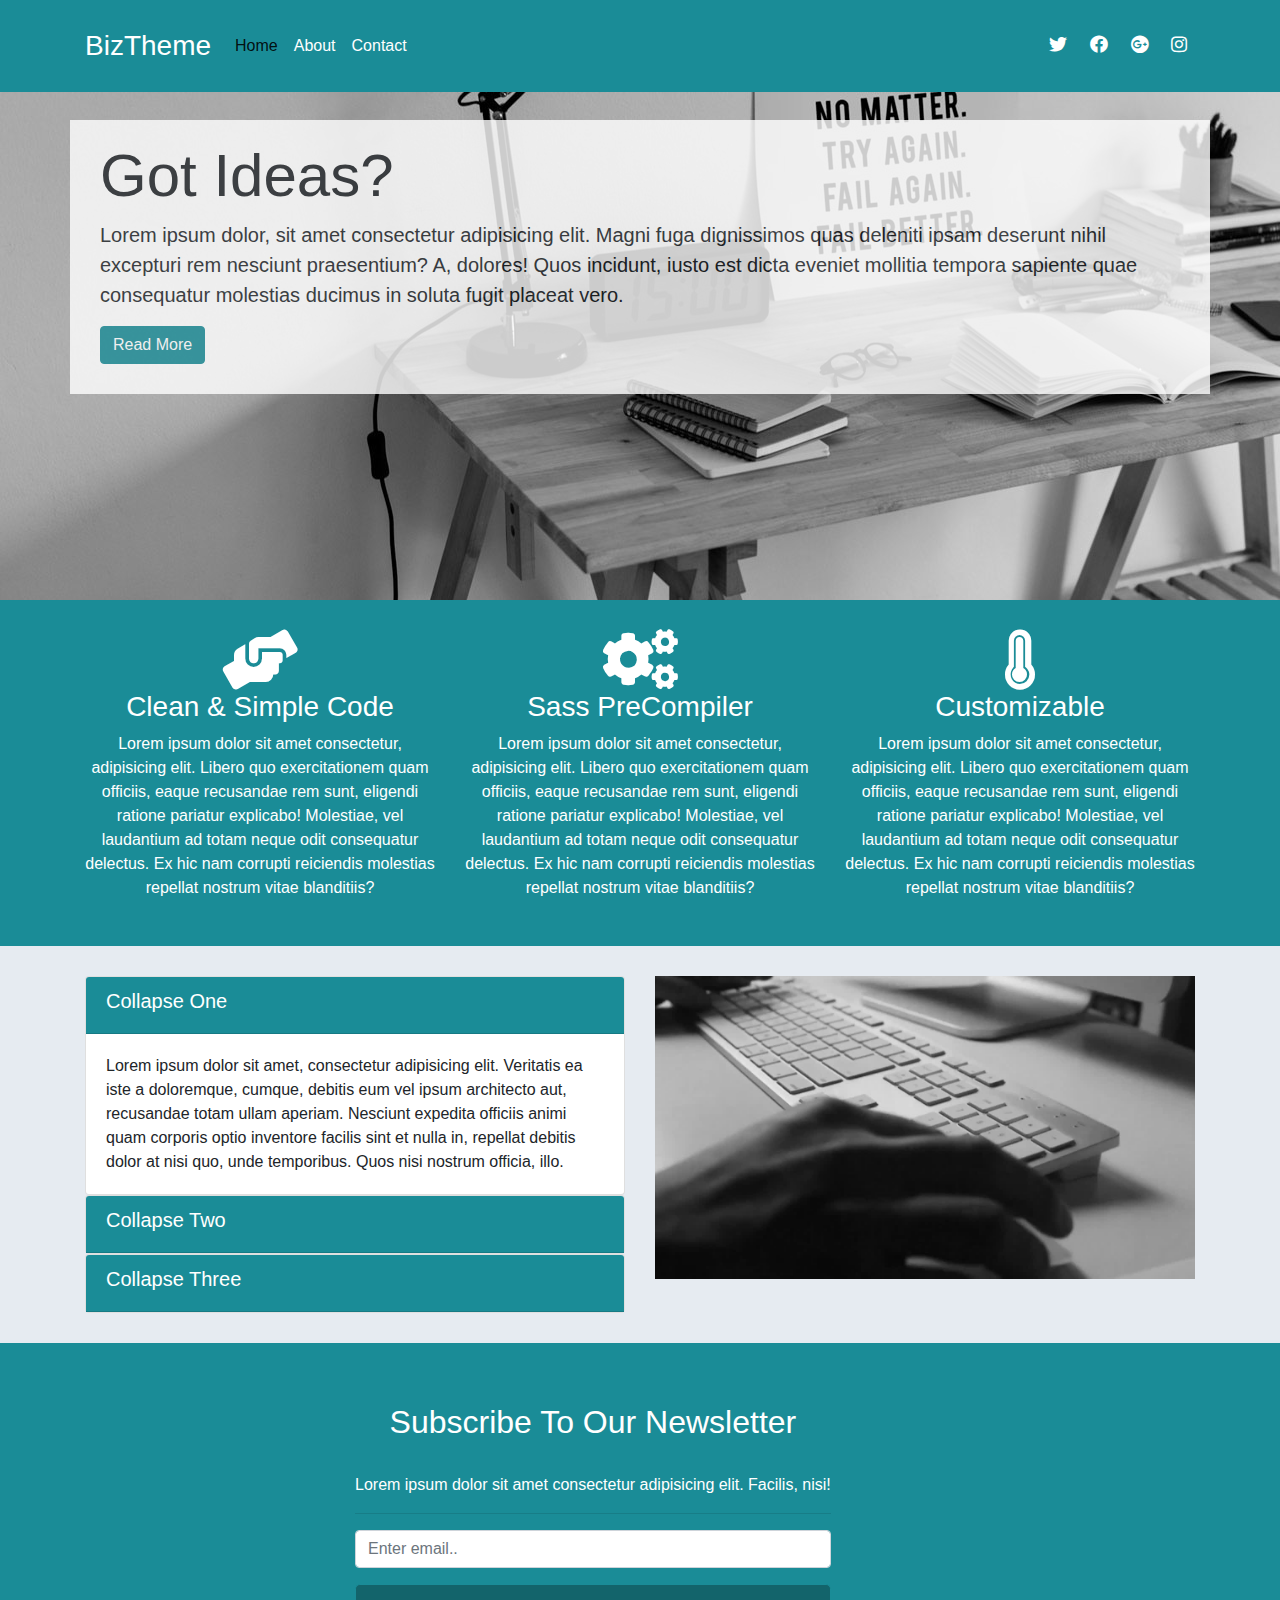
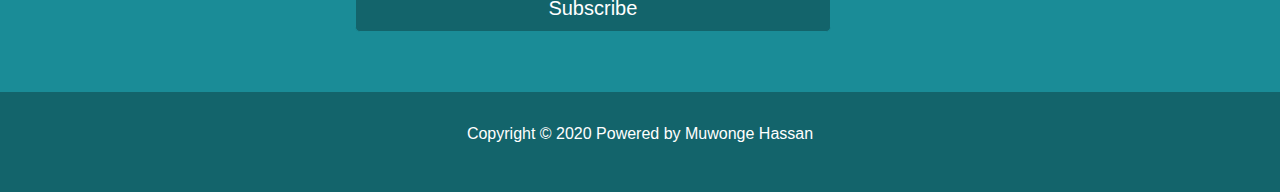
<file: index.html>
<!DOCTYPE html>
<html lang="en">

<head>
    <meta charset="UTF-8">
    <meta name="viewport" content="width=device-width, initial-scale=1.0">
    <meta http-equiv="X-UA-Compatible" content="ie=edge">
    <link rel="stylesheet" href="fontawesome/css/all.css">
    <link rel="stylesheet" href="css/app.css">
    <link rel="stylesheet" href="css/style.css">
    <title>BizTheme</title>
</head>

<body id="home" data-spy="scroll" data-target="#main-nav">

    <nav class="navbar navbar-expand-md navbar-light fixed-top py-4" id="main-nav">
        <div class="container">
            <a href="#home" class="navbar-brand">
                <h3 class="d-inline align-middle">BizTheme</h3>
            </a>
            <button class="navbar-toggler" data-toggle="collapse" data-target="#navbarCollapse">
                <span class="navbar-toggler-icon"></span>
            </button>
            <div class="collapse navbar-collapse" id="navbarCollapse">
                <ul class="navbar-nav ">
                    <li class="nav-item active">
                        <a href="#home" class="nav-link">Home</a>
                    </li>

                    <li class="nav-item">
                        <a href="about.html" class="nav-link">About</a>
                    </li>

                    <li class="nav-item">
                        <a href="contact.html" class="nav-link">Contact</a>
                    </li>

                </ul>

                <ul class="navbar-nav ml-auto">
                    <li class="nav-item ">
                        <a href="http://twitter.com" class="nav-link">
                            <i class="fab fa-twitter"></i>
                        </a>
                    </li>

                    <li class="nav-item">
                        <a href="http://facebook.com" class="nav-link">
                            <i class="fab fa-facebook"></i>
                        </a>
                    </li>

                    <li class="nav-item">
                        <a href="http://google-plus.com" class="nav-link">
                            <i class="fab fa-google-plus"></i>
                        </a>
                    </li>
                    <li class="nav-item">
                        <a href="http://instagram.com" class="nav-link">
                            <i class="fab fa-instagram"></i>
                        </a>
                    </li>


                </ul>
            </div>
        </div>
    </nav>

    <div class="showcase">
        <div class="container">
            <h1>Got Ideas?</h1>
            <p class="lead">Lorem ipsum dolor, sit amet consectetur adipisicing elit. Magni fuga dignissimos quas
                deleniti ipsam deserunt nihil excepturi rem nesciunt praesentium? A, dolores! Quos incidunt, iusto est
                dicta eveniet mollitia tempora sapiente quae consequatur molestias ducimus in soluta fugit placeat vero.
            </p>
            <a href="about.html" class="btn btn-primary">Read More </a>
        </div>
    </div>

    <div class="section-a">
        <div class="container">
            <div class="row">
                <div class="col-md-4">
                    <i id="hands" class="fas "></i>
                    <h3>Clean & Simple Code</h3>
                    <p>Lorem ipsum dolor sit amet consectetur, adipisicing elit. Libero quo exercitationem quam
                        officiis, eaque recusandae rem sunt, eligendi ratione pariatur explicabo! Molestiae, vel
                        laudantium ad totam neque odit consequatur delectus. Ex hic nam corrupti reiciendis molestias
                        repellat nostrum vitae blanditiis?</p>
                </div>
                <div class="col-md-4">
                    <i id="cogs" class="fas "></i>
                    <h3>Sass PreCompiler</h3>
                    <p>Lorem ipsum dolor sit amet consectetur, adipisicing elit. Libero quo exercitationem quam
                        officiis, eaque recusandae rem sunt, eligendi ratione pariatur explicabo! Molestiae, vel
                        laudantium ad totam neque odit consequatur delectus. Ex hic nam corrupti reiciendis molestias
                        repellat nostrum vitae blanditiis?</p>
                </div>
                <div class="col-md-4">
                    <i id="temp" class="fas "></i>
                    <h3>Customizable</h3>
                    <p>Lorem ipsum dolor sit amet consectetur, adipisicing elit. Libero quo exercitationem quam
                        officiis, eaque recusandae rem sunt, eligendi ratione pariatur explicabo! Molestiae, vel
                        laudantium ad totam neque odit consequatur delectus. Ex hic nam corrupti reiciendis molestias
                        repellat nostrum vitae blanditiis?</p>
                </div>
            </div>
        </div>
    </div>

    <div class="section-b">
        <div class="container">
            <div class="row">
                <div class="col-md-6">

                    <div id="accordion">
                        <div class="card">
                          <div class="card-header">
                            <h5>
                              <a href="#collapse1" data-parent="#accordion" data-toggle="collapse">
                                Collapse One
                              </a>
                            </h5>
                          </div>
                  
                          <div id="collapse1" class="collapse show">
                            <div class="card-body">
                              Lorem ipsum dolor sit amet, consectetur adipisicing elit. Veritatis ea iste a doloremque, cumque, debitis eum vel ipsum architecto
                              aut, recusandae totam ullam aperiam. Nesciunt expedita officiis animi quam corporis optio inventore facilis sint
                              et nulla in, repellat debitis dolor at nisi quo, unde temporibus. Quos nisi nostrum officia, illo.
                            </div>
                          </div>
                        </div>
                  
                        <div class="card">
                          <div class="card-header">
                            <h5>
                              <a href="#collapse2" data-parent="#accordion" data-toggle="collapse">
                                Collapse Two
                              </a>
                            </h5>
                          </div>
                  
                          <div class="collapse" id="collapse2">
                            <div class="card-body">
                              Lorem ipsum dolor sit amet, consectetur adipisicing elit. Veritatis ea iste a doloremque, cumque, debitis eum vel ipsum architecto
                              aut, recusandae totam ullam aperiam. Nesciunt expedita officiis animi quam corporis optio inventore facilis sint
                              et nulla in, repellat debitis dolor at nisi quo, unde temporibus. Quos nisi nostrum officia, illo.
                            </div>
                          </div>
                        </div>
                  
                        <div class="card">
                          <div class="card-header">
                            <h5>
                              <a href="#collapse3" data-parent="#accordion" data-toggle="collapse">
                                Collapse Three
                              </a>
                            </h5>
                          </div>
                  
                          <div class="collapse" id="collapse3">
                            <div class="card-body">
                              Lorem ipsum dolor sit amet, consectetur adipisicing elit. Veritatis ea iste a doloremque, cumque, debitis eum vel ipsum architecto
                              aut, recusandae totam ullam aperiam. Nesciunt expedita officiis animi quam corporis optio inventore facilis sint
                              et nulla in, repellat debitis dolor at nisi quo, unde temporibus. Quos nisi nostrum officia, illo.
                            </div>
                          </div>
                        </div>
                      </div>
                </div>
                <div class="col-md-6">
                    <img src="img/bg-cpu.jpg" alt="" class="img-fluid">
                </div>
            </div>
        </div>
    </div>

    <div class="section-c">
        <div class="container">
            <div class="row">
                <div class=".col-md-6 offset-md-3 text-white">
                 
                    <h2>Subscribe To Our Newsletter</h2>
                    <br>
                    <p>Lorem ipsum dolor sit amet consectetur adipisicing elit. Facilis, nisi!</p>
                    <hr>
                    <form action="">
                        <div class="form-group">
                            <input type="text" class="form-control input-lg" placeholder="Enter email..">
                        </div>
                     
                        <button class="btn btn-primary btn-lg btn-block ">Subscribe</button>
                    </form>
                </div>
               
            </div>
        </div>
    </div>

    <footer>
        <div class="container text-center">
            <p>Copyright &copy; 2020 Powered by Muwonge Hassan</p>
        </div>
       
    </footer>



    <script src="js/bootstrap.min.js"></script>
    <script src="js/jquery-3.3.1.min.js"></script>
    <script src="js/animate.js"></script>

</body>

</html>
</file>
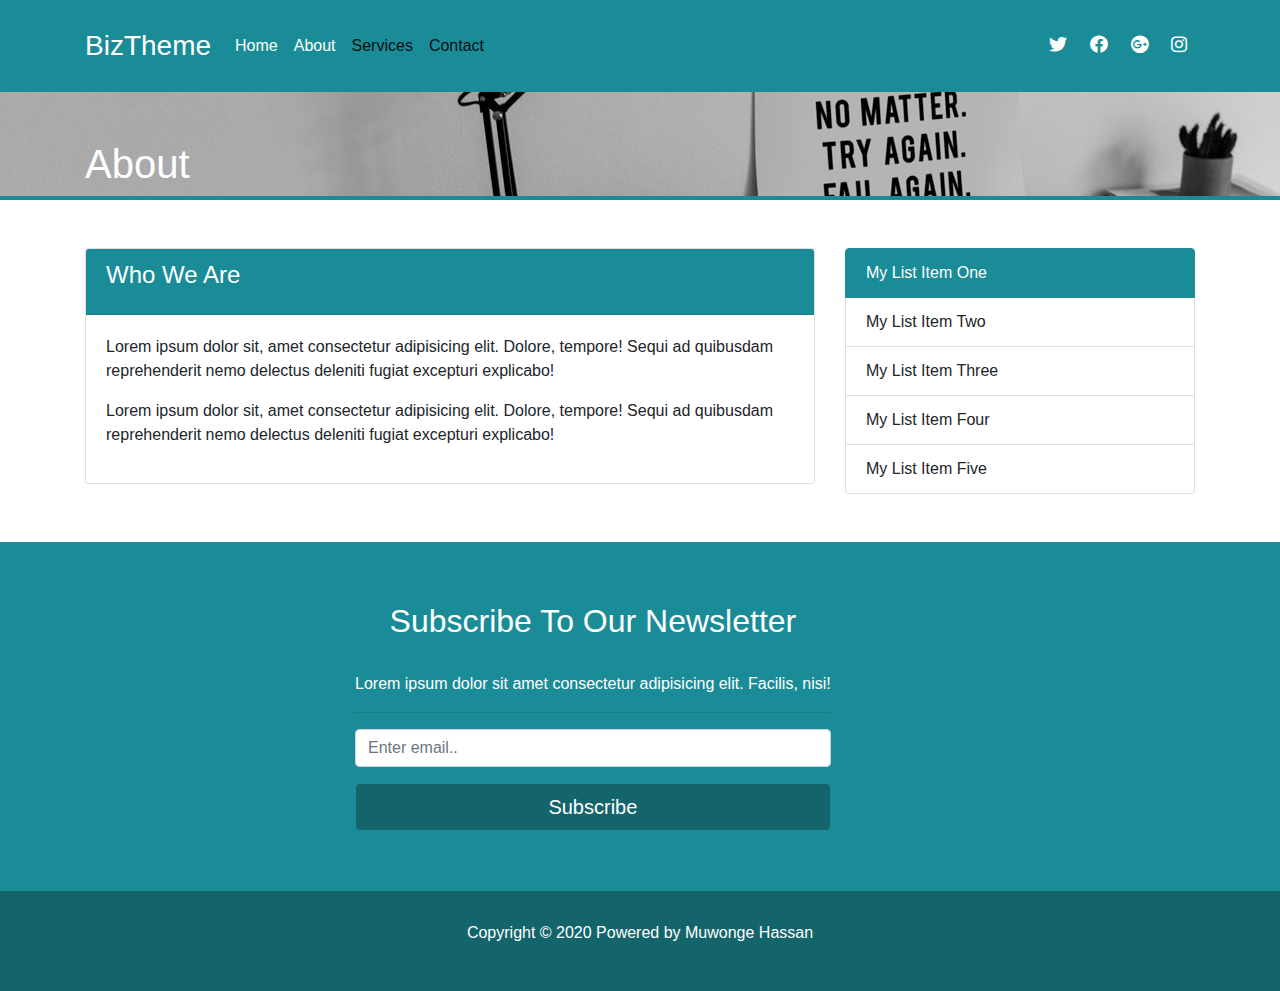
<file: about.html>
<!DOCTYPE html>
<html lang="en">

<head>
    <meta charset="UTF-8">
    <meta name="viewport" content="width=device-width, initial-scale=1.0">
    <meta http-equiv="X-UA-Compatible" content="ie=edge">
    <link rel="stylesheet" href="fontawesome/css/all.css">
    <link rel="stylesheet" href="css/app.css">
    <link rel="stylesheet" href="css/style.css">
    <title>BizTheme</title>
</head>

<body id="home" data-spy="scroll" data-target="#main-nav">

    <nav class="navbar navbar-expand-md navbar-light fixed-top py-4" id="main-nav">
        <div class="container">
            <a href="#home" class="navbar-brand">
                <h3 class="d-inline align-middle">BizTheme</h3>
            </a>
            <button class="navbar-toggler" data-toggle="collapse" data-target="#navbarCollapse">
                <span class="navbar-toggler-icon"></span>
            </button>
            <div class="collapse navbar-collapse" id="navbarCollapse">
                <ul class="navbar-nav ">
                    <li class="nav-item ">
                        <a href="index.html" class="nav-link">Home</a>
                    </li>

                    <li class="nav-item ">
                        <a href="about.html" class="nav-link">About</a>
                    </li>
                    <li class="nav-item active">
                        <a href="services.html.html" class="nav-link">Services</a>
                    </li>

                    <li class="nav-item active">
                        <a href="services.html" class="nav-link">Contact</a>
                    </li>

                </ul>

                <ul class="navbar-nav ml-auto">
                    <li class="nav-item ">
                        <a href="http://twitter.com" class="nav-link">
                            <i class="fab fa-twitter"></i>
                        </a>
                    </li>

                    <li class="nav-item">
                        <a href="http://facebook.com" class="nav-link">
                            <i class="fab fa-facebook"></i>
                        </a>
                    </li>

                    <li class="nav-item">
                        <a href="http://google-plus.com" class="nav-link">
                            <i class="fab fa-google-plus"></i>
                        </a>
                    </li>
                    <li class="nav-item">
                        <a href="http://instagram.com" class="nav-link">
                            <i class="fab fa-instagram"></i>
                        </a>
                    </li>


                </ul>
            </div>
        </div>
    </nav>

    <div class="title-bar ">
        <div class="container py-5">
            <h1>About</h1>
        </div>
    </div>

    <div class="main my-5">
        <div class="container">
            <div class="row ">
                <div class="col-md-8">
                    <div class="card card-light">
                        <div class="card-header text-white">
                            <h4 class="card-title">Who We Are</h4>
                        </div>
                        <div class="card-body">
                            <p>Lorem ipsum dolor sit, amet consectetur adipisicing elit. Dolore, tempore! Sequi ad
                                quibusdam reprehenderit nemo delectus deleniti fugiat excepturi explicabo!</p>
                            <p>Lorem ipsum dolor sit, amet consectetur adipisicing elit. Dolore, tempore! Sequi ad
                                quibusdam reprehenderit nemo delectus deleniti fugiat excepturi explicabo!</p>
                        </div>
                    </div>

                </div>
                <div class="col-md-4">
                    <ul class="list-group">
                        <li class="list-group-item active">My List Item One</li>
                        <li class="list-group-item">My List Item Two</li>
                        <li class="list-group-item">My List Item Three</li>
                        <li class="list-group-item">My List Item Four</li>
                        <li class="list-group-item">My List Item Five</li>
                    </ul>
                </div>
            </div>
        </div>
    </div>


    <div class="section-c">
        <div class="container">
            <div class="row">
                <div class=".col-md-6 offset-md-3 text-white">

                    <h2>Subscribe To Our Newsletter</h2>
                    <br>
                    <p>Lorem ipsum dolor sit amet consectetur adipisicing elit. Facilis, nisi!</p>
                    <hr>
                    <form action="">
                        <div class="form-group">
                            <input type="text" class="form-control input-lg" placeholder="Enter email..">
                        </div>

                        <button class="btn btn-primary btn-lg btn-block ">Subscribe</button>
                    </form>
                </div>

            </div>
        </div>
    </div>

    <footer>
        <div class="container text-center">
            <p>Copyright &copy; 2020 Powered by Muwonge Hassan</p>
        </div>

    </footer>



    <script src="js/bootstrap.min.js"></script>
    <script src="js/jquery-3.3.1.min.js"></script>
</body>

</html>
</file>
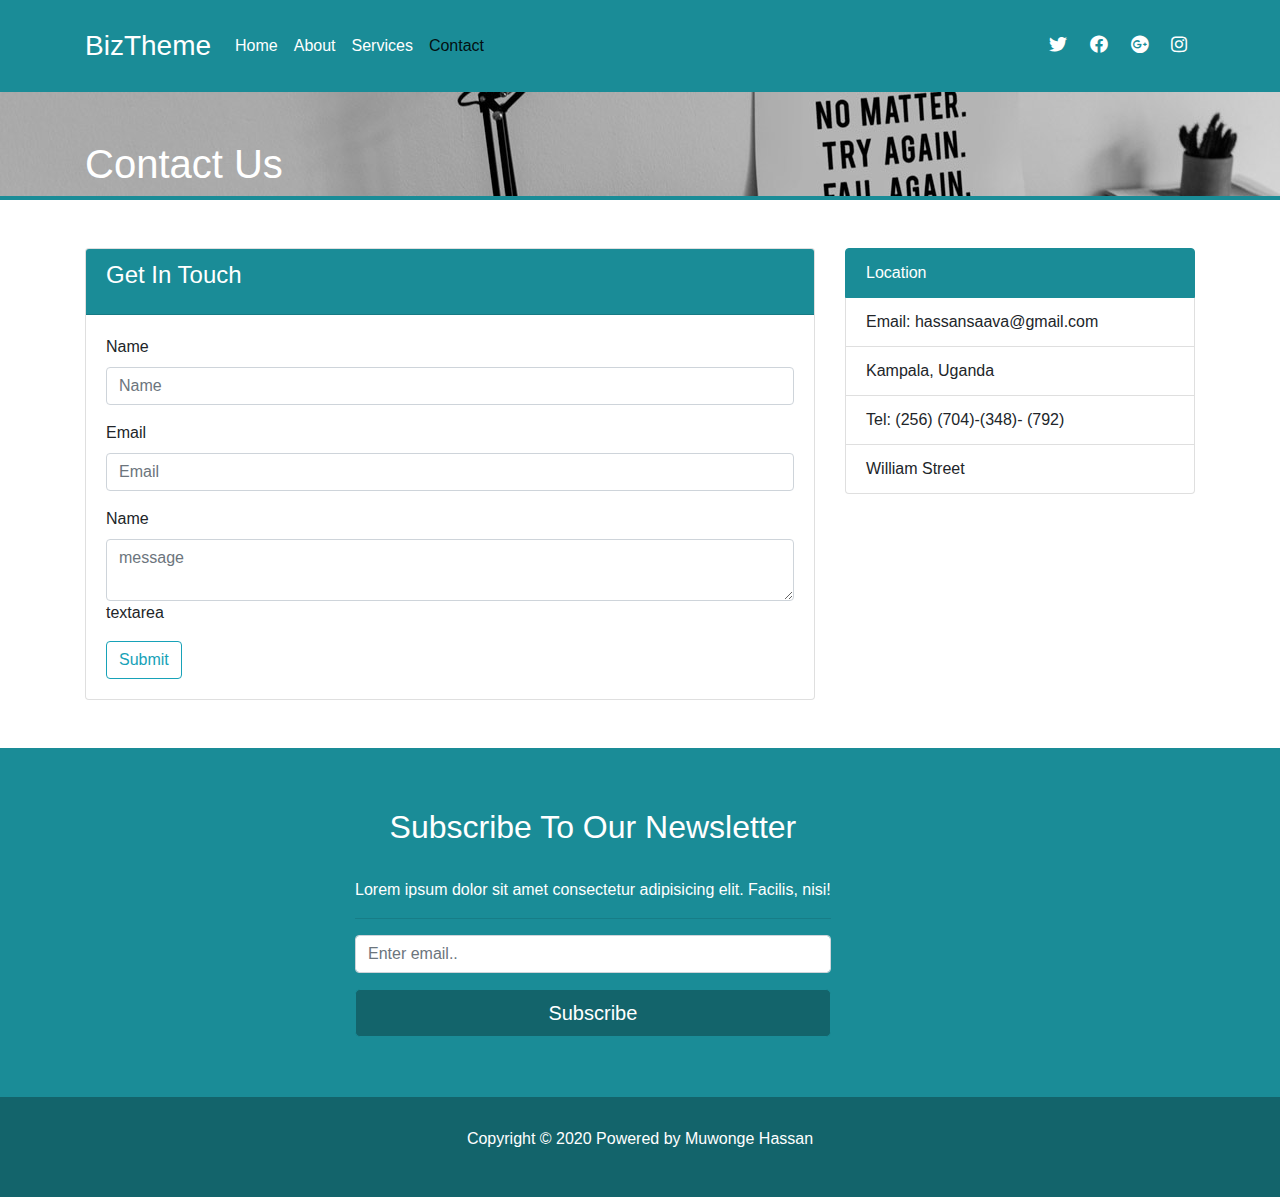
<file: contact.html>
<!DOCTYPE html>
<html lang="en">

<head>
    <meta charset="UTF-8">
    <meta name="viewport" content="width=device-width, initial-scale=1.0">
    <meta http-equiv="X-UA-Compatible" content="ie=edge">
    <link rel="stylesheet" href="fontawesome/css/all.css">
    <link rel="stylesheet" href="css/app.css">
    <link rel="stylesheet" href="css/style.css">
    <title>BizTheme | Services</title>
</head>

<body id="home" data-spy="scroll" data-target="#main-nav">

    <nav class="navbar navbar-expand-md navbar-light fixed-top py-4" id="main-nav">
        <div class="container">
            <a href="#home" class="navbar-brand">
                <h3 class="d-inline align-middle">BizTheme</h3>
            </a>
            <button class="navbar-toggler" data-toggle="collapse" data-target="#navbarCollapse">
                <span class="navbar-toggler-icon"></span>
            </button>
            <div class="collapse navbar-collapse" id="navbarCollapse">
                <ul class="navbar-nav ">
                    <li class="nav-item ">
                        <a href="index.html" class="nav-link">Home</a>
                    </li>

                    <li class="nav-item ">
                        <a href="about.html" class="nav-link">About</a>
                    </li>

                    <li class="nav-item ">
                        <a href="services.html" class="nav-link">Services</a>
                    </li>
                    <li class="nav-item active">
                        <a href="contact.html" class="nav-link">Contact</a>
                    </li>

                </ul>

                <ul class="navbar-nav ml-auto">
                    <li class="nav-item ">
                        <a href="http://twitter.com" class="nav-link">
                            <i class="fab fa-twitter"></i>
                        </a>
                    </li>

                    <li class="nav-item">
                        <a href="http://facebook.com" class="nav-link">
                            <i class="fab fa-facebook"></i>
                        </a>
                    </li>

                    <li class="nav-item">
                        <a href="http://google-plus.com" class="nav-link">
                            <i class="fab fa-google-plus"></i>
                        </a>
                    </li>
                    <li class="nav-item">
                        <a href="http://instagram.com" class="nav-link">
                            <i class="fab fa-instagram"></i>
                        </a>
                    </li>


                </ul>
            </div>
        </div>
    </nav>

    <div class="title-bar ">
        <div class="container py-5">
            <h1>Contact Us</h1>
        </div>
    </div>

    <div class="main my-5">
        <div class="container">
            <div class="row ">
                <div class="col-md-8">
                    <div class="card card-light">
                        <div class="card-header text-white">
                            <h4 class="card-title">Get In Touch</h4>
                        </div>
                        <div class="card-body">

                            <form action="">
                                <div class="form-group">
                                    <label for="">Name</label>
                                    <input type="text" class="form-control" placeholder="Name">
                                </div>
                                <div class="form-group">
                                    <label for="">Email</label>
                                    <input type="text" class="form-control" placeholder="Email">
                                </div>
                                <div class="form-group">
                                    <label for="">Name</label>
                                    <textarea type="text" class="form-control" placeholder="message"></textarea>textarea
                                </div>
                                <button type="submit" class="btn btn-outline-info">Submit</button>

                            </form>
                        </div>
                        </div>
                    </div>
                    <div class="col-md-4">
                        <ul class="list-group">
                            <li class="list-group-item active">Location</li>
                            <li class="list-group-item">Email: hassansaava@gmail.com</li>
                            <li class="list-group-item">Kampala, Uganda</li>
                            <li class="list-group-item">Tel: (256) (704)-(348)- (792)</li>
                            <li class="list-group-item">William Street</li>
                        </ul>
                    </div>
                </div>
               
            </div>
        </div>
    </div>


    <div class="section-c">
        <div class="container">
            <div class="row">
                <div class=".col-md-6 offset-md-3 text-white">

                    <h2>Subscribe To Our Newsletter</h2>
                    <br>
                    <p>Lorem ipsum dolor sit amet consectetur adipisicing elit. Facilis, nisi!</p>
                    <hr>
                    <form action="">
                        <div class="form-group">
                            <input type="text" class="form-control input-lg" placeholder="Enter email..">
                        </div>

                        <button class="btn btn-primary btn-lg btn-block ">Subscribe</button>
                    </form>
                </div>

            </div>
        </div>
    </div>

    <footer>
        <div class="container text-center">
            <p>Copyright &copy; 2020 Powered by Muwonge Hassan</p>
        </div>

    </footer>



    <script src="js/bootstrap.min.js"></script>
    <script src="js/jquery-3.3.1.min.js"></script>
</body>

</html>
</file>
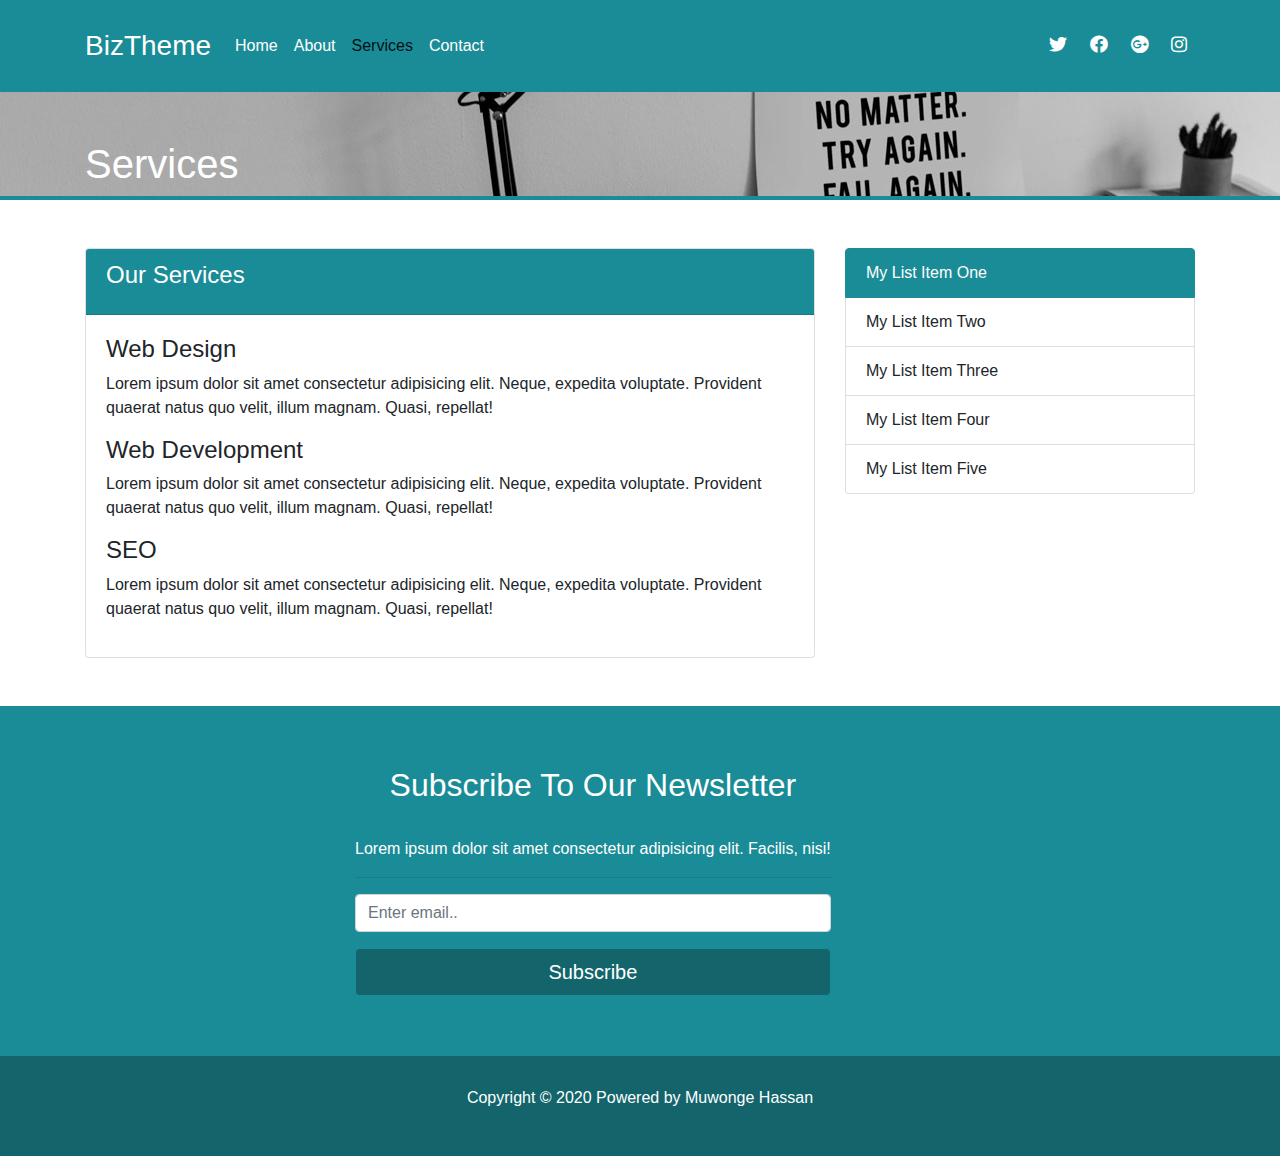
<file: services.html>
<!DOCTYPE html>
<html lang="en">

<head>
    <meta charset="UTF-8">
    <meta name="viewport" content="width=device-width, initial-scale=1.0">
    <meta http-equiv="X-UA-Compatible" content="ie=edge">
    <link rel="stylesheet" href="fontawesome/css/all.css">
    <link rel="stylesheet" href="css/app.css">
    <link rel="stylesheet" href="css/style.css">
    <title>BizTheme | Services</title>
</head>

<body id="home" data-spy="scroll" data-target="#main-nav">

    <nav class="navbar navbar-expand-md navbar-light fixed-top py-4" id="main-nav">
        <div class="container">
            <a href="#home" class="navbar-brand">
                <h3 class="d-inline align-middle">BizTheme</h3>
            </a>
            <button class="navbar-toggler" data-toggle="collapse" data-target="#navbarCollapse">
                <span class="navbar-toggler-icon"></span>
            </button>
            <div class="collapse navbar-collapse" id="navbarCollapse">
                <ul class="navbar-nav ">
                    <li class="nav-item ">
                        <a href="index.html" class="nav-link">Home</a>
                    </li>

                    <li class="nav-item ">
                        <a href="about.html" class="nav-link">About</a>
                    </li>

                    <li class="nav-item active">
                        <a href="services.html" class="nav-link">Services</a>
                    </li>
                    <li class="nav-item ">
                        <a href="contact.html" class="nav-link">Contact</a>
                    </li>

                </ul>

                <ul class="navbar-nav ml-auto">
                    <li class="nav-item ">
                        <a href="http://twitter.com" class="nav-link">
                            <i class="fab fa-twitter"></i>
                        </a>
                    </li>

                    <li class="nav-item">
                        <a href="http://facebook.com" class="nav-link">
                            <i class="fab fa-facebook"></i>
                        </a>
                    </li>

                    <li class="nav-item">
                        <a href="http://google-plus.com" class="nav-link">
                            <i class="fab fa-google-plus"></i>
                        </a>
                    </li>
                    <li class="nav-item">
                        <a href="http://instagram.com" class="nav-link">
                            <i class="fab fa-instagram"></i>
                        </a>
                    </li>


                </ul>
            </div>
        </div>
    </nav>

    <div class="title-bar ">
        <div class="container py-5">
            <h1>Services</h1>
        </div>
    </div>

    <div class="main my-5">
        <div class="container">
            <div class="row ">
                <div class="col-md-8">
                    <div class="card card-light">
                        <div class="card-header text-white">
                            <h4 class="card-title">Our Services</h4>
                        </div>
                        <div class="card-body">

                           <div class="well">
                               <h4>Web Design</h4>
                               <p>Lorem ipsum dolor sit amet consectetur adipisicing elit. Neque, expedita voluptate. Provident quaerat natus quo velit, illum magnam. Quasi, repellat!</p>
                           </div>
                           <div class="well">
                            <h4>Web Development</h4>
                            <p>Lorem ipsum dolor sit amet consectetur adipisicing elit. Neque, expedita voluptate. Provident quaerat natus quo velit, illum magnam. Quasi, repellat!</p>
                        </div>
                        <div class="well">
                            <h4>SEO</h4>
                            <p>Lorem ipsum dolor sit amet consectetur adipisicing elit. Neque, expedita voluptate. Provident quaerat natus quo velit, illum magnam. Quasi, repellat!</p>
                        </div>
                        </div>
                    </div>

                </div>
                <div class="col-md-4">
                    <ul class="list-group">
                        <li class="list-group-item active">My List Item One</li>
                        <li class="list-group-item">My List Item Two</li>
                        <li class="list-group-item">My List Item Three</li>
                        <li class="list-group-item">My List Item Four</li>
                        <li class="list-group-item">My List Item Five</li>
                    </ul>
                </div>
            </div>
        </div>
    </div>


    <div class="section-c">
        <div class="container">
            <div class="row">
                <div class=".col-md-6 offset-md-3 text-white">

                    <h2>Subscribe To Our Newsletter</h2>
                    <br>
                    <p>Lorem ipsum dolor sit amet consectetur adipisicing elit. Facilis, nisi!</p>
                    <hr>
                    <form action="">
                        <div class="form-group">
                            <input type="text" class="form-control input-lg" placeholder="Enter email..">
                        </div>

                        <button class="btn btn-primary btn-lg btn-block ">Subscribe</button>
                    </form>
                </div>

            </div>
        </div>
    </div>

    <footer>
        <div class="container text-center">
            <p>Copyright &copy; 2020 Powered by Muwonge Hassan</p>
        </div>

    </footer>



    <script src="js/bootstrap.min.js"></script>
    <script src="js/jquery-3.3.1.min.js"></script>
</body>

</html>
</file>
<file: css/app.css>
.navbar {
  margin-bottom: 5;
  background: #1a8c97;
  color: white !important; }
  .navbar .active:hover {
    background: #1a8c97 !important; }
  .navbar a {
    color: set-text-color(#1a8c97) !important; }
  .navbar .fab {
    font-size: 18px;
    margin-left: 7px; }

.showcase {
  background: url("../img/banner4.jpg") no-repeat 0 -100px;
  height: 600px;
  width: 100%;
  padding: 30px 0; }
  .showcase h1 {
    font-size: 60px; }
  .showcase .container {
    background: #fff;
    opacity: 0.8;
    padding: 20px 30px 30px 30px;
    margin-top: 90px; }

.section-a {
  padding: 30px 0;
  text-align: center;
  background: #1a8c97;
  color: set-text-color(#1a8c97); }
  .section-a .fas {
    font-size: 60px; }

.section-b {
  background: #e6ebf1;
  padding: 30px 0; }
  .section-b img {
    width: 100%; }

.card-header h5 a {
  color: #fff; }

.section-c {
  padding: 60px 0;
  text-align: center;
  background: #1a8c97;
  color: #fff; }
  .section-c .btn-primary {
    background: #13646b; }

.title-bar {
  background: url("../img/banner4.jpg") no-repeat 0 -100px;
  height: 200px;
  color: #fff;
  padding-bottom: 10px;
  padding-top: 92px;
  border-bottom: 4px solid #1a8c97; }

.main {
  margin-top: 30px; }

footer {
  padding: 30px 0;
  background: #13646b;
  color: #fff; }

.section-a {
  padding: 30px 0;
  text-align: center;
  background: #1a8c97;
  color: #fff; }
  .section-a .fas {
    font-size: 60px; }

:root {
  --blue: #1a8c97;
  --indigo: #6610f2;
  --purple: #6f42c1;
  --pink: #e83e8c;
  --red: #dc3545;
  --orange: #fd7e14;
  --yellow: #ffc107;
  --green: #28a745;
  --teal: #20c997;
  --cyan: #17a2b8;
  --white: #fff;
  --gray: #6c757d;
  --gray-dark: #343a40;
  --primary: #1a8c97;
  --secondary: #6c757d;
  --success: #28a745;
  --info: #17a2b8;
  --warning: #ffc107;
  --danger: #dc3545;
  --light: #f8f9fa;
  --dark: #343a40;
  --breakpoint-xs: 0;
  --breakpoint-sm: 576px;
  --breakpoint-md: 768px;
  --breakpoint-lg: 992px;
  --breakpoint-xl: 1200px;
  --font-family-sans-serif: -apple-system, BlinkMacSystemFont, "Segoe UI", Roboto, "Helvetica Neue", Arial, "Noto Sans", sans-serif, "Apple Color Emoji", "Segoe UI Emoji", "Segoe UI Symbol", "Noto Color Emoji";
  --font-family-monospace: SFMono-Regular, Menlo, Monaco, Consolas, "Liberation Mono", "Courier New", monospace; }

*,
*::before,
*::after {
  box-sizing: border-box; }

html {
  font-family: sans-serif;
  line-height: 1.15;
  -webkit-text-size-adjust: 100%;
  -webkit-tap-highlight-color: rgba(0, 0, 0, 0); }

article, aside, figcaption, figure, footer, header, hgroup, main, nav, section {
  display: block; }

body {
  margin: 0;
  font-family: -apple-system, BlinkMacSystemFont, "Segoe UI", Roboto, "Helvetica Neue", Arial, "Noto Sans", sans-serif, "Apple Color Emoji", "Segoe UI Emoji", "Segoe UI Symbol", "Noto Color Emoji";
  font-size: 1rem;
  font-weight: 400;
  line-height: 1.5;
  color: #212529;
  text-align: left;
  background-color: #fff; }

[tabindex="-1"]:focus:not(:focus-visible) {
  outline: 0 !important; }

hr {
  box-sizing: content-box;
  height: 0;
  overflow: visible; }

h1, h2, h3, h4, h5, h6 {
  margin-top: 0;
  margin-bottom: 0.5rem; }

p {
  margin-top: 0;
  margin-bottom: 1rem; }

abbr[title],
abbr[data-original-title] {
  text-decoration: underline;
  text-decoration: underline dotted;
  cursor: help;
  border-bottom: 0;
  text-decoration-skip-ink: none; }

address {
  margin-bottom: 1rem;
  font-style: normal;
  line-height: inherit; }

ol,
ul,
dl {
  margin-top: 0;
  margin-bottom: 1rem; }

ol ol,
ul ul,
ol ul,
ul ol {
  margin-bottom: 0; }

dt {
  font-weight: 700; }

dd {
  margin-bottom: .5rem;
  margin-left: 0; }

blockquote {
  margin: 0 0 1rem; }

b,
strong {
  font-weight: bolder; }

small {
  font-size: 80%; }

sub,
sup {
  position: relative;
  font-size: 75%;
  line-height: 0;
  vertical-align: baseline; }

sub {
  bottom: -.25em; }

sup {
  top: -.5em; }

a {
  color: #1a8c97;
  text-decoration: none;
  background-color: transparent; }
  a:hover {
    color: #0f4f56;
    text-decoration: underline; }

a:not([href]) {
  color: inherit;
  text-decoration: none; }
  a:not([href]):hover {
    color: inherit;
    text-decoration: none; }

pre,
code,
kbd,
samp {
  font-family: SFMono-Regular, Menlo, Monaco, Consolas, "Liberation Mono", "Courier New", monospace;
  font-size: 1em; }

pre {
  margin-top: 0;
  margin-bottom: 1rem;
  overflow: auto; }

figure {
  margin: 0 0 1rem; }

img {
  vertical-align: middle;
  border-style: none; }

svg {
  overflow: hidden;
  vertical-align: middle; }

table {
  border-collapse: collapse; }

caption {
  padding-top: 0.75rem;
  padding-bottom: 0.75rem;
  color: #6c757d;
  text-align: left;
  caption-side: bottom; }

th {
  text-align: inherit; }

label {
  display: inline-block;
  margin-bottom: 0.5rem; }

button {
  border-radius: 0; }

button:focus {
  outline: 1px dotted;
  outline: 5px auto -webkit-focus-ring-color; }

input,
button,
select,
optgroup,
textarea {
  margin: 0;
  font-family: inherit;
  font-size: inherit;
  line-height: inherit; }

button,
input {
  overflow: visible; }

button,
select {
  text-transform: none; }

select {
  word-wrap: normal; }

button,
[type="button"],
[type="reset"],
[type="submit"] {
  -webkit-appearance: button; }

button:not(:disabled),
[type="button"]:not(:disabled),
[type="reset"]:not(:disabled),
[type="submit"]:not(:disabled) {
  cursor: pointer; }

button::-moz-focus-inner,
[type="button"]::-moz-focus-inner,
[type="reset"]::-moz-focus-inner,
[type="submit"]::-moz-focus-inner {
  padding: 0;
  border-style: none; }

input[type="radio"],
input[type="checkbox"] {
  box-sizing: border-box;
  padding: 0; }

input[type="date"],
input[type="time"],
input[type="datetime-local"],
input[type="month"] {
  -webkit-appearance: listbox; }

textarea {
  overflow: auto;
  resize: vertical; }

fieldset {
  min-width: 0;
  padding: 0;
  margin: 0;
  border: 0; }

legend {
  display: block;
  width: 100%;
  max-width: 100%;
  padding: 0;
  margin-bottom: .5rem;
  font-size: 1.5rem;
  line-height: inherit;
  color: inherit;
  white-space: normal; }

progress {
  vertical-align: baseline; }

[type="number"]::-webkit-inner-spin-button,
[type="number"]::-webkit-outer-spin-button {
  height: auto; }

[type="search"] {
  outline-offset: -2px;
  -webkit-appearance: none; }

[type="search"]::-webkit-search-decoration {
  -webkit-appearance: none; }

::-webkit-file-upload-button {
  font: inherit;
  -webkit-appearance: button; }

output {
  display: inline-block; }

summary {
  display: list-item;
  cursor: pointer; }

template {
  display: none; }

[hidden] {
  display: none !important; }

h1, h2, h3, h4, h5, h6,
.h1, .h2, .h3, .h4, .h5, .h6 {
  margin-bottom: 0.5rem;
  font-weight: 500;
  line-height: 1.2; }

h1, .h1 {
  font-size: 2.5rem; }

h2, .h2 {
  font-size: 2rem; }

h3, .h3 {
  font-size: 1.75rem; }

h4, .h4 {
  font-size: 1.5rem; }

h5, .h5 {
  font-size: 1.25rem; }

h6, .h6 {
  font-size: 1rem; }

.lead {
  font-size: 1.25rem;
  font-weight: 300; }

.display-1 {
  font-size: 6rem;
  font-weight: 300;
  line-height: 1.2; }

.display-2 {
  font-size: 5.5rem;
  font-weight: 300;
  line-height: 1.2; }

.display-3 {
  font-size: 4.5rem;
  font-weight: 300;
  line-height: 1.2; }

.display-4 {
  font-size: 3.5rem;
  font-weight: 300;
  line-height: 1.2; }

hr {
  margin-top: 1rem;
  margin-bottom: 1rem;
  border: 0;
  border-top: 1px solid rgba(0, 0, 0, 0.1); }

small,
.small {
  font-size: 80%;
  font-weight: 400; }

mark,
.mark {
  padding: 0.2em;
  background-color: #fcf8e3; }

.list-unstyled {
  padding-left: 0;
  list-style: none; }

.list-inline {
  padding-left: 0;
  list-style: none; }

.list-inline-item {
  display: inline-block; }
  .list-inline-item:not(:last-child) {
    margin-right: 0.5rem; }

.initialism {
  font-size: 90%;
  text-transform: uppercase; }

.blockquote {
  margin-bottom: 1rem;
  font-size: 1.25rem; }

.blockquote-footer {
  display: block;
  font-size: 80%;
  color: #6c757d; }
  .blockquote-footer::before {
    content: "\2014\00A0"; }

.img-fluid {
  max-width: 100%;
  height: auto; }

.img-thumbnail {
  padding: 0.25rem;
  background-color: #fff;
  border: 1px solid #dee2e6;
  border-radius: 0.25rem;
  max-width: 100%;
  height: auto; }

.figure {
  display: inline-block; }

.figure-img {
  margin-bottom: 0.5rem;
  line-height: 1; }

.figure-caption {
  font-size: 90%;
  color: #6c757d; }

code {
  font-size: 87.5%;
  color: #e83e8c;
  word-wrap: break-word; }
  a > code {
    color: inherit; }

kbd {
  padding: 0.2rem 0.4rem;
  font-size: 87.5%;
  color: #fff;
  background-color: #212529;
  border-radius: 0.2rem; }
  kbd kbd {
    padding: 0;
    font-size: 100%;
    font-weight: 700; }

pre {
  display: block;
  font-size: 87.5%;
  color: #212529; }
  pre code {
    font-size: inherit;
    color: inherit;
    word-break: normal; }

.pre-scrollable {
  max-height: 340px;
  overflow-y: scroll; }

.container {
  width: 100%;
  padding-right: 15px;
  padding-left: 15px;
  margin-right: auto;
  margin-left: auto; }
  @media (min-width: 576px) {
    .container {
      max-width: 540px; } }
  @media (min-width: 768px) {
    .container {
      max-width: 720px; } }
  @media (min-width: 992px) {
    .container {
      max-width: 960px; } }
  @media (min-width: 1200px) {
    .container {
      max-width: 1140px; } }

.container-fluid, .container-sm, .container-md, .container-lg, .container-xl {
  width: 100%;
  padding-right: 15px;
  padding-left: 15px;
  margin-right: auto;
  margin-left: auto; }

@media (min-width: 576px) {
  .container, .container-sm {
    max-width: 540px; } }
@media (min-width: 768px) {
  .container, .container-sm, .container-md {
    max-width: 720px; } }
@media (min-width: 992px) {
  .container, .container-sm, .container-md, .container-lg {
    max-width: 960px; } }
@media (min-width: 1200px) {
  .container, .container-sm, .container-md, .container-lg, .container-xl {
    max-width: 1140px; } }
.row {
  display: flex;
  flex-wrap: wrap;
  margin-right: -15px;
  margin-left: -15px; }

.no-gutters {
  margin-right: 0;
  margin-left: 0; }
  .no-gutters > .col,
  .no-gutters > [class*="col-"] {
    padding-right: 0;
    padding-left: 0; }

.col-1, .col-2, .col-3, .col-4, .col-5, .col-6, .col-7, .col-8, .col-9, .col-10, .col-11, .col-12, .col,
.col-auto, .col-sm-1, .col-sm-2, .col-sm-3, .col-sm-4, .col-sm-5, .col-sm-6, .col-sm-7, .col-sm-8, .col-sm-9, .col-sm-10, .col-sm-11, .col-sm-12, .col-sm,
.col-sm-auto, .col-md-1, .col-md-2, .col-md-3, .col-md-4, .col-md-5, .col-md-6, .col-md-7, .col-md-8, .col-md-9, .col-md-10, .col-md-11, .col-md-12, .col-md,
.col-md-auto, .col-lg-1, .col-lg-2, .col-lg-3, .col-lg-4, .col-lg-5, .col-lg-6, .col-lg-7, .col-lg-8, .col-lg-9, .col-lg-10, .col-lg-11, .col-lg-12, .col-lg,
.col-lg-auto, .col-xl-1, .col-xl-2, .col-xl-3, .col-xl-4, .col-xl-5, .col-xl-6, .col-xl-7, .col-xl-8, .col-xl-9, .col-xl-10, .col-xl-11, .col-xl-12, .col-xl,
.col-xl-auto {
  position: relative;
  width: 100%;
  padding-right: 15px;
  padding-left: 15px; }

.col {
  flex-basis: 0;
  flex-grow: 1;
  max-width: 100%; }

.row-cols-1 > * {
  flex: 0 0 100%;
  max-width: 100%; }

.row-cols-2 > * {
  flex: 0 0 50%;
  max-width: 50%; }

.row-cols-3 > * {
  flex: 0 0 33.3333333333%;
  max-width: 33.3333333333%; }

.row-cols-4 > * {
  flex: 0 0 25%;
  max-width: 25%; }

.row-cols-5 > * {
  flex: 0 0 20%;
  max-width: 20%; }

.row-cols-6 > * {
  flex: 0 0 16.6666666667%;
  max-width: 16.6666666667%; }

.col-auto {
  flex: 0 0 auto;
  width: auto;
  max-width: 100%; }

.col-1 {
  flex: 0 0 8.3333333333%;
  max-width: 8.3333333333%; }

.col-2 {
  flex: 0 0 16.6666666667%;
  max-width: 16.6666666667%; }

.col-3 {
  flex: 0 0 25%;
  max-width: 25%; }

.col-4 {
  flex: 0 0 33.3333333333%;
  max-width: 33.3333333333%; }

.col-5 {
  flex: 0 0 41.6666666667%;
  max-width: 41.6666666667%; }

.col-6 {
  flex: 0 0 50%;
  max-width: 50%; }

.col-7 {
  flex: 0 0 58.3333333333%;
  max-width: 58.3333333333%; }

.col-8 {
  flex: 0 0 66.6666666667%;
  max-width: 66.6666666667%; }

.col-9 {
  flex: 0 0 75%;
  max-width: 75%; }

.col-10 {
  flex: 0 0 83.3333333333%;
  max-width: 83.3333333333%; }

.col-11 {
  flex: 0 0 91.6666666667%;
  max-width: 91.6666666667%; }

.col-12 {
  flex: 0 0 100%;
  max-width: 100%; }

.order-first {
  order: -1; }

.order-last {
  order: 13; }

.order-0 {
  order: 0; }

.order-1 {
  order: 1; }

.order-2 {
  order: 2; }

.order-3 {
  order: 3; }

.order-4 {
  order: 4; }

.order-5 {
  order: 5; }

.order-6 {
  order: 6; }

.order-7 {
  order: 7; }

.order-8 {
  order: 8; }

.order-9 {
  order: 9; }

.order-10 {
  order: 10; }

.order-11 {
  order: 11; }

.order-12 {
  order: 12; }

.offset-1 {
  margin-left: 8.3333333333%; }

.offset-2 {
  margin-left: 16.6666666667%; }

.offset-3 {
  margin-left: 25%; }

.offset-4 {
  margin-left: 33.3333333333%; }

.offset-5 {
  margin-left: 41.6666666667%; }

.offset-6 {
  margin-left: 50%; }

.offset-7 {
  margin-left: 58.3333333333%; }

.offset-8 {
  margin-left: 66.6666666667%; }

.offset-9 {
  margin-left: 75%; }

.offset-10 {
  margin-left: 83.3333333333%; }

.offset-11 {
  margin-left: 91.6666666667%; }

@media (min-width: 576px) {
  .col-sm {
    flex-basis: 0;
    flex-grow: 1;
    max-width: 100%; }

  .row-cols-sm-1 > * {
    flex: 0 0 100%;
    max-width: 100%; }

  .row-cols-sm-2 > * {
    flex: 0 0 50%;
    max-width: 50%; }

  .row-cols-sm-3 > * {
    flex: 0 0 33.3333333333%;
    max-width: 33.3333333333%; }

  .row-cols-sm-4 > * {
    flex: 0 0 25%;
    max-width: 25%; }

  .row-cols-sm-5 > * {
    flex: 0 0 20%;
    max-width: 20%; }

  .row-cols-sm-6 > * {
    flex: 0 0 16.6666666667%;
    max-width: 16.6666666667%; }

  .col-sm-auto {
    flex: 0 0 auto;
    width: auto;
    max-width: 100%; }

  .col-sm-1 {
    flex: 0 0 8.3333333333%;
    max-width: 8.3333333333%; }

  .col-sm-2 {
    flex: 0 0 16.6666666667%;
    max-width: 16.6666666667%; }

  .col-sm-3 {
    flex: 0 0 25%;
    max-width: 25%; }

  .col-sm-4 {
    flex: 0 0 33.3333333333%;
    max-width: 33.3333333333%; }

  .col-sm-5 {
    flex: 0 0 41.6666666667%;
    max-width: 41.6666666667%; }

  .col-sm-6 {
    flex: 0 0 50%;
    max-width: 50%; }

  .col-sm-7 {
    flex: 0 0 58.3333333333%;
    max-width: 58.3333333333%; }

  .col-sm-8 {
    flex: 0 0 66.6666666667%;
    max-width: 66.6666666667%; }

  .col-sm-9 {
    flex: 0 0 75%;
    max-width: 75%; }

  .col-sm-10 {
    flex: 0 0 83.3333333333%;
    max-width: 83.3333333333%; }

  .col-sm-11 {
    flex: 0 0 91.6666666667%;
    max-width: 91.6666666667%; }

  .col-sm-12 {
    flex: 0 0 100%;
    max-width: 100%; }

  .order-sm-first {
    order: -1; }

  .order-sm-last {
    order: 13; }

  .order-sm-0 {
    order: 0; }

  .order-sm-1 {
    order: 1; }

  .order-sm-2 {
    order: 2; }

  .order-sm-3 {
    order: 3; }

  .order-sm-4 {
    order: 4; }

  .order-sm-5 {
    order: 5; }

  .order-sm-6 {
    order: 6; }

  .order-sm-7 {
    order: 7; }

  .order-sm-8 {
    order: 8; }

  .order-sm-9 {
    order: 9; }

  .order-sm-10 {
    order: 10; }

  .order-sm-11 {
    order: 11; }

  .order-sm-12 {
    order: 12; }

  .offset-sm-0 {
    margin-left: 0; }

  .offset-sm-1 {
    margin-left: 8.3333333333%; }

  .offset-sm-2 {
    margin-left: 16.6666666667%; }

  .offset-sm-3 {
    margin-left: 25%; }

  .offset-sm-4 {
    margin-left: 33.3333333333%; }

  .offset-sm-5 {
    margin-left: 41.6666666667%; }

  .offset-sm-6 {
    margin-left: 50%; }

  .offset-sm-7 {
    margin-left: 58.3333333333%; }

  .offset-sm-8 {
    margin-left: 66.6666666667%; }

  .offset-sm-9 {
    margin-left: 75%; }

  .offset-sm-10 {
    margin-left: 83.3333333333%; }

  .offset-sm-11 {
    margin-left: 91.6666666667%; } }
@media (min-width: 768px) {
  .col-md {
    flex-basis: 0;
    flex-grow: 1;
    max-width: 100%; }

  .row-cols-md-1 > * {
    flex: 0 0 100%;
    max-width: 100%; }

  .row-cols-md-2 > * {
    flex: 0 0 50%;
    max-width: 50%; }

  .row-cols-md-3 > * {
    flex: 0 0 33.3333333333%;
    max-width: 33.3333333333%; }

  .row-cols-md-4 > * {
    flex: 0 0 25%;
    max-width: 25%; }

  .row-cols-md-5 > * {
    flex: 0 0 20%;
    max-width: 20%; }

  .row-cols-md-6 > * {
    flex: 0 0 16.6666666667%;
    max-width: 16.6666666667%; }

  .col-md-auto {
    flex: 0 0 auto;
    width: auto;
    max-width: 100%; }

  .col-md-1 {
    flex: 0 0 8.3333333333%;
    max-width: 8.3333333333%; }

  .col-md-2 {
    flex: 0 0 16.6666666667%;
    max-width: 16.6666666667%; }

  .col-md-3 {
    flex: 0 0 25%;
    max-width: 25%; }

  .col-md-4 {
    flex: 0 0 33.3333333333%;
    max-width: 33.3333333333%; }

  .col-md-5 {
    flex: 0 0 41.6666666667%;
    max-width: 41.6666666667%; }

  .col-md-6 {
    flex: 0 0 50%;
    max-width: 50%; }

  .col-md-7 {
    flex: 0 0 58.3333333333%;
    max-width: 58.3333333333%; }

  .col-md-8 {
    flex: 0 0 66.6666666667%;
    max-width: 66.6666666667%; }

  .col-md-9 {
    flex: 0 0 75%;
    max-width: 75%; }

  .col-md-10 {
    flex: 0 0 83.3333333333%;
    max-width: 83.3333333333%; }

  .col-md-11 {
    flex: 0 0 91.6666666667%;
    max-width: 91.6666666667%; }

  .col-md-12 {
    flex: 0 0 100%;
    max-width: 100%; }

  .order-md-first {
    order: -1; }

  .order-md-last {
    order: 13; }

  .order-md-0 {
    order: 0; }

  .order-md-1 {
    order: 1; }

  .order-md-2 {
    order: 2; }

  .order-md-3 {
    order: 3; }

  .order-md-4 {
    order: 4; }

  .order-md-5 {
    order: 5; }

  .order-md-6 {
    order: 6; }

  .order-md-7 {
    order: 7; }

  .order-md-8 {
    order: 8; }

  .order-md-9 {
    order: 9; }

  .order-md-10 {
    order: 10; }

  .order-md-11 {
    order: 11; }

  .order-md-12 {
    order: 12; }

  .offset-md-0 {
    margin-left: 0; }

  .offset-md-1 {
    margin-left: 8.3333333333%; }

  .offset-md-2 {
    margin-left: 16.6666666667%; }

  .offset-md-3 {
    margin-left: 25%; }

  .offset-md-4 {
    margin-left: 33.3333333333%; }

  .offset-md-5 {
    margin-left: 41.6666666667%; }

  .offset-md-6 {
    margin-left: 50%; }

  .offset-md-7 {
    margin-left: 58.3333333333%; }

  .offset-md-8 {
    margin-left: 66.6666666667%; }

  .offset-md-9 {
    margin-left: 75%; }

  .offset-md-10 {
    margin-left: 83.3333333333%; }

  .offset-md-11 {
    margin-left: 91.6666666667%; } }
@media (min-width: 992px) {
  .col-lg {
    flex-basis: 0;
    flex-grow: 1;
    max-width: 100%; }

  .row-cols-lg-1 > * {
    flex: 0 0 100%;
    max-width: 100%; }

  .row-cols-lg-2 > * {
    flex: 0 0 50%;
    max-width: 50%; }

  .row-cols-lg-3 > * {
    flex: 0 0 33.3333333333%;
    max-width: 33.3333333333%; }

  .row-cols-lg-4 > * {
    flex: 0 0 25%;
    max-width: 25%; }

  .row-cols-lg-5 > * {
    flex: 0 0 20%;
    max-width: 20%; }

  .row-cols-lg-6 > * {
    flex: 0 0 16.6666666667%;
    max-width: 16.6666666667%; }

  .col-lg-auto {
    flex: 0 0 auto;
    width: auto;
    max-width: 100%; }

  .col-lg-1 {
    flex: 0 0 8.3333333333%;
    max-width: 8.3333333333%; }

  .col-lg-2 {
    flex: 0 0 16.6666666667%;
    max-width: 16.6666666667%; }

  .col-lg-3 {
    flex: 0 0 25%;
    max-width: 25%; }

  .col-lg-4 {
    flex: 0 0 33.3333333333%;
    max-width: 33.3333333333%; }

  .col-lg-5 {
    flex: 0 0 41.6666666667%;
    max-width: 41.6666666667%; }

  .col-lg-6 {
    flex: 0 0 50%;
    max-width: 50%; }

  .col-lg-7 {
    flex: 0 0 58.3333333333%;
    max-width: 58.3333333333%; }

  .col-lg-8 {
    flex: 0 0 66.6666666667%;
    max-width: 66.6666666667%; }

  .col-lg-9 {
    flex: 0 0 75%;
    max-width: 75%; }

  .col-lg-10 {
    flex: 0 0 83.3333333333%;
    max-width: 83.3333333333%; }

  .col-lg-11 {
    flex: 0 0 91.6666666667%;
    max-width: 91.6666666667%; }

  .col-lg-12 {
    flex: 0 0 100%;
    max-width: 100%; }

  .order-lg-first {
    order: -1; }

  .order-lg-last {
    order: 13; }

  .order-lg-0 {
    order: 0; }

  .order-lg-1 {
    order: 1; }

  .order-lg-2 {
    order: 2; }

  .order-lg-3 {
    order: 3; }

  .order-lg-4 {
    order: 4; }

  .order-lg-5 {
    order: 5; }

  .order-lg-6 {
    order: 6; }

  .order-lg-7 {
    order: 7; }

  .order-lg-8 {
    order: 8; }

  .order-lg-9 {
    order: 9; }

  .order-lg-10 {
    order: 10; }

  .order-lg-11 {
    order: 11; }

  .order-lg-12 {
    order: 12; }

  .offset-lg-0 {
    margin-left: 0; }

  .offset-lg-1 {
    margin-left: 8.3333333333%; }

  .offset-lg-2 {
    margin-left: 16.6666666667%; }

  .offset-lg-3 {
    margin-left: 25%; }

  .offset-lg-4 {
    margin-left: 33.3333333333%; }

  .offset-lg-5 {
    margin-left: 41.6666666667%; }

  .offset-lg-6 {
    margin-left: 50%; }

  .offset-lg-7 {
    margin-left: 58.3333333333%; }

  .offset-lg-8 {
    margin-left: 66.6666666667%; }

  .offset-lg-9 {
    margin-left: 75%; }

  .offset-lg-10 {
    margin-left: 83.3333333333%; }

  .offset-lg-11 {
    margin-left: 91.6666666667%; } }
@media (min-width: 1200px) {
  .col-xl {
    flex-basis: 0;
    flex-grow: 1;
    max-width: 100%; }

  .row-cols-xl-1 > * {
    flex: 0 0 100%;
    max-width: 100%; }

  .row-cols-xl-2 > * {
    flex: 0 0 50%;
    max-width: 50%; }

  .row-cols-xl-3 > * {
    flex: 0 0 33.3333333333%;
    max-width: 33.3333333333%; }

  .row-cols-xl-4 > * {
    flex: 0 0 25%;
    max-width: 25%; }

  .row-cols-xl-5 > * {
    flex: 0 0 20%;
    max-width: 20%; }

  .row-cols-xl-6 > * {
    flex: 0 0 16.6666666667%;
    max-width: 16.6666666667%; }

  .col-xl-auto {
    flex: 0 0 auto;
    width: auto;
    max-width: 100%; }

  .col-xl-1 {
    flex: 0 0 8.3333333333%;
    max-width: 8.3333333333%; }

  .col-xl-2 {
    flex: 0 0 16.6666666667%;
    max-width: 16.6666666667%; }

  .col-xl-3 {
    flex: 0 0 25%;
    max-width: 25%; }

  .col-xl-4 {
    flex: 0 0 33.3333333333%;
    max-width: 33.3333333333%; }

  .col-xl-5 {
    flex: 0 0 41.6666666667%;
    max-width: 41.6666666667%; }

  .col-xl-6 {
    flex: 0 0 50%;
    max-width: 50%; }

  .col-xl-7 {
    flex: 0 0 58.3333333333%;
    max-width: 58.3333333333%; }

  .col-xl-8 {
    flex: 0 0 66.6666666667%;
    max-width: 66.6666666667%; }

  .col-xl-9 {
    flex: 0 0 75%;
    max-width: 75%; }

  .col-xl-10 {
    flex: 0 0 83.3333333333%;
    max-width: 83.3333333333%; }

  .col-xl-11 {
    flex: 0 0 91.6666666667%;
    max-width: 91.6666666667%; }

  .col-xl-12 {
    flex: 0 0 100%;
    max-width: 100%; }

  .order-xl-first {
    order: -1; }

  .order-xl-last {
    order: 13; }

  .order-xl-0 {
    order: 0; }

  .order-xl-1 {
    order: 1; }

  .order-xl-2 {
    order: 2; }

  .order-xl-3 {
    order: 3; }

  .order-xl-4 {
    order: 4; }

  .order-xl-5 {
    order: 5; }

  .order-xl-6 {
    order: 6; }

  .order-xl-7 {
    order: 7; }

  .order-xl-8 {
    order: 8; }

  .order-xl-9 {
    order: 9; }

  .order-xl-10 {
    order: 10; }

  .order-xl-11 {
    order: 11; }

  .order-xl-12 {
    order: 12; }

  .offset-xl-0 {
    margin-left: 0; }

  .offset-xl-1 {
    margin-left: 8.3333333333%; }

  .offset-xl-2 {
    margin-left: 16.6666666667%; }

  .offset-xl-3 {
    margin-left: 25%; }

  .offset-xl-4 {
    margin-left: 33.3333333333%; }

  .offset-xl-5 {
    margin-left: 41.6666666667%; }

  .offset-xl-6 {
    margin-left: 50%; }

  .offset-xl-7 {
    margin-left: 58.3333333333%; }

  .offset-xl-8 {
    margin-left: 66.6666666667%; }

  .offset-xl-9 {
    margin-left: 75%; }

  .offset-xl-10 {
    margin-left: 83.3333333333%; }

  .offset-xl-11 {
    margin-left: 91.6666666667%; } }
.table {
  width: 100%;
  margin-bottom: 1rem;
  color: #212529; }
  .table th,
  .table td {
    padding: 0.75rem;
    vertical-align: top;
    border-top: 1px solid #dee2e6; }
  .table thead th {
    vertical-align: bottom;
    border-bottom: 2px solid #dee2e6; }
  .table tbody + tbody {
    border-top: 2px solid #dee2e6; }

.table-sm th,
.table-sm td {
  padding: 0.3rem; }

.table-bordered {
  border: 1px solid #dee2e6; }
  .table-bordered th,
  .table-bordered td {
    border: 1px solid #dee2e6; }
  .table-bordered thead th,
  .table-bordered thead td {
    border-bottom-width: 2px; }

.table-borderless th,
.table-borderless td,
.table-borderless thead th,
.table-borderless tbody + tbody {
  border: 0; }

.table-striped tbody tr:nth-of-type(odd) {
  background-color: rgba(0, 0, 0, 0.05); }

.table-hover tbody tr:hover {
  color: #212529;
  background-color: rgba(0, 0, 0, 0.075); }

.table-primary,
.table-primary > th,
.table-primary > td {
  background-color: #bfdfe2; }
.table-primary th,
.table-primary td,
.table-primary thead th,
.table-primary tbody + tbody {
  border-color: #88c3c9; }

.table-hover .table-primary:hover {
  background-color: #add6da; }
  .table-hover .table-primary:hover > td,
  .table-hover .table-primary:hover > th {
    background-color: #add6da; }

.table-secondary,
.table-secondary > th,
.table-secondary > td {
  background-color: #d6d8db; }
.table-secondary th,
.table-secondary td,
.table-secondary thead th,
.table-secondary tbody + tbody {
  border-color: #b3b7bb; }

.table-hover .table-secondary:hover {
  background-color: #c8cbcf; }
  .table-hover .table-secondary:hover > td,
  .table-hover .table-secondary:hover > th {
    background-color: #c8cbcf; }

.table-success,
.table-success > th,
.table-success > td {
  background-color: #c3e6cb; }
.table-success th,
.table-success td,
.table-success thead th,
.table-success tbody + tbody {
  border-color: #8fd19e; }

.table-hover .table-success:hover {
  background-color: #b1dfbb; }
  .table-hover .table-success:hover > td,
  .table-hover .table-success:hover > th {
    background-color: #b1dfbb; }

.table-info,
.table-info > th,
.table-info > td {
  background-color: #bee5eb; }
.table-info th,
.table-info td,
.table-info thead th,
.table-info tbody + tbody {
  border-color: #86cfda; }

.table-hover .table-info:hover {
  background-color: #abdde5; }
  .table-hover .table-info:hover > td,
  .table-hover .table-info:hover > th {
    background-color: #abdde5; }

.table-warning,
.table-warning > th,
.table-warning > td {
  background-color: #ffeeba; }
.table-warning th,
.table-warning td,
.table-warning thead th,
.table-warning tbody + tbody {
  border-color: #ffdf7e; }

.table-hover .table-warning:hover {
  background-color: #ffe8a1; }
  .table-hover .table-warning:hover > td,
  .table-hover .table-warning:hover > th {
    background-color: #ffe8a1; }

.table-danger,
.table-danger > th,
.table-danger > td {
  background-color: #f5c6cb; }
.table-danger th,
.table-danger td,
.table-danger thead th,
.table-danger tbody + tbody {
  border-color: #ed969e; }

.table-hover .table-danger:hover {
  background-color: #f1b0b7; }
  .table-hover .table-danger:hover > td,
  .table-hover .table-danger:hover > th {
    background-color: #f1b0b7; }

.table-light,
.table-light > th,
.table-light > td {
  background-color: #fdfdfe; }
.table-light th,
.table-light td,
.table-light thead th,
.table-light tbody + tbody {
  border-color: #fbfcfc; }

.table-hover .table-light:hover {
  background-color: #ececf6; }
  .table-hover .table-light:hover > td,
  .table-hover .table-light:hover > th {
    background-color: #ececf6; }

.table-dark,
.table-dark > th,
.table-dark > td {
  background-color: #c6c8ca; }
.table-dark th,
.table-dark td,
.table-dark thead th,
.table-dark tbody + tbody {
  border-color: #95999c; }

.table-hover .table-dark:hover {
  background-color: #b9bbbe; }
  .table-hover .table-dark:hover > td,
  .table-hover .table-dark:hover > th {
    background-color: #b9bbbe; }

.table-active,
.table-active > th,
.table-active > td {
  background-color: rgba(0, 0, 0, 0.075); }

.table-hover .table-active:hover {
  background-color: rgba(0, 0, 0, 0.075); }
  .table-hover .table-active:hover > td,
  .table-hover .table-active:hover > th {
    background-color: rgba(0, 0, 0, 0.075); }

.table .thead-dark th {
  color: #fff;
  background-color: #343a40;
  border-color: #454d55; }
.table .thead-light th {
  color: #495057;
  background-color: #e9ecef;
  border-color: #dee2e6; }

.table-dark {
  color: #fff;
  background-color: #343a40; }
  .table-dark th,
  .table-dark td,
  .table-dark thead th {
    border-color: #454d55; }
  .table-dark.table-bordered {
    border: 0; }
  .table-dark.table-striped tbody tr:nth-of-type(odd) {
    background-color: rgba(255, 255, 255, 0.05); }
  .table-dark.table-hover tbody tr:hover {
    color: #fff;
    background-color: rgba(255, 255, 255, 0.075); }

@media (max-width: 575.98px) {
  .table-responsive-sm {
    display: block;
    width: 100%;
    overflow-x: auto;
    -webkit-overflow-scrolling: touch; }
    .table-responsive-sm > .table-bordered {
      border: 0; } }
@media (max-width: 767.98px) {
  .table-responsive-md {
    display: block;
    width: 100%;
    overflow-x: auto;
    -webkit-overflow-scrolling: touch; }
    .table-responsive-md > .table-bordered {
      border: 0; } }
@media (max-width: 991.98px) {
  .table-responsive-lg {
    display: block;
    width: 100%;
    overflow-x: auto;
    -webkit-overflow-scrolling: touch; }
    .table-responsive-lg > .table-bordered {
      border: 0; } }
@media (max-width: 1199.98px) {
  .table-responsive-xl {
    display: block;
    width: 100%;
    overflow-x: auto;
    -webkit-overflow-scrolling: touch; }
    .table-responsive-xl > .table-bordered {
      border: 0; } }
.table-responsive {
  display: block;
  width: 100%;
  overflow-x: auto;
  -webkit-overflow-scrolling: touch; }
  .table-responsive > .table-bordered {
    border: 0; }

.form-control {
  display: block;
  width: 100%;
  height: calc(1.5em + 0.75rem + 2px);
  padding: 0.375rem 0.75rem;
  font-size: 1rem;
  font-weight: 400;
  line-height: 1.5;
  color: #495057;
  background-color: #fff;
  background-clip: padding-box;
  border: 1px solid #ced4da;
  border-radius: 0.25rem;
  transition: border-color 0.15s ease-in-out, box-shadow 0.15s ease-in-out; }
  @media (prefers-reduced-motion: reduce) {
    .form-control {
      transition: none; } }
  .form-control::-ms-expand {
    background-color: transparent;
    border: 0; }
  .form-control:-moz-focusring {
    color: transparent;
    text-shadow: 0 0 0 #495057; }
  .form-control:focus {
    color: #495057;
    background-color: #fff;
    border-color: #50d4e1;
    outline: 0;
    box-shadow: 0 0 0 0.2rem rgba(26, 140, 151, 0.25); }
  .form-control::placeholder {
    color: #6c757d;
    opacity: 1; }
  .form-control:disabled, .form-control[readonly] {
    background-color: #e9ecef;
    opacity: 1; }

select.form-control:focus::-ms-value {
  color: #495057;
  background-color: #fff; }

.form-control-file,
.form-control-range {
  display: block;
  width: 100%; }

.col-form-label {
  padding-top: calc(0.375rem + 1px);
  padding-bottom: calc(0.375rem + 1px);
  margin-bottom: 0;
  font-size: inherit;
  line-height: 1.5; }

.col-form-label-lg {
  padding-top: calc(0.5rem + 1px);
  padding-bottom: calc(0.5rem + 1px);
  font-size: 1.25rem;
  line-height: 1.5; }

.col-form-label-sm {
  padding-top: calc(0.25rem + 1px);
  padding-bottom: calc(0.25rem + 1px);
  font-size: 0.875rem;
  line-height: 1.5; }

.form-control-plaintext {
  display: block;
  width: 100%;
  padding: 0.375rem 0;
  margin-bottom: 0;
  font-size: 1rem;
  line-height: 1.5;
  color: #212529;
  background-color: transparent;
  border: solid transparent;
  border-width: 1px 0; }
  .form-control-plaintext.form-control-sm, .form-control-plaintext.form-control-lg {
    padding-right: 0;
    padding-left: 0; }

.form-control-sm {
  height: calc(1.5em + 0.5rem + 2px);
  padding: 0.25rem 0.5rem;
  font-size: 0.875rem;
  line-height: 1.5;
  border-radius: 0.2rem; }

.form-control-lg {
  height: calc(1.5em + 1rem + 2px);
  padding: 0.5rem 1rem;
  font-size: 1.25rem;
  line-height: 1.5;
  border-radius: 0.3rem; }

select.form-control[size], select.form-control[multiple] {
  height: auto; }

textarea.form-control {
  height: auto; }

.form-group {
  margin-bottom: 1rem; }

.form-text {
  display: block;
  margin-top: 0.25rem; }

.form-row {
  display: flex;
  flex-wrap: wrap;
  margin-right: -5px;
  margin-left: -5px; }
  .form-row > .col,
  .form-row > [class*="col-"] {
    padding-right: 5px;
    padding-left: 5px; }

.form-check {
  position: relative;
  display: block;
  padding-left: 1.25rem; }

.form-check-input {
  position: absolute;
  margin-top: 0.3rem;
  margin-left: -1.25rem; }
  .form-check-input[disabled] ~ .form-check-label, .form-check-input:disabled ~ .form-check-label {
    color: #6c757d; }

.form-check-label {
  margin-bottom: 0; }

.form-check-inline {
  display: inline-flex;
  align-items: center;
  padding-left: 0;
  margin-right: 0.75rem; }
  .form-check-inline .form-check-input {
    position: static;
    margin-top: 0;
    margin-right: 0.3125rem;
    margin-left: 0; }

.valid-feedback {
  display: none;
  width: 100%;
  margin-top: 0.25rem;
  font-size: 80%;
  color: #28a745; }

.valid-tooltip {
  position: absolute;
  top: 100%;
  z-index: 5;
  display: none;
  max-width: 100%;
  padding: 0.25rem 0.5rem;
  margin-top: .1rem;
  font-size: 0.875rem;
  line-height: 1.5;
  color: #fff;
  background-color: rgba(40, 167, 69, 0.9);
  border-radius: 0.25rem; }

.was-validated :valid ~ .valid-feedback,
.was-validated :valid ~ .valid-tooltip,
.is-valid ~ .valid-feedback,
.is-valid ~ .valid-tooltip {
  display: block; }

.was-validated .form-control:valid, .form-control.is-valid {
  border-color: #28a745;
  padding-right: calc(1.5em + 0.75rem);
  background-image: url("data:image/svg+xml,%3csvg xmlns='http://www.w3.org/2000/svg' width='8' height='8' viewBox='0 0 8 8'%3e%3cpath fill='%2328a745' d='M2.3 6.73L.6 4.53c-.4-1.04.46-1.4 1.1-.8l1.1 1.4 3.4-3.8c.6-.63 1.6-.27 1.2.7l-4 4.6c-.43.5-.8.4-1.1.1z'/%3e%3c/svg%3e");
  background-repeat: no-repeat;
  background-position: right calc(0.375em + 0.1875rem) center;
  background-size: calc(0.75em + 0.375rem) calc(0.75em + 0.375rem); }
  .was-validated .form-control:valid:focus, .form-control.is-valid:focus {
    border-color: #28a745;
    box-shadow: 0 0 0 0.2rem rgba(40, 167, 69, 0.25); }

.was-validated textarea.form-control:valid, textarea.form-control.is-valid {
  padding-right: calc(1.5em + 0.75rem);
  background-position: top calc(0.375em + 0.1875rem) right calc(0.375em + 0.1875rem); }

.was-validated .custom-select:valid, .custom-select.is-valid {
  border-color: #28a745;
  padding-right: calc(0.75em + 2.3125rem);
  background: url("data:image/svg+xml,%3csvg xmlns='http://www.w3.org/2000/svg' width='4' height='5' viewBox='0 0 4 5'%3e%3cpath fill='%23343a40' d='M2 0L0 2h4zm0 5L0 3h4z'/%3e%3c/svg%3e") no-repeat right 0.75rem center/8px 10px, url("data:image/svg+xml,%3csvg xmlns='http://www.w3.org/2000/svg' width='8' height='8' viewBox='0 0 8 8'%3e%3cpath fill='%2328a745' d='M2.3 6.73L.6 4.53c-.4-1.04.46-1.4 1.1-.8l1.1 1.4 3.4-3.8c.6-.63 1.6-.27 1.2.7l-4 4.6c-.43.5-.8.4-1.1.1z'/%3e%3c/svg%3e") #fff no-repeat center right 1.75rem/calc(0.75em + 0.375rem) calc(0.75em + 0.375rem); }
  .was-validated .custom-select:valid:focus, .custom-select.is-valid:focus {
    border-color: #28a745;
    box-shadow: 0 0 0 0.2rem rgba(40, 167, 69, 0.25); }

.was-validated .form-check-input:valid ~ .form-check-label, .form-check-input.is-valid ~ .form-check-label {
  color: #28a745; }
.was-validated .form-check-input:valid ~ .valid-feedback,
.was-validated .form-check-input:valid ~ .valid-tooltip, .form-check-input.is-valid ~ .valid-feedback,
.form-check-input.is-valid ~ .valid-tooltip {
  display: block; }

.was-validated .custom-control-input:valid ~ .custom-control-label, .custom-control-input.is-valid ~ .custom-control-label {
  color: #28a745; }
  .was-validated .custom-control-input:valid ~ .custom-control-label::before, .custom-control-input.is-valid ~ .custom-control-label::before {
    border-color: #28a745; }
.was-validated .custom-control-input:valid:checked ~ .custom-control-label::before, .custom-control-input.is-valid:checked ~ .custom-control-label::before {
  border-color: #34ce57;
  background-color: #34ce57; }
.was-validated .custom-control-input:valid:focus ~ .custom-control-label::before, .custom-control-input.is-valid:focus ~ .custom-control-label::before {
  box-shadow: 0 0 0 0.2rem rgba(40, 167, 69, 0.25); }
.was-validated .custom-control-input:valid:focus:not(:checked) ~ .custom-control-label::before, .custom-control-input.is-valid:focus:not(:checked) ~ .custom-control-label::before {
  border-color: #28a745; }

.was-validated .custom-file-input:valid ~ .custom-file-label, .custom-file-input.is-valid ~ .custom-file-label {
  border-color: #28a745; }
.was-validated .custom-file-input:valid:focus ~ .custom-file-label, .custom-file-input.is-valid:focus ~ .custom-file-label {
  border-color: #28a745;
  box-shadow: 0 0 0 0.2rem rgba(40, 167, 69, 0.25); }

.invalid-feedback {
  display: none;
  width: 100%;
  margin-top: 0.25rem;
  font-size: 80%;
  color: #dc3545; }

.invalid-tooltip {
  position: absolute;
  top: 100%;
  z-index: 5;
  display: none;
  max-width: 100%;
  padding: 0.25rem 0.5rem;
  margin-top: .1rem;
  font-size: 0.875rem;
  line-height: 1.5;
  color: #fff;
  background-color: rgba(220, 53, 69, 0.9);
  border-radius: 0.25rem; }

.was-validated :invalid ~ .invalid-feedback,
.was-validated :invalid ~ .invalid-tooltip,
.is-invalid ~ .invalid-feedback,
.is-invalid ~ .invalid-tooltip {
  display: block; }

.was-validated .form-control:invalid, .form-control.is-invalid {
  border-color: #dc3545;
  padding-right: calc(1.5em + 0.75rem);
  background-image: url("data:image/svg+xml,%3csvg xmlns='http://www.w3.org/2000/svg' width='12' height='12' fill='none' stroke='%23dc3545' viewBox='0 0 12 12'%3e%3ccircle cx='6' cy='6' r='4.5'/%3e%3cpath stroke-linejoin='round' d='M5.8 3.6h.4L6 6.5z'/%3e%3ccircle cx='6' cy='8.2' r='.6' fill='%23dc3545' stroke='none'/%3e%3c/svg%3e");
  background-repeat: no-repeat;
  background-position: right calc(0.375em + 0.1875rem) center;
  background-size: calc(0.75em + 0.375rem) calc(0.75em + 0.375rem); }
  .was-validated .form-control:invalid:focus, .form-control.is-invalid:focus {
    border-color: #dc3545;
    box-shadow: 0 0 0 0.2rem rgba(220, 53, 69, 0.25); }

.was-validated textarea.form-control:invalid, textarea.form-control.is-invalid {
  padding-right: calc(1.5em + 0.75rem);
  background-position: top calc(0.375em + 0.1875rem) right calc(0.375em + 0.1875rem); }

.was-validated .custom-select:invalid, .custom-select.is-invalid {
  border-color: #dc3545;
  padding-right: calc(0.75em + 2.3125rem);
  background: url("data:image/svg+xml,%3csvg xmlns='http://www.w3.org/2000/svg' width='4' height='5' viewBox='0 0 4 5'%3e%3cpath fill='%23343a40' d='M2 0L0 2h4zm0 5L0 3h4z'/%3e%3c/svg%3e") no-repeat right 0.75rem center/8px 10px, url("data:image/svg+xml,%3csvg xmlns='http://www.w3.org/2000/svg' width='12' height='12' fill='none' stroke='%23dc3545' viewBox='0 0 12 12'%3e%3ccircle cx='6' cy='6' r='4.5'/%3e%3cpath stroke-linejoin='round' d='M5.8 3.6h.4L6 6.5z'/%3e%3ccircle cx='6' cy='8.2' r='.6' fill='%23dc3545' stroke='none'/%3e%3c/svg%3e") #fff no-repeat center right 1.75rem/calc(0.75em + 0.375rem) calc(0.75em + 0.375rem); }
  .was-validated .custom-select:invalid:focus, .custom-select.is-invalid:focus {
    border-color: #dc3545;
    box-shadow: 0 0 0 0.2rem rgba(220, 53, 69, 0.25); }

.was-validated .form-check-input:invalid ~ .form-check-label, .form-check-input.is-invalid ~ .form-check-label {
  color: #dc3545; }
.was-validated .form-check-input:invalid ~ .invalid-feedback,
.was-validated .form-check-input:invalid ~ .invalid-tooltip, .form-check-input.is-invalid ~ .invalid-feedback,
.form-check-input.is-invalid ~ .invalid-tooltip {
  display: block; }

.was-validated .custom-control-input:invalid ~ .custom-control-label, .custom-control-input.is-invalid ~ .custom-control-label {
  color: #dc3545; }
  .was-validated .custom-control-input:invalid ~ .custom-control-label::before, .custom-control-input.is-invalid ~ .custom-control-label::before {
    border-color: #dc3545; }
.was-validated .custom-control-input:invalid:checked ~ .custom-control-label::before, .custom-control-input.is-invalid:checked ~ .custom-control-label::before {
  border-color: #e4606d;
  background-color: #e4606d; }
.was-validated .custom-control-input:invalid:focus ~ .custom-control-label::before, .custom-control-input.is-invalid:focus ~ .custom-control-label::before {
  box-shadow: 0 0 0 0.2rem rgba(220, 53, 69, 0.25); }
.was-validated .custom-control-input:invalid:focus:not(:checked) ~ .custom-control-label::before, .custom-control-input.is-invalid:focus:not(:checked) ~ .custom-control-label::before {
  border-color: #dc3545; }

.was-validated .custom-file-input:invalid ~ .custom-file-label, .custom-file-input.is-invalid ~ .custom-file-label {
  border-color: #dc3545; }
.was-validated .custom-file-input:invalid:focus ~ .custom-file-label, .custom-file-input.is-invalid:focus ~ .custom-file-label {
  border-color: #dc3545;
  box-shadow: 0 0 0 0.2rem rgba(220, 53, 69, 0.25); }

.form-inline {
  display: flex;
  flex-flow: row wrap;
  align-items: center; }
  .form-inline .form-check {
    width: 100%; }
  @media (min-width: 576px) {
    .form-inline label {
      display: flex;
      align-items: center;
      justify-content: center;
      margin-bottom: 0; }
    .form-inline .form-group {
      display: flex;
      flex: 0 0 auto;
      flex-flow: row wrap;
      align-items: center;
      margin-bottom: 0; }
    .form-inline .form-control {
      display: inline-block;
      width: auto;
      vertical-align: middle; }
    .form-inline .form-control-plaintext {
      display: inline-block; }
    .form-inline .input-group,
    .form-inline .custom-select {
      width: auto; }
    .form-inline .form-check {
      display: flex;
      align-items: center;
      justify-content: center;
      width: auto;
      padding-left: 0; }
    .form-inline .form-check-input {
      position: relative;
      flex-shrink: 0;
      margin-top: 0;
      margin-right: 0.25rem;
      margin-left: 0; }
    .form-inline .custom-control {
      align-items: center;
      justify-content: center; }
    .form-inline .custom-control-label {
      margin-bottom: 0; } }

.btn {
  display: inline-block;
  font-weight: 400;
  color: #212529;
  text-align: center;
  vertical-align: middle;
  cursor: pointer;
  user-select: none;
  background-color: transparent;
  border: 1px solid transparent;
  padding: 0.375rem 0.75rem;
  font-size: 1rem;
  line-height: 1.5;
  border-radius: 0.25rem;
  transition: color 0.15s ease-in-out, background-color 0.15s ease-in-out, border-color 0.15s ease-in-out, box-shadow 0.15s ease-in-out; }
  @media (prefers-reduced-motion: reduce) {
    .btn {
      transition: none; } }
  .btn:hover {
    color: #212529;
    text-decoration: none; }
  .btn:focus, .btn.focus {
    outline: 0;
    box-shadow: 0 0 0 0.2rem rgba(26, 140, 151, 0.25); }
  .btn.disabled, .btn:disabled {
    opacity: 0.65; }

a.btn.disabled,
fieldset:disabled a.btn {
  pointer-events: none; }

.btn-primary {
  color: #fff;
  background-color: #1a8c97;
  border-color: #1a8c97; }
  .btn-primary:hover {
    color: #fff;
    background-color: #146e76;
    border-color: #13646b; }
  .btn-primary:focus, .btn-primary.focus {
    color: #fff;
    background-color: #146e76;
    border-color: #13646b;
    box-shadow: 0 0 0 0.2rem rgba(60, 157, 167, 0.5); }
  .btn-primary.disabled, .btn-primary:disabled {
    color: #fff;
    background-color: #1a8c97;
    border-color: #1a8c97; }
  .btn-primary:not(:disabled):not(.disabled):active, .btn-primary:not(:disabled):not(.disabled).active, .show > .btn-primary.dropdown-toggle {
    color: #fff;
    background-color: #13646b;
    border-color: #115a61; }
    .btn-primary:not(:disabled):not(.disabled):active:focus, .btn-primary:not(:disabled):not(.disabled).active:focus, .show > .btn-primary.dropdown-toggle:focus {
      box-shadow: 0 0 0 0.2rem rgba(60, 157, 167, 0.5); }

.btn-secondary {
  color: #fff;
  background-color: #6c757d;
  border-color: #6c757d; }
  .btn-secondary:hover {
    color: #fff;
    background-color: #5a6268;
    border-color: #545b62; }
  .btn-secondary:focus, .btn-secondary.focus {
    color: #fff;
    background-color: #5a6268;
    border-color: #545b62;
    box-shadow: 0 0 0 0.2rem rgba(130, 138, 145, 0.5); }
  .btn-secondary.disabled, .btn-secondary:disabled {
    color: #fff;
    background-color: #6c757d;
    border-color: #6c757d; }
  .btn-secondary:not(:disabled):not(.disabled):active, .btn-secondary:not(:disabled):not(.disabled).active, .show > .btn-secondary.dropdown-toggle {
    color: #fff;
    background-color: #545b62;
    border-color: #4e555b; }
    .btn-secondary:not(:disabled):not(.disabled):active:focus, .btn-secondary:not(:disabled):not(.disabled).active:focus, .show > .btn-secondary.dropdown-toggle:focus {
      box-shadow: 0 0 0 0.2rem rgba(130, 138, 145, 0.5); }

.btn-success {
  color: #fff;
  background-color: #28a745;
  border-color: #28a745; }
  .btn-success:hover {
    color: #fff;
    background-color: #218838;
    border-color: #1e7e34; }
  .btn-success:focus, .btn-success.focus {
    color: #fff;
    background-color: #218838;
    border-color: #1e7e34;
    box-shadow: 0 0 0 0.2rem rgba(72, 180, 97, 0.5); }
  .btn-success.disabled, .btn-success:disabled {
    color: #fff;
    background-color: #28a745;
    border-color: #28a745; }
  .btn-success:not(:disabled):not(.disabled):active, .btn-success:not(:disabled):not(.disabled).active, .show > .btn-success.dropdown-toggle {
    color: #fff;
    background-color: #1e7e34;
    border-color: #1c7430; }
    .btn-success:not(:disabled):not(.disabled):active:focus, .btn-success:not(:disabled):not(.disabled).active:focus, .show > .btn-success.dropdown-toggle:focus {
      box-shadow: 0 0 0 0.2rem rgba(72, 180, 97, 0.5); }

.btn-info {
  color: #fff;
  background-color: #17a2b8;
  border-color: #17a2b8; }
  .btn-info:hover {
    color: #fff;
    background-color: #138496;
    border-color: #117a8b; }
  .btn-info:focus, .btn-info.focus {
    color: #fff;
    background-color: #138496;
    border-color: #117a8b;
    box-shadow: 0 0 0 0.2rem rgba(58, 176, 195, 0.5); }
  .btn-info.disabled, .btn-info:disabled {
    color: #fff;
    background-color: #17a2b8;
    border-color: #17a2b8; }
  .btn-info:not(:disabled):not(.disabled):active, .btn-info:not(:disabled):not(.disabled).active, .show > .btn-info.dropdown-toggle {
    color: #fff;
    background-color: #117a8b;
    border-color: #10707f; }
    .btn-info:not(:disabled):not(.disabled):active:focus, .btn-info:not(:disabled):not(.disabled).active:focus, .show > .btn-info.dropdown-toggle:focus {
      box-shadow: 0 0 0 0.2rem rgba(58, 176, 195, 0.5); }

.btn-warning {
  color: #212529;
  background-color: #ffc107;
  border-color: #ffc107; }
  .btn-warning:hover {
    color: #212529;
    background-color: #e0a800;
    border-color: #d39e00; }
  .btn-warning:focus, .btn-warning.focus {
    color: #212529;
    background-color: #e0a800;
    border-color: #d39e00;
    box-shadow: 0 0 0 0.2rem rgba(222, 170, 12, 0.5); }
  .btn-warning.disabled, .btn-warning:disabled {
    color: #212529;
    background-color: #ffc107;
    border-color: #ffc107; }
  .btn-warning:not(:disabled):not(.disabled):active, .btn-warning:not(:disabled):not(.disabled).active, .show > .btn-warning.dropdown-toggle {
    color: #212529;
    background-color: #d39e00;
    border-color: #c69500; }
    .btn-warning:not(:disabled):not(.disabled):active:focus, .btn-warning:not(:disabled):not(.disabled).active:focus, .show > .btn-warning.dropdown-toggle:focus {
      box-shadow: 0 0 0 0.2rem rgba(222, 170, 12, 0.5); }

.btn-danger {
  color: #fff;
  background-color: #dc3545;
  border-color: #dc3545; }
  .btn-danger:hover {
    color: #fff;
    background-color: #c82333;
    border-color: #bd2130; }
  .btn-danger:focus, .btn-danger.focus {
    color: #fff;
    background-color: #c82333;
    border-color: #bd2130;
    box-shadow: 0 0 0 0.2rem rgba(225, 83, 97, 0.5); }
  .btn-danger.disabled, .btn-danger:disabled {
    color: #fff;
    background-color: #dc3545;
    border-color: #dc3545; }
  .btn-danger:not(:disabled):not(.disabled):active, .btn-danger:not(:disabled):not(.disabled).active, .show > .btn-danger.dropdown-toggle {
    color: #fff;
    background-color: #bd2130;
    border-color: #b21f2d; }
    .btn-danger:not(:disabled):not(.disabled):active:focus, .btn-danger:not(:disabled):not(.disabled).active:focus, .show > .btn-danger.dropdown-toggle:focus {
      box-shadow: 0 0 0 0.2rem rgba(225, 83, 97, 0.5); }

.btn-light {
  color: #212529;
  background-color: #f8f9fa;
  border-color: #f8f9fa; }
  .btn-light:hover {
    color: #212529;
    background-color: #e2e6ea;
    border-color: #dae0e5; }
  .btn-light:focus, .btn-light.focus {
    color: #212529;
    background-color: #e2e6ea;
    border-color: #dae0e5;
    box-shadow: 0 0 0 0.2rem rgba(216, 217, 219, 0.5); }
  .btn-light.disabled, .btn-light:disabled {
    color: #212529;
    background-color: #f8f9fa;
    border-color: #f8f9fa; }
  .btn-light:not(:disabled):not(.disabled):active, .btn-light:not(:disabled):not(.disabled).active, .show > .btn-light.dropdown-toggle {
    color: #212529;
    background-color: #dae0e5;
    border-color: #d3d9df; }
    .btn-light:not(:disabled):not(.disabled):active:focus, .btn-light:not(:disabled):not(.disabled).active:focus, .show > .btn-light.dropdown-toggle:focus {
      box-shadow: 0 0 0 0.2rem rgba(216, 217, 219, 0.5); }

.btn-dark {
  color: #fff;
  background-color: #343a40;
  border-color: #343a40; }
  .btn-dark:hover {
    color: #fff;
    background-color: #23272b;
    border-color: #1d2124; }
  .btn-dark:focus, .btn-dark.focus {
    color: #fff;
    background-color: #23272b;
    border-color: #1d2124;
    box-shadow: 0 0 0 0.2rem rgba(82, 88, 93, 0.5); }
  .btn-dark.disabled, .btn-dark:disabled {
    color: #fff;
    background-color: #343a40;
    border-color: #343a40; }
  .btn-dark:not(:disabled):not(.disabled):active, .btn-dark:not(:disabled):not(.disabled).active, .show > .btn-dark.dropdown-toggle {
    color: #fff;
    background-color: #1d2124;
    border-color: #171a1d; }
    .btn-dark:not(:disabled):not(.disabled):active:focus, .btn-dark:not(:disabled):not(.disabled).active:focus, .show > .btn-dark.dropdown-toggle:focus {
      box-shadow: 0 0 0 0.2rem rgba(82, 88, 93, 0.5); }

.btn-outline-primary {
  color: #1a8c97;
  border-color: #1a8c97; }
  .btn-outline-primary:hover {
    color: #fff;
    background-color: #1a8c97;
    border-color: #1a8c97; }
  .btn-outline-primary:focus, .btn-outline-primary.focus {
    box-shadow: 0 0 0 0.2rem rgba(26, 140, 151, 0.5); }
  .btn-outline-primary.disabled, .btn-outline-primary:disabled {
    color: #1a8c97;
    background-color: transparent; }
  .btn-outline-primary:not(:disabled):not(.disabled):active, .btn-outline-primary:not(:disabled):not(.disabled).active, .show > .btn-outline-primary.dropdown-toggle {
    color: #fff;
    background-color: #1a8c97;
    border-color: #1a8c97; }
    .btn-outline-primary:not(:disabled):not(.disabled):active:focus, .btn-outline-primary:not(:disabled):not(.disabled).active:focus, .show > .btn-outline-primary.dropdown-toggle:focus {
      box-shadow: 0 0 0 0.2rem rgba(26, 140, 151, 0.5); }

.btn-outline-secondary {
  color: #6c757d;
  border-color: #6c757d; }
  .btn-outline-secondary:hover {
    color: #fff;
    background-color: #6c757d;
    border-color: #6c757d; }
  .btn-outline-secondary:focus, .btn-outline-secondary.focus {
    box-shadow: 0 0 0 0.2rem rgba(108, 117, 125, 0.5); }
  .btn-outline-secondary.disabled, .btn-outline-secondary:disabled {
    color: #6c757d;
    background-color: transparent; }
  .btn-outline-secondary:not(:disabled):not(.disabled):active, .btn-outline-secondary:not(:disabled):not(.disabled).active, .show > .btn-outline-secondary.dropdown-toggle {
    color: #fff;
    background-color: #6c757d;
    border-color: #6c757d; }
    .btn-outline-secondary:not(:disabled):not(.disabled):active:focus, .btn-outline-secondary:not(:disabled):not(.disabled).active:focus, .show > .btn-outline-secondary.dropdown-toggle:focus {
      box-shadow: 0 0 0 0.2rem rgba(108, 117, 125, 0.5); }

.btn-outline-success {
  color: #28a745;
  border-color: #28a745; }
  .btn-outline-success:hover {
    color: #fff;
    background-color: #28a745;
    border-color: #28a745; }
  .btn-outline-success:focus, .btn-outline-success.focus {
    box-shadow: 0 0 0 0.2rem rgba(40, 167, 69, 0.5); }
  .btn-outline-success.disabled, .btn-outline-success:disabled {
    color: #28a745;
    background-color: transparent; }
  .btn-outline-success:not(:disabled):not(.disabled):active, .btn-outline-success:not(:disabled):not(.disabled).active, .show > .btn-outline-success.dropdown-toggle {
    color: #fff;
    background-color: #28a745;
    border-color: #28a745; }
    .btn-outline-success:not(:disabled):not(.disabled):active:focus, .btn-outline-success:not(:disabled):not(.disabled).active:focus, .show > .btn-outline-success.dropdown-toggle:focus {
      box-shadow: 0 0 0 0.2rem rgba(40, 167, 69, 0.5); }

.btn-outline-info {
  color: #17a2b8;
  border-color: #17a2b8; }
  .btn-outline-info:hover {
    color: #fff;
    background-color: #17a2b8;
    border-color: #17a2b8; }
  .btn-outline-info:focus, .btn-outline-info.focus {
    box-shadow: 0 0 0 0.2rem rgba(23, 162, 184, 0.5); }
  .btn-outline-info.disabled, .btn-outline-info:disabled {
    color: #17a2b8;
    background-color: transparent; }
  .btn-outline-info:not(:disabled):not(.disabled):active, .btn-outline-info:not(:disabled):not(.disabled).active, .show > .btn-outline-info.dropdown-toggle {
    color: #fff;
    background-color: #17a2b8;
    border-color: #17a2b8; }
    .btn-outline-info:not(:disabled):not(.disabled):active:focus, .btn-outline-info:not(:disabled):not(.disabled).active:focus, .show > .btn-outline-info.dropdown-toggle:focus {
      box-shadow: 0 0 0 0.2rem rgba(23, 162, 184, 0.5); }

.btn-outline-warning {
  color: #ffc107;
  border-color: #ffc107; }
  .btn-outline-warning:hover {
    color: #212529;
    background-color: #ffc107;
    border-color: #ffc107; }
  .btn-outline-warning:focus, .btn-outline-warning.focus {
    box-shadow: 0 0 0 0.2rem rgba(255, 193, 7, 0.5); }
  .btn-outline-warning.disabled, .btn-outline-warning:disabled {
    color: #ffc107;
    background-color: transparent; }
  .btn-outline-warning:not(:disabled):not(.disabled):active, .btn-outline-warning:not(:disabled):not(.disabled).active, .show > .btn-outline-warning.dropdown-toggle {
    color: #212529;
    background-color: #ffc107;
    border-color: #ffc107; }
    .btn-outline-warning:not(:disabled):not(.disabled):active:focus, .btn-outline-warning:not(:disabled):not(.disabled).active:focus, .show > .btn-outline-warning.dropdown-toggle:focus {
      box-shadow: 0 0 0 0.2rem rgba(255, 193, 7, 0.5); }

.btn-outline-danger {
  color: #dc3545;
  border-color: #dc3545; }
  .btn-outline-danger:hover {
    color: #fff;
    background-color: #dc3545;
    border-color: #dc3545; }
  .btn-outline-danger:focus, .btn-outline-danger.focus {
    box-shadow: 0 0 0 0.2rem rgba(220, 53, 69, 0.5); }
  .btn-outline-danger.disabled, .btn-outline-danger:disabled {
    color: #dc3545;
    background-color: transparent; }
  .btn-outline-danger:not(:disabled):not(.disabled):active, .btn-outline-danger:not(:disabled):not(.disabled).active, .show > .btn-outline-danger.dropdown-toggle {
    color: #fff;
    background-color: #dc3545;
    border-color: #dc3545; }
    .btn-outline-danger:not(:disabled):not(.disabled):active:focus, .btn-outline-danger:not(:disabled):not(.disabled).active:focus, .show > .btn-outline-danger.dropdown-toggle:focus {
      box-shadow: 0 0 0 0.2rem rgba(220, 53, 69, 0.5); }

.btn-outline-light {
  color: #f8f9fa;
  border-color: #f8f9fa; }
  .btn-outline-light:hover {
    color: #212529;
    background-color: #f8f9fa;
    border-color: #f8f9fa; }
  .btn-outline-light:focus, .btn-outline-light.focus {
    box-shadow: 0 0 0 0.2rem rgba(248, 249, 250, 0.5); }
  .btn-outline-light.disabled, .btn-outline-light:disabled {
    color: #f8f9fa;
    background-color: transparent; }
  .btn-outline-light:not(:disabled):not(.disabled):active, .btn-outline-light:not(:disabled):not(.disabled).active, .show > .btn-outline-light.dropdown-toggle {
    color: #212529;
    background-color: #f8f9fa;
    border-color: #f8f9fa; }
    .btn-outline-light:not(:disabled):not(.disabled):active:focus, .btn-outline-light:not(:disabled):not(.disabled).active:focus, .show > .btn-outline-light.dropdown-toggle:focus {
      box-shadow: 0 0 0 0.2rem rgba(248, 249, 250, 0.5); }

.btn-outline-dark {
  color: #343a40;
  border-color: #343a40; }
  .btn-outline-dark:hover {
    color: #fff;
    background-color: #343a40;
    border-color: #343a40; }
  .btn-outline-dark:focus, .btn-outline-dark.focus {
    box-shadow: 0 0 0 0.2rem rgba(52, 58, 64, 0.5); }
  .btn-outline-dark.disabled, .btn-outline-dark:disabled {
    color: #343a40;
    background-color: transparent; }
  .btn-outline-dark:not(:disabled):not(.disabled):active, .btn-outline-dark:not(:disabled):not(.disabled).active, .show > .btn-outline-dark.dropdown-toggle {
    color: #fff;
    background-color: #343a40;
    border-color: #343a40; }
    .btn-outline-dark:not(:disabled):not(.disabled):active:focus, .btn-outline-dark:not(:disabled):not(.disabled).active:focus, .show > .btn-outline-dark.dropdown-toggle:focus {
      box-shadow: 0 0 0 0.2rem rgba(52, 58, 64, 0.5); }

.btn-link {
  font-weight: 400;
  color: #1a8c97;
  text-decoration: none; }
  .btn-link:hover {
    color: #0f4f56;
    text-decoration: underline; }
  .btn-link:focus, .btn-link.focus {
    text-decoration: underline;
    box-shadow: none; }
  .btn-link:disabled, .btn-link.disabled {
    color: #6c757d;
    pointer-events: none; }

.btn-lg, .btn-group-lg > .btn {
  padding: 0.5rem 1rem;
  font-size: 1.25rem;
  line-height: 1.5;
  border-radius: 0.3rem; }

.btn-sm, .btn-group-sm > .btn {
  padding: 0.25rem 0.5rem;
  font-size: 0.875rem;
  line-height: 1.5;
  border-radius: 0.2rem; }

.btn-block {
  display: block;
  width: 100%; }
  .btn-block + .btn-block {
    margin-top: 0.5rem; }

input[type="submit"].btn-block,
input[type="reset"].btn-block,
input[type="button"].btn-block {
  width: 100%; }

.fade {
  transition: opacity 0.15s linear; }
  @media (prefers-reduced-motion: reduce) {
    .fade {
      transition: none; } }
  .fade:not(.show) {
    opacity: 0; }

.collapse:not(.show) {
  display: none; }

.collapsing {
  position: relative;
  height: 0;
  overflow: hidden;
  transition: height 0.35s ease; }
  @media (prefers-reduced-motion: reduce) {
    .collapsing {
      transition: none; } }

.dropup,
.dropright,
.dropdown,
.dropleft {
  position: relative; }

.dropdown-toggle {
  white-space: nowrap; }
  .dropdown-toggle::after {
    display: inline-block;
    margin-left: 0.255em;
    vertical-align: 0.255em;
    content: "";
    border-top: 0.3em solid;
    border-right: 0.3em solid transparent;
    border-bottom: 0;
    border-left: 0.3em solid transparent; }
  .dropdown-toggle:empty::after {
    margin-left: 0; }

.dropdown-menu {
  position: absolute;
  top: 100%;
  left: 0;
  z-index: 1000;
  display: none;
  float: left;
  min-width: 10rem;
  padding: 0.5rem 0;
  margin: 0.125rem 0 0;
  font-size: 1rem;
  color: #212529;
  text-align: left;
  list-style: none;
  background-color: #fff;
  background-clip: padding-box;
  border: 1px solid rgba(0, 0, 0, 0.15);
  border-radius: 0.25rem; }

.dropdown-menu-left {
  right: auto;
  left: 0; }

.dropdown-menu-right {
  right: 0;
  left: auto; }

@media (min-width: 576px) {
  .dropdown-menu-sm-left {
    right: auto;
    left: 0; }

  .dropdown-menu-sm-right {
    right: 0;
    left: auto; } }
@media (min-width: 768px) {
  .dropdown-menu-md-left {
    right: auto;
    left: 0; }

  .dropdown-menu-md-right {
    right: 0;
    left: auto; } }
@media (min-width: 992px) {
  .dropdown-menu-lg-left {
    right: auto;
    left: 0; }

  .dropdown-menu-lg-right {
    right: 0;
    left: auto; } }
@media (min-width: 1200px) {
  .dropdown-menu-xl-left {
    right: auto;
    left: 0; }

  .dropdown-menu-xl-right {
    right: 0;
    left: auto; } }
.dropup .dropdown-menu {
  top: auto;
  bottom: 100%;
  margin-top: 0;
  margin-bottom: 0.125rem; }
.dropup .dropdown-toggle::after {
  display: inline-block;
  margin-left: 0.255em;
  vertical-align: 0.255em;
  content: "";
  border-top: 0;
  border-right: 0.3em solid transparent;
  border-bottom: 0.3em solid;
  border-left: 0.3em solid transparent; }
.dropup .dropdown-toggle:empty::after {
  margin-left: 0; }

.dropright .dropdown-menu {
  top: 0;
  right: auto;
  left: 100%;
  margin-top: 0;
  margin-left: 0.125rem; }
.dropright .dropdown-toggle::after {
  display: inline-block;
  margin-left: 0.255em;
  vertical-align: 0.255em;
  content: "";
  border-top: 0.3em solid transparent;
  border-right: 0;
  border-bottom: 0.3em solid transparent;
  border-left: 0.3em solid; }
.dropright .dropdown-toggle:empty::after {
  margin-left: 0; }
.dropright .dropdown-toggle::after {
  vertical-align: 0; }

.dropleft .dropdown-menu {
  top: 0;
  right: 100%;
  left: auto;
  margin-top: 0;
  margin-right: 0.125rem; }
.dropleft .dropdown-toggle::after {
  display: inline-block;
  margin-left: 0.255em;
  vertical-align: 0.255em;
  content: ""; }
.dropleft .dropdown-toggle::after {
  display: none; }
.dropleft .dropdown-toggle::before {
  display: inline-block;
  margin-right: 0.255em;
  vertical-align: 0.255em;
  content: "";
  border-top: 0.3em solid transparent;
  border-right: 0.3em solid;
  border-bottom: 0.3em solid transparent; }
.dropleft .dropdown-toggle:empty::after {
  margin-left: 0; }
.dropleft .dropdown-toggle::before {
  vertical-align: 0; }

.dropdown-menu[x-placement^="top"], .dropdown-menu[x-placement^="right"], .dropdown-menu[x-placement^="bottom"], .dropdown-menu[x-placement^="left"] {
  right: auto;
  bottom: auto; }

.dropdown-divider {
  height: 0;
  margin: 0.5rem 0;
  overflow: hidden;
  border-top: 1px solid #e9ecef; }

.dropdown-item {
  display: block;
  width: 100%;
  padding: 0.25rem 1.5rem;
  clear: both;
  font-weight: 400;
  color: #212529;
  text-align: inherit;
  white-space: nowrap;
  background-color: transparent;
  border: 0; }
  .dropdown-item:hover, .dropdown-item:focus {
    color: #16181b;
    text-decoration: none;
    background-color: #f8f9fa; }
  .dropdown-item.active, .dropdown-item:active {
    color: #fff;
    text-decoration: none;
    background-color: #1a8c97; }
  .dropdown-item.disabled, .dropdown-item:disabled {
    color: #6c757d;
    pointer-events: none;
    background-color: transparent; }

.dropdown-menu.show {
  display: block; }

.dropdown-header {
  display: block;
  padding: 0.5rem 1.5rem;
  margin-bottom: 0;
  font-size: 0.875rem;
  color: #6c757d;
  white-space: nowrap; }

.dropdown-item-text {
  display: block;
  padding: 0.25rem 1.5rem;
  color: #212529; }

.btn-group,
.btn-group-vertical {
  position: relative;
  display: inline-flex;
  vertical-align: middle; }
  .btn-group > .btn,
  .btn-group-vertical > .btn {
    position: relative;
    flex: 1 1 auto; }
    .btn-group > .btn:hover,
    .btn-group-vertical > .btn:hover {
      z-index: 1; }
    .btn-group > .btn:focus, .btn-group > .btn:active, .btn-group > .btn.active,
    .btn-group-vertical > .btn:focus,
    .btn-group-vertical > .btn:active,
    .btn-group-vertical > .btn.active {
      z-index: 1; }

.btn-toolbar {
  display: flex;
  flex-wrap: wrap;
  justify-content: flex-start; }
  .btn-toolbar .input-group {
    width: auto; }

.btn-group > .btn:not(:first-child),
.btn-group > .btn-group:not(:first-child) {
  margin-left: -1px; }
.btn-group > .btn:not(:last-child):not(.dropdown-toggle),
.btn-group > .btn-group:not(:last-child) > .btn {
  border-top-right-radius: 0;
  border-bottom-right-radius: 0; }
.btn-group > .btn:not(:first-child),
.btn-group > .btn-group:not(:first-child) > .btn {
  border-top-left-radius: 0;
  border-bottom-left-radius: 0; }

.dropdown-toggle-split {
  padding-right: 0.5625rem;
  padding-left: 0.5625rem; }
  .dropdown-toggle-split::after, .dropup .dropdown-toggle-split::after, .dropright .dropdown-toggle-split::after {
    margin-left: 0; }
  .dropleft .dropdown-toggle-split::before {
    margin-right: 0; }

.btn-sm + .dropdown-toggle-split, .btn-group-sm > .btn + .dropdown-toggle-split {
  padding-right: 0.375rem;
  padding-left: 0.375rem; }

.btn-lg + .dropdown-toggle-split, .btn-group-lg > .btn + .dropdown-toggle-split {
  padding-right: 0.75rem;
  padding-left: 0.75rem; }

.btn-group-vertical {
  flex-direction: column;
  align-items: flex-start;
  justify-content: center; }
  .btn-group-vertical > .btn,
  .btn-group-vertical > .btn-group {
    width: 100%; }
  .btn-group-vertical > .btn:not(:first-child),
  .btn-group-vertical > .btn-group:not(:first-child) {
    margin-top: -1px; }
  .btn-group-vertical > .btn:not(:last-child):not(.dropdown-toggle),
  .btn-group-vertical > .btn-group:not(:last-child) > .btn {
    border-bottom-right-radius: 0;
    border-bottom-left-radius: 0; }
  .btn-group-vertical > .btn:not(:first-child),
  .btn-group-vertical > .btn-group:not(:first-child) > .btn {
    border-top-left-radius: 0;
    border-top-right-radius: 0; }

.btn-group-toggle > .btn,
.btn-group-toggle > .btn-group > .btn {
  margin-bottom: 0; }
  .btn-group-toggle > .btn input[type="radio"],
  .btn-group-toggle > .btn input[type="checkbox"],
  .btn-group-toggle > .btn-group > .btn input[type="radio"],
  .btn-group-toggle > .btn-group > .btn input[type="checkbox"] {
    position: absolute;
    clip: rect(0, 0, 0, 0);
    pointer-events: none; }

.input-group {
  position: relative;
  display: flex;
  flex-wrap: wrap;
  align-items: stretch;
  width: 100%; }
  .input-group > .form-control,
  .input-group > .form-control-plaintext,
  .input-group > .custom-select,
  .input-group > .custom-file {
    position: relative;
    flex: 1 1 0%;
    min-width: 0;
    margin-bottom: 0; }
    .input-group > .form-control + .form-control,
    .input-group > .form-control + .custom-select,
    .input-group > .form-control + .custom-file,
    .input-group > .form-control-plaintext + .form-control,
    .input-group > .form-control-plaintext + .custom-select,
    .input-group > .form-control-plaintext + .custom-file,
    .input-group > .custom-select + .form-control,
    .input-group > .custom-select + .custom-select,
    .input-group > .custom-select + .custom-file,
    .input-group > .custom-file + .form-control,
    .input-group > .custom-file + .custom-select,
    .input-group > .custom-file + .custom-file {
      margin-left: -1px; }
  .input-group > .form-control:focus,
  .input-group > .custom-select:focus,
  .input-group > .custom-file .custom-file-input:focus ~ .custom-file-label {
    z-index: 3; }
  .input-group > .custom-file .custom-file-input:focus {
    z-index: 4; }
  .input-group > .form-control:not(:last-child),
  .input-group > .custom-select:not(:last-child) {
    border-top-right-radius: 0;
    border-bottom-right-radius: 0; }
  .input-group > .form-control:not(:first-child),
  .input-group > .custom-select:not(:first-child) {
    border-top-left-radius: 0;
    border-bottom-left-radius: 0; }
  .input-group > .custom-file {
    display: flex;
    align-items: center; }
    .input-group > .custom-file:not(:last-child) .custom-file-label, .input-group > .custom-file:not(:last-child) .custom-file-label::after {
      border-top-right-radius: 0;
      border-bottom-right-radius: 0; }
    .input-group > .custom-file:not(:first-child) .custom-file-label {
      border-top-left-radius: 0;
      border-bottom-left-radius: 0; }

.input-group-prepend,
.input-group-append {
  display: flex; }
  .input-group-prepend .btn,
  .input-group-append .btn {
    position: relative;
    z-index: 2; }
    .input-group-prepend .btn:focus,
    .input-group-append .btn:focus {
      z-index: 3; }
  .input-group-prepend .btn + .btn,
  .input-group-prepend .btn + .input-group-text,
  .input-group-prepend .input-group-text + .input-group-text,
  .input-group-prepend .input-group-text + .btn,
  .input-group-append .btn + .btn,
  .input-group-append .btn + .input-group-text,
  .input-group-append .input-group-text + .input-group-text,
  .input-group-append .input-group-text + .btn {
    margin-left: -1px; }

.input-group-prepend {
  margin-right: -1px; }

.input-group-append {
  margin-left: -1px; }

.input-group-text {
  display: flex;
  align-items: center;
  padding: 0.375rem 0.75rem;
  margin-bottom: 0;
  font-size: 1rem;
  font-weight: 400;
  line-height: 1.5;
  color: #495057;
  text-align: center;
  white-space: nowrap;
  background-color: #e9ecef;
  border: 1px solid #ced4da;
  border-radius: 0.25rem; }
  .input-group-text input[type="radio"],
  .input-group-text input[type="checkbox"] {
    margin-top: 0; }

.input-group-lg > .form-control:not(textarea),
.input-group-lg > .custom-select {
  height: calc(1.5em + 1rem + 2px); }

.input-group-lg > .form-control,
.input-group-lg > .custom-select,
.input-group-lg > .input-group-prepend > .input-group-text,
.input-group-lg > .input-group-append > .input-group-text,
.input-group-lg > .input-group-prepend > .btn,
.input-group-lg > .input-group-append > .btn {
  padding: 0.5rem 1rem;
  font-size: 1.25rem;
  line-height: 1.5;
  border-radius: 0.3rem; }

.input-group-sm > .form-control:not(textarea),
.input-group-sm > .custom-select {
  height: calc(1.5em + 0.5rem + 2px); }

.input-group-sm > .form-control,
.input-group-sm > .custom-select,
.input-group-sm > .input-group-prepend > .input-group-text,
.input-group-sm > .input-group-append > .input-group-text,
.input-group-sm > .input-group-prepend > .btn,
.input-group-sm > .input-group-append > .btn {
  padding: 0.25rem 0.5rem;
  font-size: 0.875rem;
  line-height: 1.5;
  border-radius: 0.2rem; }

.input-group-lg > .custom-select,
.input-group-sm > .custom-select {
  padding-right: 1.75rem; }

.input-group > .input-group-prepend > .btn,
.input-group > .input-group-prepend > .input-group-text,
.input-group > .input-group-append:not(:last-child) > .btn,
.input-group > .input-group-append:not(:last-child) > .input-group-text,
.input-group > .input-group-append:last-child > .btn:not(:last-child):not(.dropdown-toggle),
.input-group > .input-group-append:last-child > .input-group-text:not(:last-child) {
  border-top-right-radius: 0;
  border-bottom-right-radius: 0; }

.input-group > .input-group-append > .btn,
.input-group > .input-group-append > .input-group-text,
.input-group > .input-group-prepend:not(:first-child) > .btn,
.input-group > .input-group-prepend:not(:first-child) > .input-group-text,
.input-group > .input-group-prepend:first-child > .btn:not(:first-child),
.input-group > .input-group-prepend:first-child > .input-group-text:not(:first-child) {
  border-top-left-radius: 0;
  border-bottom-left-radius: 0; }

.custom-control {
  position: relative;
  display: block;
  min-height: 1.5rem;
  padding-left: 1.5rem; }

.custom-control-inline {
  display: inline-flex;
  margin-right: 1rem; }

.custom-control-input {
  position: absolute;
  left: 0;
  z-index: -1;
  width: 1rem;
  height: 1.25rem;
  opacity: 0; }
  .custom-control-input:checked ~ .custom-control-label::before {
    color: #fff;
    border-color: #1a8c97;
    background-color: #1a8c97; }
  .custom-control-input:focus ~ .custom-control-label::before {
    box-shadow: 0 0 0 0.2rem rgba(26, 140, 151, 0.25); }
  .custom-control-input:focus:not(:checked) ~ .custom-control-label::before {
    border-color: #50d4e1; }
  .custom-control-input:not(:disabled):active ~ .custom-control-label::before {
    color: #fff;
    background-color: #7bdfe8;
    border-color: #7bdfe8; }
  .custom-control-input[disabled] ~ .custom-control-label, .custom-control-input:disabled ~ .custom-control-label {
    color: #6c757d; }
    .custom-control-input[disabled] ~ .custom-control-label::before, .custom-control-input:disabled ~ .custom-control-label::before {
      background-color: #e9ecef; }

.custom-control-label {
  position: relative;
  margin-bottom: 0;
  vertical-align: top; }
  .custom-control-label::before {
    position: absolute;
    top: 0.25rem;
    left: -1.5rem;
    display: block;
    width: 1rem;
    height: 1rem;
    pointer-events: none;
    content: "";
    background-color: #fff;
    border: #adb5bd solid 1px; }
  .custom-control-label::after {
    position: absolute;
    top: 0.25rem;
    left: -1.5rem;
    display: block;
    width: 1rem;
    height: 1rem;
    content: "";
    background: no-repeat 50% / 50% 50%; }

.custom-checkbox .custom-control-label::before {
  border-radius: 0.25rem; }
.custom-checkbox .custom-control-input:checked ~ .custom-control-label::after {
  background-image: url("data:image/svg+xml,%3csvg xmlns='http://www.w3.org/2000/svg' width='8' height='8' viewBox='0 0 8 8'%3e%3cpath fill='%23fff' d='M6.564.75l-3.59 3.612-1.538-1.55L0 4.26l2.974 2.99L8 2.193z'/%3e%3c/svg%3e"); }
.custom-checkbox .custom-control-input:indeterminate ~ .custom-control-label::before {
  border-color: #1a8c97;
  background-color: #1a8c97; }
.custom-checkbox .custom-control-input:indeterminate ~ .custom-control-label::after {
  background-image: url("data:image/svg+xml,%3csvg xmlns='http://www.w3.org/2000/svg' width='4' height='4' viewBox='0 0 4 4'%3e%3cpath stroke='%23fff' d='M0 2h4'/%3e%3c/svg%3e"); }
.custom-checkbox .custom-control-input:disabled:checked ~ .custom-control-label::before {
  background-color: rgba(26, 140, 151, 0.5); }
.custom-checkbox .custom-control-input:disabled:indeterminate ~ .custom-control-label::before {
  background-color: rgba(26, 140, 151, 0.5); }

.custom-radio .custom-control-label::before {
  border-radius: 50%; }
.custom-radio .custom-control-input:checked ~ .custom-control-label::after {
  background-image: url("data:image/svg+xml,%3csvg xmlns='http://www.w3.org/2000/svg' width='12' height='12' viewBox='-4 -4 8 8'%3e%3ccircle r='3' fill='%23fff'/%3e%3c/svg%3e"); }
.custom-radio .custom-control-input:disabled:checked ~ .custom-control-label::before {
  background-color: rgba(26, 140, 151, 0.5); }

.custom-switch {
  padding-left: 2.25rem; }
  .custom-switch .custom-control-label::before {
    left: -2.25rem;
    width: 1.75rem;
    pointer-events: all;
    border-radius: 0.5rem; }
  .custom-switch .custom-control-label::after {
    top: calc(0.25rem + 2px);
    left: calc(-2.25rem + 2px);
    width: calc(1rem - 4px);
    height: calc(1rem - 4px);
    background-color: #adb5bd;
    border-radius: 0.5rem;
    transition: transform 0.15s ease-in-out, background-color 0.15s ease-in-out, border-color 0.15s ease-in-out, box-shadow 0.15s ease-in-out; }
    @media (prefers-reduced-motion: reduce) {
      .custom-switch .custom-control-label::after {
        transition: none; } }
  .custom-switch .custom-control-input:checked ~ .custom-control-label::after {
    background-color: #fff;
    transform: translateX(0.75rem); }
  .custom-switch .custom-control-input:disabled:checked ~ .custom-control-label::before {
    background-color: rgba(26, 140, 151, 0.5); }

.custom-select {
  display: inline-block;
  width: 100%;
  height: calc(1.5em + 0.75rem + 2px);
  padding: 0.375rem 1.75rem 0.375rem 0.75rem;
  font-size: 1rem;
  font-weight: 400;
  line-height: 1.5;
  color: #495057;
  vertical-align: middle;
  background: #fff url("data:image/svg+xml,%3csvg xmlns='http://www.w3.org/2000/svg' width='4' height='5' viewBox='0 0 4 5'%3e%3cpath fill='%23343a40' d='M2 0L0 2h4zm0 5L0 3h4z'/%3e%3c/svg%3e") no-repeat right 0.75rem center/8px 10px;
  border: 1px solid #ced4da;
  border-radius: 0.25rem;
  appearance: none; }
  .custom-select:focus {
    border-color: #50d4e1;
    outline: 0;
    box-shadow: 0 0 0 0.2rem rgba(26, 140, 151, 0.25); }
    .custom-select:focus::-ms-value {
      color: #495057;
      background-color: #fff; }
  .custom-select[multiple], .custom-select[size]:not([size="1"]) {
    height: auto;
    padding-right: 0.75rem;
    background-image: none; }
  .custom-select:disabled {
    color: #6c757d;
    background-color: #e9ecef; }
  .custom-select::-ms-expand {
    display: none; }
  .custom-select:-moz-focusring {
    color: transparent;
    text-shadow: 0 0 0 #495057; }

.custom-select-sm {
  height: calc(1.5em + 0.5rem + 2px);
  padding-top: 0.25rem;
  padding-bottom: 0.25rem;
  padding-left: 0.5rem;
  font-size: 0.875rem; }

.custom-select-lg {
  height: calc(1.5em + 1rem + 2px);
  padding-top: 0.5rem;
  padding-bottom: 0.5rem;
  padding-left: 1rem;
  font-size: 1.25rem; }

.custom-file {
  position: relative;
  display: inline-block;
  width: 100%;
  height: calc(1.5em + 0.75rem + 2px);
  margin-bottom: 0; }

.custom-file-input {
  position: relative;
  z-index: 2;
  width: 100%;
  height: calc(1.5em + 0.75rem + 2px);
  margin: 0;
  opacity: 0; }
  .custom-file-input:focus ~ .custom-file-label {
    border-color: #50d4e1;
    box-shadow: 0 0 0 0.2rem rgba(26, 140, 151, 0.25); }
  .custom-file-input[disabled] ~ .custom-file-label, .custom-file-input:disabled ~ .custom-file-label {
    background-color: #e9ecef; }
  .custom-file-input:lang(en) ~ .custom-file-label::after {
    content: "Browse"; }
  .custom-file-input ~ .custom-file-label[data-browse]::after {
    content: attr(data-browse); }

.custom-file-label {
  position: absolute;
  top: 0;
  right: 0;
  left: 0;
  z-index: 1;
  height: calc(1.5em + 0.75rem + 2px);
  padding: 0.375rem 0.75rem;
  font-weight: 400;
  line-height: 1.5;
  color: #495057;
  background-color: #fff;
  border: 1px solid #ced4da;
  border-radius: 0.25rem; }
  .custom-file-label::after {
    position: absolute;
    top: 0;
    right: 0;
    bottom: 0;
    z-index: 3;
    display: block;
    height: calc(1.5em + 0.75rem);
    padding: 0.375rem 0.75rem;
    line-height: 1.5;
    color: #495057;
    content: "Browse";
    background-color: #e9ecef;
    border-left: inherit;
    border-radius: 0 0.25rem 0.25rem 0; }

.custom-range {
  width: 100%;
  height: 1.4rem;
  padding: 0;
  background-color: transparent;
  appearance: none; }
  .custom-range:focus {
    outline: none; }
    .custom-range:focus::-webkit-slider-thumb {
      box-shadow: 0 0 0 1px #fff, 0 0 0 0.2rem rgba(26, 140, 151, 0.25); }
    .custom-range:focus::-moz-range-thumb {
      box-shadow: 0 0 0 1px #fff, 0 0 0 0.2rem rgba(26, 140, 151, 0.25); }
    .custom-range:focus::-ms-thumb {
      box-shadow: 0 0 0 1px #fff, 0 0 0 0.2rem rgba(26, 140, 151, 0.25); }
  .custom-range::-moz-focus-outer {
    border: 0; }
  .custom-range::-webkit-slider-thumb {
    width: 1rem;
    height: 1rem;
    margin-top: -0.25rem;
    background-color: #1a8c97;
    border: 0;
    border-radius: 1rem;
    transition: background-color 0.15s ease-in-out, border-color 0.15s ease-in-out, box-shadow 0.15s ease-in-out;
    appearance: none; }
    @media (prefers-reduced-motion: reduce) {
      .custom-range::-webkit-slider-thumb {
        transition: none; } }
    .custom-range::-webkit-slider-thumb:active {
      background-color: #7bdfe8; }
  .custom-range::-webkit-slider-runnable-track {
    width: 100%;
    height: 0.5rem;
    color: transparent;
    cursor: pointer;
    background-color: #dee2e6;
    border-color: transparent;
    border-radius: 1rem; }
  .custom-range::-moz-range-thumb {
    width: 1rem;
    height: 1rem;
    background-color: #1a8c97;
    border: 0;
    border-radius: 1rem;
    transition: background-color 0.15s ease-in-out, border-color 0.15s ease-in-out, box-shadow 0.15s ease-in-out;
    appearance: none; }
    @media (prefers-reduced-motion: reduce) {
      .custom-range::-moz-range-thumb {
        transition: none; } }
    .custom-range::-moz-range-thumb:active {
      background-color: #7bdfe8; }
  .custom-range::-moz-range-track {
    width: 100%;
    height: 0.5rem;
    color: transparent;
    cursor: pointer;
    background-color: #dee2e6;
    border-color: transparent;
    border-radius: 1rem; }
  .custom-range::-ms-thumb {
    width: 1rem;
    height: 1rem;
    margin-top: 0;
    margin-right: 0.2rem;
    margin-left: 0.2rem;
    background-color: #1a8c97;
    border: 0;
    border-radius: 1rem;
    transition: background-color 0.15s ease-in-out, border-color 0.15s ease-in-out, box-shadow 0.15s ease-in-out;
    appearance: none; }
    @media (prefers-reduced-motion: reduce) {
      .custom-range::-ms-thumb {
        transition: none; } }
    .custom-range::-ms-thumb:active {
      background-color: #7bdfe8; }
  .custom-range::-ms-track {
    width: 100%;
    height: 0.5rem;
    color: transparent;
    cursor: pointer;
    background-color: transparent;
    border-color: transparent;
    border-width: 0.5rem; }
  .custom-range::-ms-fill-lower {
    background-color: #dee2e6;
    border-radius: 1rem; }
  .custom-range::-ms-fill-upper {
    margin-right: 15px;
    background-color: #dee2e6;
    border-radius: 1rem; }
  .custom-range:disabled::-webkit-slider-thumb {
    background-color: #adb5bd; }
  .custom-range:disabled::-webkit-slider-runnable-track {
    cursor: default; }
  .custom-range:disabled::-moz-range-thumb {
    background-color: #adb5bd; }
  .custom-range:disabled::-moz-range-track {
    cursor: default; }
  .custom-range:disabled::-ms-thumb {
    background-color: #adb5bd; }

.custom-control-label::before,
.custom-file-label,
.custom-select {
  transition: background-color 0.15s ease-in-out, border-color 0.15s ease-in-out, box-shadow 0.15s ease-in-out; }
  @media (prefers-reduced-motion: reduce) {
    .custom-control-label::before,
    .custom-file-label,
    .custom-select {
      transition: none; } }

.nav {
  display: flex;
  flex-wrap: wrap;
  padding-left: 0;
  margin-bottom: 0;
  list-style: none; }

.nav-link {
  display: block;
  padding: 0.5rem 1rem; }
  .nav-link:hover, .nav-link:focus {
    text-decoration: none; }
  .nav-link.disabled {
    color: #6c757d;
    pointer-events: none;
    cursor: default; }

.nav-tabs {
  border-bottom: 1px solid #dee2e6; }
  .nav-tabs .nav-item {
    margin-bottom: -1px; }
  .nav-tabs .nav-link {
    border: 1px solid transparent;
    border-top-left-radius: 0.25rem;
    border-top-right-radius: 0.25rem; }
    .nav-tabs .nav-link:hover, .nav-tabs .nav-link:focus {
      border-color: #e9ecef #e9ecef #dee2e6; }
    .nav-tabs .nav-link.disabled {
      color: #6c757d;
      background-color: transparent;
      border-color: transparent; }
  .nav-tabs .nav-link.active,
  .nav-tabs .nav-item.show .nav-link {
    color: #495057;
    background-color: #fff;
    border-color: #dee2e6 #dee2e6 #fff; }
  .nav-tabs .dropdown-menu {
    margin-top: -1px;
    border-top-left-radius: 0;
    border-top-right-radius: 0; }

.nav-pills .nav-link {
  border-radius: 0.25rem; }
.nav-pills .nav-link.active,
.nav-pills .show > .nav-link {
  color: #fff;
  background-color: #1a8c97; }

.nav-fill .nav-item {
  flex: 1 1 auto;
  text-align: center; }

.nav-justified .nav-item {
  flex-basis: 0;
  flex-grow: 1;
  text-align: center; }

.tab-content > .tab-pane {
  display: none; }
.tab-content > .active {
  display: block; }

.navbar {
  position: relative;
  display: flex;
  flex-wrap: wrap;
  align-items: center;
  justify-content: space-between;
  padding: 0.5rem 1rem; }
  .navbar .container,
  .navbar .container-fluid,
  .navbar .container-sm,
  .navbar .container-md,
  .navbar .container-lg,
  .navbar .container-xl {
    display: flex;
    flex-wrap: wrap;
    align-items: center;
    justify-content: space-between; }

.navbar-brand {
  display: inline-block;
  padding-top: 0.3125rem;
  padding-bottom: 0.3125rem;
  margin-right: 1rem;
  font-size: 1.25rem;
  line-height: inherit;
  white-space: nowrap; }
  .navbar-brand:hover, .navbar-brand:focus {
    text-decoration: none; }

.navbar-nav {
  display: flex;
  flex-direction: column;
  padding-left: 0;
  margin-bottom: 0;
  list-style: none; }
  .navbar-nav .nav-link {
    padding-right: 0;
    padding-left: 0; }
  .navbar-nav .dropdown-menu {
    position: static;
    float: none; }

.navbar-text {
  display: inline-block;
  padding-top: 0.5rem;
  padding-bottom: 0.5rem; }

.navbar-collapse {
  flex-basis: 100%;
  flex-grow: 1;
  align-items: center; }

.navbar-toggler {
  padding: 0.25rem 0.75rem;
  font-size: 1.25rem;
  line-height: 1;
  background-color: transparent;
  border: 1px solid transparent;
  border-radius: 0.25rem; }
  .navbar-toggler:hover, .navbar-toggler:focus {
    text-decoration: none; }

.navbar-toggler-icon {
  display: inline-block;
  width: 1.5em;
  height: 1.5em;
  vertical-align: middle;
  content: "";
  background: no-repeat center center;
  background-size: 100% 100%; }

@media (max-width: 575.98px) {
  .navbar-expand-sm > .container,
  .navbar-expand-sm > .container-fluid,
  .navbar-expand-sm > .container-sm,
  .navbar-expand-sm > .container-md,
  .navbar-expand-sm > .container-lg,
  .navbar-expand-sm > .container-xl {
    padding-right: 0;
    padding-left: 0; } }
@media (min-width: 576px) {
  .navbar-expand-sm {
    flex-flow: row nowrap;
    justify-content: flex-start; }
    .navbar-expand-sm .navbar-nav {
      flex-direction: row; }
      .navbar-expand-sm .navbar-nav .dropdown-menu {
        position: absolute; }
      .navbar-expand-sm .navbar-nav .nav-link {
        padding-right: 0.5rem;
        padding-left: 0.5rem; }
    .navbar-expand-sm > .container,
    .navbar-expand-sm > .container-fluid,
    .navbar-expand-sm > .container-sm,
    .navbar-expand-sm > .container-md,
    .navbar-expand-sm > .container-lg,
    .navbar-expand-sm > .container-xl {
      flex-wrap: nowrap; }
    .navbar-expand-sm .navbar-collapse {
      display: flex !important;
      flex-basis: auto; }
    .navbar-expand-sm .navbar-toggler {
      display: none; } }
@media (max-width: 767.98px) {
  .navbar-expand-md > .container,
  .navbar-expand-md > .container-fluid,
  .navbar-expand-md > .container-sm,
  .navbar-expand-md > .container-md,
  .navbar-expand-md > .container-lg,
  .navbar-expand-md > .container-xl {
    padding-right: 0;
    padding-left: 0; } }
@media (min-width: 768px) {
  .navbar-expand-md {
    flex-flow: row nowrap;
    justify-content: flex-start; }
    .navbar-expand-md .navbar-nav {
      flex-direction: row; }
      .navbar-expand-md .navbar-nav .dropdown-menu {
        position: absolute; }
      .navbar-expand-md .navbar-nav .nav-link {
        padding-right: 0.5rem;
        padding-left: 0.5rem; }
    .navbar-expand-md > .container,
    .navbar-expand-md > .container-fluid,
    .navbar-expand-md > .container-sm,
    .navbar-expand-md > .container-md,
    .navbar-expand-md > .container-lg,
    .navbar-expand-md > .container-xl {
      flex-wrap: nowrap; }
    .navbar-expand-md .navbar-collapse {
      display: flex !important;
      flex-basis: auto; }
    .navbar-expand-md .navbar-toggler {
      display: none; } }
@media (max-width: 991.98px) {
  .navbar-expand-lg > .container,
  .navbar-expand-lg > .container-fluid,
  .navbar-expand-lg > .container-sm,
  .navbar-expand-lg > .container-md,
  .navbar-expand-lg > .container-lg,
  .navbar-expand-lg > .container-xl {
    padding-right: 0;
    padding-left: 0; } }
@media (min-width: 992px) {
  .navbar-expand-lg {
    flex-flow: row nowrap;
    justify-content: flex-start; }
    .navbar-expand-lg .navbar-nav {
      flex-direction: row; }
      .navbar-expand-lg .navbar-nav .dropdown-menu {
        position: absolute; }
      .navbar-expand-lg .navbar-nav .nav-link {
        padding-right: 0.5rem;
        padding-left: 0.5rem; }
    .navbar-expand-lg > .container,
    .navbar-expand-lg > .container-fluid,
    .navbar-expand-lg > .container-sm,
    .navbar-expand-lg > .container-md,
    .navbar-expand-lg > .container-lg,
    .navbar-expand-lg > .container-xl {
      flex-wrap: nowrap; }
    .navbar-expand-lg .navbar-collapse {
      display: flex !important;
      flex-basis: auto; }
    .navbar-expand-lg .navbar-toggler {
      display: none; } }
@media (max-width: 1199.98px) {
  .navbar-expand-xl > .container,
  .navbar-expand-xl > .container-fluid,
  .navbar-expand-xl > .container-sm,
  .navbar-expand-xl > .container-md,
  .navbar-expand-xl > .container-lg,
  .navbar-expand-xl > .container-xl {
    padding-right: 0;
    padding-left: 0; } }
@media (min-width: 1200px) {
  .navbar-expand-xl {
    flex-flow: row nowrap;
    justify-content: flex-start; }
    .navbar-expand-xl .navbar-nav {
      flex-direction: row; }
      .navbar-expand-xl .navbar-nav .dropdown-menu {
        position: absolute; }
      .navbar-expand-xl .navbar-nav .nav-link {
        padding-right: 0.5rem;
        padding-left: 0.5rem; }
    .navbar-expand-xl > .container,
    .navbar-expand-xl > .container-fluid,
    .navbar-expand-xl > .container-sm,
    .navbar-expand-xl > .container-md,
    .navbar-expand-xl > .container-lg,
    .navbar-expand-xl > .container-xl {
      flex-wrap: nowrap; }
    .navbar-expand-xl .navbar-collapse {
      display: flex !important;
      flex-basis: auto; }
    .navbar-expand-xl .navbar-toggler {
      display: none; } }
.navbar-expand {
  flex-flow: row nowrap;
  justify-content: flex-start; }
  .navbar-expand > .container,
  .navbar-expand > .container-fluid,
  .navbar-expand > .container-sm,
  .navbar-expand > .container-md,
  .navbar-expand > .container-lg,
  .navbar-expand > .container-xl {
    padding-right: 0;
    padding-left: 0; }
  .navbar-expand .navbar-nav {
    flex-direction: row; }
    .navbar-expand .navbar-nav .dropdown-menu {
      position: absolute; }
    .navbar-expand .navbar-nav .nav-link {
      padding-right: 0.5rem;
      padding-left: 0.5rem; }
  .navbar-expand > .container,
  .navbar-expand > .container-fluid,
  .navbar-expand > .container-sm,
  .navbar-expand > .container-md,
  .navbar-expand > .container-lg,
  .navbar-expand > .container-xl {
    flex-wrap: nowrap; }
  .navbar-expand .navbar-collapse {
    display: flex !important;
    flex-basis: auto; }
  .navbar-expand .navbar-toggler {
    display: none; }

.navbar-light .navbar-brand {
  color: #fff; }
  .navbar-light .navbar-brand:hover, .navbar-light .navbar-brand:focus {
    color: rgba(0, 0, 0, 0.9); }
.navbar-light .navbar-nav .nav-link {
  color: #fff; }
  .navbar-light .navbar-nav .nav-link:hover, .navbar-light .navbar-nav .nav-link:focus {
    color: rgba(0, 0, 0, 0.7); }
  .navbar-light .navbar-nav .nav-link.disabled {
    color: rgba(0, 0, 0, 0.3); }
.navbar-light .navbar-nav .show > .nav-link,
.navbar-light .navbar-nav .active > .nav-link,
.navbar-light .navbar-nav .nav-link.show,
.navbar-light .navbar-nav .nav-link.active {
  color: rgba(0, 0, 0, 0.9); }
.navbar-light .navbar-toggler {
  color: #fff;
  border-color: rgba(0, 0, 0, 0.1); }
.navbar-light .navbar-toggler-icon {
  background-image: url("data:image/svg+xml,%3csvg xmlns='http://www.w3.org/2000/svg' width='30' height='30' viewBox='0 0 30 30'%3e%3cpath stroke='%23fff' stroke-linecap='round' stroke-miterlimit='10' stroke-width='2' d='M4 7h22M4 15h22M4 23h22'/%3e%3c/svg%3e"); }
.navbar-light .navbar-text {
  color: #fff; }
  .navbar-light .navbar-text a {
    color: rgba(0, 0, 0, 0.9); }
    .navbar-light .navbar-text a:hover, .navbar-light .navbar-text a:focus {
      color: rgba(0, 0, 0, 0.9); }

.navbar-dark .navbar-brand {
  color: #fff; }
  .navbar-dark .navbar-brand:hover, .navbar-dark .navbar-brand:focus {
    color: #fff; }
.navbar-dark .navbar-nav .nav-link {
  color: rgba(255, 255, 255, 0.5); }
  .navbar-dark .navbar-nav .nav-link:hover, .navbar-dark .navbar-nav .nav-link:focus {
    color: #15727b; }
  .navbar-dark .navbar-nav .nav-link.disabled {
    color: rgba(255, 255, 255, 0.25); }
.navbar-dark .navbar-nav .show > .nav-link,
.navbar-dark .navbar-nav .active > .nav-link,
.navbar-dark .navbar-nav .nav-link.show,
.navbar-dark .navbar-nav .nav-link.active {
  color: #fff; }
.navbar-dark .navbar-toggler {
  color: rgba(255, 255, 255, 0.5);
  border-color: rgba(255, 255, 255, 0.1); }
.navbar-dark .navbar-toggler-icon {
  background-image: url("data:image/svg+xml,%3csvg xmlns='http://www.w3.org/2000/svg' width='30' height='30' viewBox='0 0 30 30'%3e%3cpath stroke='rgba(255, 255, 255, 0.5)' stroke-linecap='round' stroke-miterlimit='10' stroke-width='2' d='M4 7h22M4 15h22M4 23h22'/%3e%3c/svg%3e"); }
.navbar-dark .navbar-text {
  color: rgba(255, 255, 255, 0.5); }
  .navbar-dark .navbar-text a {
    color: #fff; }
    .navbar-dark .navbar-text a:hover, .navbar-dark .navbar-text a:focus {
      color: #fff; }

.card {
  position: relative;
  display: flex;
  flex-direction: column;
  min-width: 0;
  word-wrap: break-word;
  background-color: #fff;
  background-clip: border-box;
  border: 1px solid rgba(0, 0, 0, 0.125);
  border-radius: 0.25rem; }
  .card > hr {
    margin-right: 0;
    margin-left: 0; }
  .card > .list-group:first-child .list-group-item:first-child {
    border-top-left-radius: 0.25rem;
    border-top-right-radius: 0.25rem; }
  .card > .list-group:last-child .list-group-item:last-child {
    border-bottom-right-radius: 0.25rem;
    border-bottom-left-radius: 0.25rem; }

.card-body {
  flex: 1 1 auto;
  min-height: 1px;
  padding: 1.25rem; }

.card-title {
  margin-bottom: 0.75rem; }

.card-subtitle {
  margin-top: -0.375rem;
  margin-bottom: 0; }

.card-text:last-child {
  margin-bottom: 0; }

.card-link:hover {
  text-decoration: none; }
.card-link + .card-link {
  margin-left: 1.25rem; }

.card-header {
  padding: 0.75rem 1.25rem;
  margin-bottom: 0;
  background-color: #1a8c97;
  border-bottom: 1px solid rgba(0, 0, 0, 0.125); }
  .card-header:first-child {
    border-radius: calc(0.25rem - 1px) calc(0.25rem - 1px) 0 0; }
  .card-header + .list-group .list-group-item:first-child {
    border-top: 0; }

.card-footer {
  padding: 0.75rem 1.25rem;
  background-color: #1a8c97;
  border-top: 1px solid rgba(0, 0, 0, 0.125); }
  .card-footer:last-child {
    border-radius: 0 0 calc(0.25rem - 1px) calc(0.25rem - 1px); }

.card-header-tabs {
  margin-right: -0.625rem;
  margin-bottom: -0.75rem;
  margin-left: -0.625rem;
  border-bottom: 0; }

.card-header-pills {
  margin-right: -0.625rem;
  margin-left: -0.625rem; }

.card-img-overlay {
  position: absolute;
  top: 0;
  right: 0;
  bottom: 0;
  left: 0;
  padding: 1.25rem; }

.card-img,
.card-img-top,
.card-img-bottom {
  flex-shrink: 0;
  width: 100%; }

.card-img,
.card-img-top {
  border-top-left-radius: calc(0.25rem - 1px);
  border-top-right-radius: calc(0.25rem - 1px); }

.card-img,
.card-img-bottom {
  border-bottom-right-radius: calc(0.25rem - 1px);
  border-bottom-left-radius: calc(0.25rem - 1px); }

.card-deck .card {
  margin-bottom: 15px; }
@media (min-width: 576px) {
  .card-deck {
    display: flex;
    flex-flow: row wrap;
    margin-right: -15px;
    margin-left: -15px; }
    .card-deck .card {
      flex: 1 0 0%;
      margin-right: 15px;
      margin-bottom: 0;
      margin-left: 15px; } }

.card-group > .card {
  margin-bottom: 15px; }
@media (min-width: 576px) {
  .card-group {
    display: flex;
    flex-flow: row wrap; }
    .card-group > .card {
      flex: 1 0 0%;
      margin-bottom: 0; }
      .card-group > .card + .card {
        margin-left: 0;
        border-left: 0; }
      .card-group > .card:not(:last-child) {
        border-top-right-radius: 0;
        border-bottom-right-radius: 0; }
        .card-group > .card:not(:last-child) .card-img-top,
        .card-group > .card:not(:last-child) .card-header {
          border-top-right-radius: 0; }
        .card-group > .card:not(:last-child) .card-img-bottom,
        .card-group > .card:not(:last-child) .card-footer {
          border-bottom-right-radius: 0; }
      .card-group > .card:not(:first-child) {
        border-top-left-radius: 0;
        border-bottom-left-radius: 0; }
        .card-group > .card:not(:first-child) .card-img-top,
        .card-group > .card:not(:first-child) .card-header {
          border-top-left-radius: 0; }
        .card-group > .card:not(:first-child) .card-img-bottom,
        .card-group > .card:not(:first-child) .card-footer {
          border-bottom-left-radius: 0; } }

.card-columns .card {
  margin-bottom: 0.75rem; }
@media (min-width: 576px) {
  .card-columns {
    column-count: 3;
    column-gap: 1.25rem;
    orphans: 1;
    widows: 1; }
    .card-columns .card {
      display: inline-block;
      width: 100%; } }

.accordion > .card {
  overflow: hidden; }
  .accordion > .card:not(:last-of-type) {
    border-bottom: 0;
    border-bottom-right-radius: 0;
    border-bottom-left-radius: 0; }
  .accordion > .card:not(:first-of-type) {
    border-top-left-radius: 0;
    border-top-right-radius: 0; }
  .accordion > .card > .card-header {
    border-radius: 0;
    margin-bottom: -1px; }

.breadcrumb {
  display: flex;
  flex-wrap: wrap;
  padding: 0.75rem 1rem;
  margin-bottom: 1rem;
  list-style: none;
  background-color: #e9ecef;
  border-radius: 0.25rem; }

.breadcrumb-item + .breadcrumb-item {
  padding-left: 0.5rem; }
  .breadcrumb-item + .breadcrumb-item::before {
    display: inline-block;
    padding-right: 0.5rem;
    color: #6c757d;
    content: "/"; }
.breadcrumb-item + .breadcrumb-item:hover::before {
  text-decoration: underline; }
.breadcrumb-item + .breadcrumb-item:hover::before {
  text-decoration: none; }
.breadcrumb-item.active {
  color: #6c757d; }

.pagination {
  display: flex;
  padding-left: 0;
  list-style: none;
  border-radius: 0.25rem; }

.page-link {
  position: relative;
  display: block;
  padding: 0.5rem 0.75rem;
  margin-left: -1px;
  line-height: 1.25;
  color: #1a8c97;
  background-color: #fff;
  border: 1px solid #dee2e6; }
  .page-link:hover {
    z-index: 2;
    color: #0f4f56;
    text-decoration: none;
    background-color: #e9ecef;
    border-color: #dee2e6; }
  .page-link:focus {
    z-index: 3;
    outline: 0;
    box-shadow: 0 0 0 0.2rem rgba(26, 140, 151, 0.25); }

.page-item:first-child .page-link {
  margin-left: 0;
  border-top-left-radius: 0.25rem;
  border-bottom-left-radius: 0.25rem; }
.page-item:last-child .page-link {
  border-top-right-radius: 0.25rem;
  border-bottom-right-radius: 0.25rem; }
.page-item.active .page-link {
  z-index: 3;
  color: #fff;
  background-color: #1a8c97;
  border-color: #1a8c97; }
.page-item.disabled .page-link {
  color: #6c757d;
  pointer-events: none;
  cursor: auto;
  background-color: #fff;
  border-color: #dee2e6; }

.pagination-lg .page-link {
  padding: 0.75rem 1.5rem;
  font-size: 1.25rem;
  line-height: 1.5; }
.pagination-lg .page-item:first-child .page-link {
  border-top-left-radius: 0.3rem;
  border-bottom-left-radius: 0.3rem; }
.pagination-lg .page-item:last-child .page-link {
  border-top-right-radius: 0.3rem;
  border-bottom-right-radius: 0.3rem; }

.pagination-sm .page-link {
  padding: 0.25rem 0.5rem;
  font-size: 0.875rem;
  line-height: 1.5; }
.pagination-sm .page-item:first-child .page-link {
  border-top-left-radius: 0.2rem;
  border-bottom-left-radius: 0.2rem; }
.pagination-sm .page-item:last-child .page-link {
  border-top-right-radius: 0.2rem;
  border-bottom-right-radius: 0.2rem; }

.badge {
  display: inline-block;
  padding: 0.25em 0.4em;
  font-size: 75%;
  font-weight: 700;
  line-height: 1;
  text-align: center;
  white-space: nowrap;
  vertical-align: baseline;
  border-radius: 0.25rem;
  transition: color 0.15s ease-in-out, background-color 0.15s ease-in-out, border-color 0.15s ease-in-out, box-shadow 0.15s ease-in-out; }
  @media (prefers-reduced-motion: reduce) {
    .badge {
      transition: none; } }
  a.badge:hover, a.badge:focus {
    text-decoration: none; }
  .badge:empty {
    display: none; }

.btn .badge {
  position: relative;
  top: -1px; }

.badge-pill {
  padding-right: 0.6em;
  padding-left: 0.6em;
  border-radius: 10rem; }

.badge-primary {
  color: #fff;
  background-color: #1a8c97; }
  a.badge-primary:hover, a.badge-primary:focus {
    color: #fff;
    background-color: #13646b; }
  a.badge-primary:focus, a.badge-primary.focus {
    outline: 0;
    box-shadow: 0 0 0 0.2rem rgba(26, 140, 151, 0.5); }

.badge-secondary {
  color: #fff;
  background-color: #6c757d; }
  a.badge-secondary:hover, a.badge-secondary:focus {
    color: #fff;
    background-color: #545b62; }
  a.badge-secondary:focus, a.badge-secondary.focus {
    outline: 0;
    box-shadow: 0 0 0 0.2rem rgba(108, 117, 125, 0.5); }

.badge-success {
  color: #fff;
  background-color: #28a745; }
  a.badge-success:hover, a.badge-success:focus {
    color: #fff;
    background-color: #1e7e34; }
  a.badge-success:focus, a.badge-success.focus {
    outline: 0;
    box-shadow: 0 0 0 0.2rem rgba(40, 167, 69, 0.5); }

.badge-info {
  color: #fff;
  background-color: #17a2b8; }
  a.badge-info:hover, a.badge-info:focus {
    color: #fff;
    background-color: #117a8b; }
  a.badge-info:focus, a.badge-info.focus {
    outline: 0;
    box-shadow: 0 0 0 0.2rem rgba(23, 162, 184, 0.5); }

.badge-warning {
  color: #212529;
  background-color: #ffc107; }
  a.badge-warning:hover, a.badge-warning:focus {
    color: #212529;
    background-color: #d39e00; }
  a.badge-warning:focus, a.badge-warning.focus {
    outline: 0;
    box-shadow: 0 0 0 0.2rem rgba(255, 193, 7, 0.5); }

.badge-danger {
  color: #fff;
  background-color: #dc3545; }
  a.badge-danger:hover, a.badge-danger:focus {
    color: #fff;
    background-color: #bd2130; }
  a.badge-danger:focus, a.badge-danger.focus {
    outline: 0;
    box-shadow: 0 0 0 0.2rem rgba(220, 53, 69, 0.5); }

.badge-light {
  color: #212529;
  background-color: #f8f9fa; }
  a.badge-light:hover, a.badge-light:focus {
    color: #212529;
    background-color: #dae0e5; }
  a.badge-light:focus, a.badge-light.focus {
    outline: 0;
    box-shadow: 0 0 0 0.2rem rgba(248, 249, 250, 0.5); }

.badge-dark {
  color: #fff;
  background-color: #343a40; }
  a.badge-dark:hover, a.badge-dark:focus {
    color: #fff;
    background-color: #1d2124; }
  a.badge-dark:focus, a.badge-dark.focus {
    outline: 0;
    box-shadow: 0 0 0 0.2rem rgba(52, 58, 64, 0.5); }

.jumbotron {
  padding: 2rem 1rem;
  margin-bottom: 2rem;
  background-color: #e9ecef;
  border-radius: 0.3rem; }
  @media (min-width: 576px) {
    .jumbotron {
      padding: 4rem 2rem; } }

.jumbotron-fluid {
  padding-right: 0;
  padding-left: 0;
  border-radius: 0; }

.alert {
  position: relative;
  padding: 0.75rem 1.25rem;
  margin-bottom: 1rem;
  border: 1px solid transparent;
  border-radius: 0.25rem; }

.alert-heading {
  color: inherit; }

.alert-link {
  font-weight: 700; }

.alert-dismissible {
  padding-right: 4rem; }
  .alert-dismissible .close {
    position: absolute;
    top: 0;
    right: 0;
    padding: 0.75rem 1.25rem;
    color: inherit; }

.alert-primary {
  color: #0e494f;
  background-color: #d1e8ea;
  border-color: #bfdfe2; }
  .alert-primary hr {
    border-top-color: #add6da; }
  .alert-primary .alert-link {
    color: #062124; }

.alert-secondary {
  color: #383d41;
  background-color: #e2e3e5;
  border-color: #d6d8db; }
  .alert-secondary hr {
    border-top-color: #c8cbcf; }
  .alert-secondary .alert-link {
    color: #202326; }

.alert-success {
  color: #155724;
  background-color: #d4edda;
  border-color: #c3e6cb; }
  .alert-success hr {
    border-top-color: #b1dfbb; }
  .alert-success .alert-link {
    color: #0b2e13; }

.alert-info {
  color: #0c5460;
  background-color: #d1ecf1;
  border-color: #bee5eb; }
  .alert-info hr {
    border-top-color: #abdde5; }
  .alert-info .alert-link {
    color: #062c33; }

.alert-warning {
  color: #856404;
  background-color: #fff3cd;
  border-color: #ffeeba; }
  .alert-warning hr {
    border-top-color: #ffe8a1; }
  .alert-warning .alert-link {
    color: #533f03; }

.alert-danger {
  color: #721c24;
  background-color: #f8d7da;
  border-color: #f5c6cb; }
  .alert-danger hr {
    border-top-color: #f1b0b7; }
  .alert-danger .alert-link {
    color: #491217; }

.alert-light {
  color: #818182;
  background-color: #fefefe;
  border-color: #fdfdfe; }
  .alert-light hr {
    border-top-color: #ececf6; }
  .alert-light .alert-link {
    color: #686868; }

.alert-dark {
  color: #1b1e21;
  background-color: #d6d8d9;
  border-color: #c6c8ca; }
  .alert-dark hr {
    border-top-color: #b9bbbe; }
  .alert-dark .alert-link {
    color: #040505; }

@keyframes progress-bar-stripes {
  from {
    background-position: 1rem 0; }
  to {
    background-position: 0 0; } }
.progress {
  display: flex;
  height: 1rem;
  overflow: hidden;
  font-size: 0.75rem;
  background-color: #e9ecef;
  border-radius: 0.25rem; }

.progress-bar {
  display: flex;
  flex-direction: column;
  justify-content: center;
  overflow: hidden;
  color: #fff;
  text-align: center;
  white-space: nowrap;
  background-color: #1a8c97;
  transition: width 0.6s ease; }
  @media (prefers-reduced-motion: reduce) {
    .progress-bar {
      transition: none; } }

.progress-bar-striped {
  background-image: linear-gradient(45deg, rgba(255, 255, 255, 0.15) 25%, transparent 25%, transparent 50%, rgba(255, 255, 255, 0.15) 50%, rgba(255, 255, 255, 0.15) 75%, transparent 75%, transparent);
  background-size: 1rem 1rem; }

.progress-bar-animated {
  animation: progress-bar-stripes 1s linear infinite; }
  @media (prefers-reduced-motion: reduce) {
    .progress-bar-animated {
      animation: none; } }

.media {
  display: flex;
  align-items: flex-start; }

.media-body {
  flex: 1; }

.list-group {
  display: flex;
  flex-direction: column;
  padding-left: 0;
  margin-bottom: 0; }

.list-group-item-action {
  width: 100%;
  color: #495057;
  text-align: inherit; }
  .list-group-item-action:hover, .list-group-item-action:focus {
    z-index: 1;
    color: #495057;
    text-decoration: none;
    background-color: #f8f9fa; }
  .list-group-item-action:active {
    color: #212529;
    background-color: #e9ecef; }

.list-group-item {
  position: relative;
  display: block;
  padding: 0.75rem 1.25rem;
  background-color: #fff;
  border: 1px solid rgba(0, 0, 0, 0.125); }
  .list-group-item:first-child {
    border-top-left-radius: 0.25rem;
    border-top-right-radius: 0.25rem; }
  .list-group-item:last-child {
    border-bottom-right-radius: 0.25rem;
    border-bottom-left-radius: 0.25rem; }
  .list-group-item.disabled, .list-group-item:disabled {
    color: #6c757d;
    pointer-events: none;
    background-color: #fff; }
  .list-group-item.active {
    z-index: 2;
    color: #fff;
    background-color: #1a8c97;
    border-color: #1a8c97; }
  .list-group-item + .list-group-item {
    border-top-width: 0; }
    .list-group-item + .list-group-item.active {
      margin-top: -1px;
      border-top-width: 1px; }

.list-group-horizontal {
  flex-direction: row; }
  .list-group-horizontal .list-group-item:first-child {
    border-bottom-left-radius: 0.25rem;
    border-top-right-radius: 0; }
  .list-group-horizontal .list-group-item:last-child {
    border-top-right-radius: 0.25rem;
    border-bottom-left-radius: 0; }
  .list-group-horizontal .list-group-item.active {
    margin-top: 0; }
  .list-group-horizontal .list-group-item + .list-group-item {
    border-top-width: 1px;
    border-left-width: 0; }
    .list-group-horizontal .list-group-item + .list-group-item.active {
      margin-left: -1px;
      border-left-width: 1px; }

@media (min-width: 576px) {
  .list-group-horizontal-sm {
    flex-direction: row; }
    .list-group-horizontal-sm .list-group-item:first-child {
      border-bottom-left-radius: 0.25rem;
      border-top-right-radius: 0; }
    .list-group-horizontal-sm .list-group-item:last-child {
      border-top-right-radius: 0.25rem;
      border-bottom-left-radius: 0; }
    .list-group-horizontal-sm .list-group-item.active {
      margin-top: 0; }
    .list-group-horizontal-sm .list-group-item + .list-group-item {
      border-top-width: 1px;
      border-left-width: 0; }
      .list-group-horizontal-sm .list-group-item + .list-group-item.active {
        margin-left: -1px;
        border-left-width: 1px; } }
@media (min-width: 768px) {
  .list-group-horizontal-md {
    flex-direction: row; }
    .list-group-horizontal-md .list-group-item:first-child {
      border-bottom-left-radius: 0.25rem;
      border-top-right-radius: 0; }
    .list-group-horizontal-md .list-group-item:last-child {
      border-top-right-radius: 0.25rem;
      border-bottom-left-radius: 0; }
    .list-group-horizontal-md .list-group-item.active {
      margin-top: 0; }
    .list-group-horizontal-md .list-group-item + .list-group-item {
      border-top-width: 1px;
      border-left-width: 0; }
      .list-group-horizontal-md .list-group-item + .list-group-item.active {
        margin-left: -1px;
        border-left-width: 1px; } }
@media (min-width: 992px) {
  .list-group-horizontal-lg {
    flex-direction: row; }
    .list-group-horizontal-lg .list-group-item:first-child {
      border-bottom-left-radius: 0.25rem;
      border-top-right-radius: 0; }
    .list-group-horizontal-lg .list-group-item:last-child {
      border-top-right-radius: 0.25rem;
      border-bottom-left-radius: 0; }
    .list-group-horizontal-lg .list-group-item.active {
      margin-top: 0; }
    .list-group-horizontal-lg .list-group-item + .list-group-item {
      border-top-width: 1px;
      border-left-width: 0; }
      .list-group-horizontal-lg .list-group-item + .list-group-item.active {
        margin-left: -1px;
        border-left-width: 1px; } }
@media (min-width: 1200px) {
  .list-group-horizontal-xl {
    flex-direction: row; }
    .list-group-horizontal-xl .list-group-item:first-child {
      border-bottom-left-radius: 0.25rem;
      border-top-right-radius: 0; }
    .list-group-horizontal-xl .list-group-item:last-child {
      border-top-right-radius: 0.25rem;
      border-bottom-left-radius: 0; }
    .list-group-horizontal-xl .list-group-item.active {
      margin-top: 0; }
    .list-group-horizontal-xl .list-group-item + .list-group-item {
      border-top-width: 1px;
      border-left-width: 0; }
      .list-group-horizontal-xl .list-group-item + .list-group-item.active {
        margin-left: -1px;
        border-left-width: 1px; } }
.list-group-flush .list-group-item {
  border-right-width: 0;
  border-left-width: 0;
  border-radius: 0; }
  .list-group-flush .list-group-item:first-child {
    border-top-width: 0; }
.list-group-flush:last-child .list-group-item:last-child {
  border-bottom-width: 0; }

.list-group-item-primary {
  color: #0e494f;
  background-color: #bfdfe2; }
  .list-group-item-primary.list-group-item-action:hover, .list-group-item-primary.list-group-item-action:focus {
    color: #0e494f;
    background-color: #add6da; }
  .list-group-item-primary.list-group-item-action.active {
    color: #fff;
    background-color: #0e494f;
    border-color: #0e494f; }

.list-group-item-secondary {
  color: #383d41;
  background-color: #d6d8db; }
  .list-group-item-secondary.list-group-item-action:hover, .list-group-item-secondary.list-group-item-action:focus {
    color: #383d41;
    background-color: #c8cbcf; }
  .list-group-item-secondary.list-group-item-action.active {
    color: #fff;
    background-color: #383d41;
    border-color: #383d41; }

.list-group-item-success {
  color: #155724;
  background-color: #c3e6cb; }
  .list-group-item-success.list-group-item-action:hover, .list-group-item-success.list-group-item-action:focus {
    color: #155724;
    background-color: #b1dfbb; }
  .list-group-item-success.list-group-item-action.active {
    color: #fff;
    background-color: #155724;
    border-color: #155724; }

.list-group-item-info {
  color: #0c5460;
  background-color: #bee5eb; }
  .list-group-item-info.list-group-item-action:hover, .list-group-item-info.list-group-item-action:focus {
    color: #0c5460;
    background-color: #abdde5; }
  .list-group-item-info.list-group-item-action.active {
    color: #fff;
    background-color: #0c5460;
    border-color: #0c5460; }

.list-group-item-warning {
  color: #856404;
  background-color: #ffeeba; }
  .list-group-item-warning.list-group-item-action:hover, .list-group-item-warning.list-group-item-action:focus {
    color: #856404;
    background-color: #ffe8a1; }
  .list-group-item-warning.list-group-item-action.active {
    color: #fff;
    background-color: #856404;
    border-color: #856404; }

.list-group-item-danger {
  color: #721c24;
  background-color: #f5c6cb; }
  .list-group-item-danger.list-group-item-action:hover, .list-group-item-danger.list-group-item-action:focus {
    color: #721c24;
    background-color: #f1b0b7; }
  .list-group-item-danger.list-group-item-action.active {
    color: #fff;
    background-color: #721c24;
    border-color: #721c24; }

.list-group-item-light {
  color: #818182;
  background-color: #fdfdfe; }
  .list-group-item-light.list-group-item-action:hover, .list-group-item-light.list-group-item-action:focus {
    color: #818182;
    background-color: #ececf6; }
  .list-group-item-light.list-group-item-action.active {
    color: #fff;
    background-color: #818182;
    border-color: #818182; }

.list-group-item-dark {
  color: #1b1e21;
  background-color: #c6c8ca; }
  .list-group-item-dark.list-group-item-action:hover, .list-group-item-dark.list-group-item-action:focus {
    color: #1b1e21;
    background-color: #b9bbbe; }
  .list-group-item-dark.list-group-item-action.active {
    color: #fff;
    background-color: #1b1e21;
    border-color: #1b1e21; }

.close {
  float: right;
  font-size: 1.5rem;
  font-weight: 700;
  line-height: 1;
  color: #000;
  text-shadow: 0 1px 0 #fff;
  opacity: .5; }
  .close:hover {
    color: #000;
    text-decoration: none; }
  .close:not(:disabled):not(.disabled):hover, .close:not(:disabled):not(.disabled):focus {
    opacity: .75; }

button.close {
  padding: 0;
  background-color: transparent;
  border: 0;
  appearance: none; }

a.close.disabled {
  pointer-events: none; }

.toast {
  max-width: 350px;
  overflow: hidden;
  font-size: 0.875rem;
  background-color: rgba(255, 255, 255, 0.85);
  background-clip: padding-box;
  border: 1px solid rgba(0, 0, 0, 0.1);
  box-shadow: 0 0.25rem 0.75rem rgba(0, 0, 0, 0.1);
  backdrop-filter: blur(10px);
  opacity: 0;
  border-radius: 0.25rem; }
  .toast:not(:last-child) {
    margin-bottom: 0.75rem; }
  .toast.showing {
    opacity: 1; }
  .toast.show {
    display: block;
    opacity: 1; }
  .toast.hide {
    display: none; }

.toast-header {
  display: flex;
  align-items: center;
  padding: 0.25rem 0.75rem;
  color: #6c757d;
  background-color: rgba(255, 255, 255, 0.85);
  background-clip: padding-box;
  border-bottom: 1px solid rgba(0, 0, 0, 0.05); }

.toast-body {
  padding: 0.75rem; }

.modal-open {
  overflow: hidden; }
  .modal-open .modal {
    overflow-x: hidden;
    overflow-y: auto; }

.modal {
  position: fixed;
  top: 0;
  left: 0;
  z-index: 1050;
  display: none;
  width: 100%;
  height: 100%;
  overflow: hidden;
  outline: 0; }

.modal-dialog {
  position: relative;
  width: auto;
  margin: 0.5rem;
  pointer-events: none; }
  .modal.fade .modal-dialog {
    transition: transform 0.3s ease-out;
    transform: translate(0, -50px); }
    @media (prefers-reduced-motion: reduce) {
      .modal.fade .modal-dialog {
        transition: none; } }
  .modal.show .modal-dialog {
    transform: none; }
  .modal.modal-static .modal-dialog {
    transform: scale(1.02); }

.modal-dialog-scrollable {
  display: flex;
  max-height: calc(100% - 1rem); }
  .modal-dialog-scrollable .modal-content {
    max-height: calc(100vh - 1rem);
    overflow: hidden; }
  .modal-dialog-scrollable .modal-header,
  .modal-dialog-scrollable .modal-footer {
    flex-shrink: 0; }
  .modal-dialog-scrollable .modal-body {
    overflow-y: auto; }

.modal-dialog-centered {
  display: flex;
  align-items: center;
  min-height: calc(100% - 1rem); }
  .modal-dialog-centered::before {
    display: block;
    height: calc(100vh - 1rem);
    content: ""; }
  .modal-dialog-centered.modal-dialog-scrollable {
    flex-direction: column;
    justify-content: center;
    height: 100%; }
    .modal-dialog-centered.modal-dialog-scrollable .modal-content {
      max-height: none; }
    .modal-dialog-centered.modal-dialog-scrollable::before {
      content: none; }

.modal-content {
  position: relative;
  display: flex;
  flex-direction: column;
  width: 100%;
  pointer-events: auto;
  background-color: #fff;
  background-clip: padding-box;
  border: 1px solid rgba(0, 0, 0, 0.2);
  border-radius: 0.3rem;
  outline: 0; }

.modal-backdrop {
  position: fixed;
  top: 0;
  left: 0;
  z-index: 1040;
  width: 100vw;
  height: 100vh;
  background-color: #000; }
  .modal-backdrop.fade {
    opacity: 0; }
  .modal-backdrop.show {
    opacity: 0.5; }

.modal-header {
  display: flex;
  align-items: flex-start;
  justify-content: space-between;
  padding: 1rem 1rem;
  border-bottom: 1px solid #dee2e6;
  border-top-left-radius: calc(0.3rem - 1px);
  border-top-right-radius: calc(0.3rem - 1px); }
  .modal-header .close {
    padding: 1rem 1rem;
    margin: -1rem -1rem -1rem auto; }

.modal-title {
  margin-bottom: 0;
  line-height: 1.5; }

.modal-body {
  position: relative;
  flex: 1 1 auto;
  padding: 1rem; }

.modal-footer {
  display: flex;
  flex-wrap: wrap;
  align-items: center;
  justify-content: flex-end;
  padding: 0.75rem;
  border-top: 1px solid #dee2e6;
  border-bottom-right-radius: calc(0.3rem - 1px);
  border-bottom-left-radius: calc(0.3rem - 1px); }
  .modal-footer > * {
    margin: 0.25rem; }

.modal-scrollbar-measure {
  position: absolute;
  top: -9999px;
  width: 50px;
  height: 50px;
  overflow: scroll; }

@media (min-width: 576px) {
  .modal-dialog {
    max-width: 500px;
    margin: 1.75rem auto; }

  .modal-dialog-scrollable {
    max-height: calc(100% - 3.5rem); }
    .modal-dialog-scrollable .modal-content {
      max-height: calc(100vh - 3.5rem); }

  .modal-dialog-centered {
    min-height: calc(100% - 3.5rem); }
    .modal-dialog-centered::before {
      height: calc(100vh - 3.5rem); }

  .modal-sm {
    max-width: 300px; } }
@media (min-width: 992px) {
  .modal-lg,
  .modal-xl {
    max-width: 800px; } }
@media (min-width: 1200px) {
  .modal-xl {
    max-width: 1140px; } }
.tooltip {
  position: absolute;
  z-index: 1070;
  display: block;
  margin: 0;
  font-family: -apple-system, BlinkMacSystemFont, "Segoe UI", Roboto, "Helvetica Neue", Arial, "Noto Sans", sans-serif, "Apple Color Emoji", "Segoe UI Emoji", "Segoe UI Symbol", "Noto Color Emoji";
  font-style: normal;
  font-weight: 400;
  line-height: 1.5;
  text-align: left;
  text-align: start;
  text-decoration: none;
  text-shadow: none;
  text-transform: none;
  letter-spacing: normal;
  word-break: normal;
  word-spacing: normal;
  white-space: normal;
  line-break: auto;
  font-size: 0.875rem;
  word-wrap: break-word;
  opacity: 0; }
  .tooltip.show {
    opacity: 0.9; }
  .tooltip .arrow {
    position: absolute;
    display: block;
    width: 0.8rem;
    height: 0.4rem; }
    .tooltip .arrow::before {
      position: absolute;
      content: "";
      border-color: transparent;
      border-style: solid; }

.bs-tooltip-top, .bs-tooltip-auto[x-placement^="top"] {
  padding: 0.4rem 0; }
  .bs-tooltip-top .arrow, .bs-tooltip-auto[x-placement^="top"] .arrow {
    bottom: 0; }
    .bs-tooltip-top .arrow::before, .bs-tooltip-auto[x-placement^="top"] .arrow::before {
      top: 0;
      border-width: 0.4rem 0.4rem 0;
      border-top-color: #000; }

.bs-tooltip-right, .bs-tooltip-auto[x-placement^="right"] {
  padding: 0 0.4rem; }
  .bs-tooltip-right .arrow, .bs-tooltip-auto[x-placement^="right"] .arrow {
    left: 0;
    width: 0.4rem;
    height: 0.8rem; }
    .bs-tooltip-right .arrow::before, .bs-tooltip-auto[x-placement^="right"] .arrow::before {
      right: 0;
      border-width: 0.4rem 0.4rem 0.4rem 0;
      border-right-color: #000; }

.bs-tooltip-bottom, .bs-tooltip-auto[x-placement^="bottom"] {
  padding: 0.4rem 0; }
  .bs-tooltip-bottom .arrow, .bs-tooltip-auto[x-placement^="bottom"] .arrow {
    top: 0; }
    .bs-tooltip-bottom .arrow::before, .bs-tooltip-auto[x-placement^="bottom"] .arrow::before {
      bottom: 0;
      border-width: 0 0.4rem 0.4rem;
      border-bottom-color: #000; }

.bs-tooltip-left, .bs-tooltip-auto[x-placement^="left"] {
  padding: 0 0.4rem; }
  .bs-tooltip-left .arrow, .bs-tooltip-auto[x-placement^="left"] .arrow {
    right: 0;
    width: 0.4rem;
    height: 0.8rem; }
    .bs-tooltip-left .arrow::before, .bs-tooltip-auto[x-placement^="left"] .arrow::before {
      left: 0;
      border-width: 0.4rem 0 0.4rem 0.4rem;
      border-left-color: #000; }

.tooltip-inner {
  max-width: 200px;
  padding: 0.25rem 0.5rem;
  color: #fff;
  text-align: center;
  background-color: #000;
  border-radius: 0.25rem; }

.popover {
  position: absolute;
  top: 0;
  left: 0;
  z-index: 1060;
  display: block;
  max-width: 276px;
  font-family: -apple-system, BlinkMacSystemFont, "Segoe UI", Roboto, "Helvetica Neue", Arial, "Noto Sans", sans-serif, "Apple Color Emoji", "Segoe UI Emoji", "Segoe UI Symbol", "Noto Color Emoji";
  font-style: normal;
  font-weight: 400;
  line-height: 1.5;
  text-align: left;
  text-align: start;
  text-decoration: none;
  text-shadow: none;
  text-transform: none;
  letter-spacing: normal;
  word-break: normal;
  word-spacing: normal;
  white-space: normal;
  line-break: auto;
  font-size: 0.875rem;
  word-wrap: break-word;
  background-color: #fff;
  background-clip: padding-box;
  border: 1px solid rgba(0, 0, 0, 0.2);
  border-radius: 0.3rem; }
  .popover .arrow {
    position: absolute;
    display: block;
    width: 1rem;
    height: 0.5rem;
    margin: 0 0.3rem; }
    .popover .arrow::before, .popover .arrow::after {
      position: absolute;
      display: block;
      content: "";
      border-color: transparent;
      border-style: solid; }

.bs-popover-top, .bs-popover-auto[x-placement^="top"] {
  margin-bottom: 0.5rem; }
  .bs-popover-top > .arrow, .bs-popover-auto[x-placement^="top"] > .arrow {
    bottom: calc(-0.5rem - 1px); }
    .bs-popover-top > .arrow::before, .bs-popover-auto[x-placement^="top"] > .arrow::before {
      bottom: 0;
      border-width: 0.5rem 0.5rem 0;
      border-top-color: rgba(0, 0, 0, 0.25); }
    .bs-popover-top > .arrow::after, .bs-popover-auto[x-placement^="top"] > .arrow::after {
      bottom: 1px;
      border-width: 0.5rem 0.5rem 0;
      border-top-color: #fff; }

.bs-popover-right, .bs-popover-auto[x-placement^="right"] {
  margin-left: 0.5rem; }
  .bs-popover-right > .arrow, .bs-popover-auto[x-placement^="right"] > .arrow {
    left: calc(-0.5rem - 1px);
    width: 0.5rem;
    height: 1rem;
    margin: 0.3rem 0; }
    .bs-popover-right > .arrow::before, .bs-popover-auto[x-placement^="right"] > .arrow::before {
      left: 0;
      border-width: 0.5rem 0.5rem 0.5rem 0;
      border-right-color: rgba(0, 0, 0, 0.25); }
    .bs-popover-right > .arrow::after, .bs-popover-auto[x-placement^="right"] > .arrow::after {
      left: 1px;
      border-width: 0.5rem 0.5rem 0.5rem 0;
      border-right-color: #fff; }

.bs-popover-bottom, .bs-popover-auto[x-placement^="bottom"] {
  margin-top: 0.5rem; }
  .bs-popover-bottom > .arrow, .bs-popover-auto[x-placement^="bottom"] > .arrow {
    top: calc(-0.5rem - 1px); }
    .bs-popover-bottom > .arrow::before, .bs-popover-auto[x-placement^="bottom"] > .arrow::before {
      top: 0;
      border-width: 0 0.5rem 0.5rem 0.5rem;
      border-bottom-color: rgba(0, 0, 0, 0.25); }
    .bs-popover-bottom > .arrow::after, .bs-popover-auto[x-placement^="bottom"] > .arrow::after {
      top: 1px;
      border-width: 0 0.5rem 0.5rem 0.5rem;
      border-bottom-color: #fff; }
  .bs-popover-bottom .popover-header::before, .bs-popover-auto[x-placement^="bottom"] .popover-header::before {
    position: absolute;
    top: 0;
    left: 50%;
    display: block;
    width: 1rem;
    margin-left: -0.5rem;
    content: "";
    border-bottom: 1px solid #f7f7f7; }

.bs-popover-left, .bs-popover-auto[x-placement^="left"] {
  margin-right: 0.5rem; }
  .bs-popover-left > .arrow, .bs-popover-auto[x-placement^="left"] > .arrow {
    right: calc(-0.5rem - 1px);
    width: 0.5rem;
    height: 1rem;
    margin: 0.3rem 0; }
    .bs-popover-left > .arrow::before, .bs-popover-auto[x-placement^="left"] > .arrow::before {
      right: 0;
      border-width: 0.5rem 0 0.5rem 0.5rem;
      border-left-color: rgba(0, 0, 0, 0.25); }
    .bs-popover-left > .arrow::after, .bs-popover-auto[x-placement^="left"] > .arrow::after {
      right: 1px;
      border-width: 0.5rem 0 0.5rem 0.5rem;
      border-left-color: #fff; }

.popover-header {
  padding: 0.5rem 0.75rem;
  margin-bottom: 0;
  font-size: 1rem;
  background-color: #f7f7f7;
  border-bottom: 1px solid #ebebeb;
  border-top-left-radius: calc(0.3rem - 1px);
  border-top-right-radius: calc(0.3rem - 1px); }
  .popover-header:empty {
    display: none; }

.popover-body {
  padding: 0.5rem 0.75rem;
  color: #212529; }

.carousel {
  position: relative; }

.carousel.pointer-event {
  touch-action: pan-y; }

.carousel-inner {
  position: relative;
  width: 100%;
  overflow: hidden; }
  .carousel-inner::after {
    display: block;
    clear: both;
    content: ""; }

.carousel-item {
  position: relative;
  display: none;
  float: left;
  width: 100%;
  margin-right: -100%;
  backface-visibility: hidden;
  transition: transform 0.6s ease-in-out; }
  @media (prefers-reduced-motion: reduce) {
    .carousel-item {
      transition: none; } }

.carousel-item.active,
.carousel-item-next,
.carousel-item-prev {
  display: block; }

.carousel-item-next:not(.carousel-item-left),
.active.carousel-item-right {
  transform: translateX(100%); }

.carousel-item-prev:not(.carousel-item-right),
.active.carousel-item-left {
  transform: translateX(-100%); }

.carousel-fade .carousel-item {
  opacity: 0;
  transition-property: opacity;
  transform: none; }
.carousel-fade .carousel-item.active,
.carousel-fade .carousel-item-next.carousel-item-left,
.carousel-fade .carousel-item-prev.carousel-item-right {
  z-index: 1;
  opacity: 1; }
.carousel-fade .active.carousel-item-left,
.carousel-fade .active.carousel-item-right {
  z-index: 0;
  opacity: 0;
  transition: opacity 0s 0.6s; }
  @media (prefers-reduced-motion: reduce) {
    .carousel-fade .active.carousel-item-left,
    .carousel-fade .active.carousel-item-right {
      transition: none; } }

.carousel-control-prev,
.carousel-control-next {
  position: absolute;
  top: 0;
  bottom: 0;
  z-index: 1;
  display: flex;
  align-items: center;
  justify-content: center;
  width: 15%;
  color: #fff;
  text-align: center;
  opacity: 0.5;
  transition: opacity 0.15s ease; }
  @media (prefers-reduced-motion: reduce) {
    .carousel-control-prev,
    .carousel-control-next {
      transition: none; } }
  .carousel-control-prev:hover, .carousel-control-prev:focus,
  .carousel-control-next:hover,
  .carousel-control-next:focus {
    color: #fff;
    text-decoration: none;
    outline: 0;
    opacity: 0.9; }

.carousel-control-prev {
  left: 0; }

.carousel-control-next {
  right: 0; }

.carousel-control-prev-icon,
.carousel-control-next-icon {
  display: inline-block;
  width: 20px;
  height: 20px;
  background: no-repeat 50% / 100% 100%; }

.carousel-control-prev-icon {
  background-image: url("data:image/svg+xml,%3csvg xmlns='http://www.w3.org/2000/svg' fill='%23fff' width='8' height='8' viewBox='0 0 8 8'%3e%3cpath d='M5.25 0l-4 4 4 4 1.5-1.5L4.25 4l2.5-2.5L5.25 0z'/%3e%3c/svg%3e"); }

.carousel-control-next-icon {
  background-image: url("data:image/svg+xml,%3csvg xmlns='http://www.w3.org/2000/svg' fill='%23fff' width='8' height='8' viewBox='0 0 8 8'%3e%3cpath d='M2.75 0l-1.5 1.5L3.75 4l-2.5 2.5L2.75 8l4-4-4-4z'/%3e%3c/svg%3e"); }

.carousel-indicators {
  position: absolute;
  right: 0;
  bottom: 0;
  left: 0;
  z-index: 15;
  display: flex;
  justify-content: center;
  padding-left: 0;
  margin-right: 15%;
  margin-left: 15%;
  list-style: none; }
  .carousel-indicators li {
    box-sizing: content-box;
    flex: 0 1 auto;
    width: 30px;
    height: 3px;
    margin-right: 3px;
    margin-left: 3px;
    text-indent: -999px;
    cursor: pointer;
    background-color: #fff;
    background-clip: padding-box;
    border-top: 10px solid transparent;
    border-bottom: 10px solid transparent;
    opacity: .5;
    transition: opacity 0.6s ease; }
    @media (prefers-reduced-motion: reduce) {
      .carousel-indicators li {
        transition: none; } }
  .carousel-indicators .active {
    opacity: 1; }

.carousel-caption {
  position: absolute;
  right: 15%;
  bottom: 20px;
  left: 15%;
  z-index: 10;
  padding-top: 20px;
  padding-bottom: 20px;
  color: #fff;
  text-align: center; }

@keyframes spinner-border {
  to {
    transform: rotate(360deg); } }
.spinner-border {
  display: inline-block;
  width: 2rem;
  height: 2rem;
  vertical-align: text-bottom;
  border: 0.25em solid currentColor;
  border-right-color: transparent;
  border-radius: 50%;
  animation: spinner-border .75s linear infinite; }

.spinner-border-sm {
  width: 1rem;
  height: 1rem;
  border-width: 0.2em; }

@keyframes spinner-grow {
  0% {
    transform: scale(0); }
  50% {
    opacity: 1; } }
.spinner-grow {
  display: inline-block;
  width: 2rem;
  height: 2rem;
  vertical-align: text-bottom;
  background-color: currentColor;
  border-radius: 50%;
  opacity: 0;
  animation: spinner-grow .75s linear infinite; }

.spinner-grow-sm {
  width: 1rem;
  height: 1rem; }

.align-baseline {
  vertical-align: baseline !important; }

.align-top {
  vertical-align: top !important; }

.align-middle {
  vertical-align: middle !important; }

.align-bottom {
  vertical-align: bottom !important; }

.align-text-bottom {
  vertical-align: text-bottom !important; }

.align-text-top {
  vertical-align: text-top !important; }

.bg-primary {
  background-color: #1a8c97 !important; }

a.bg-primary:hover, a.bg-primary:focus,
button.bg-primary:hover,
button.bg-primary:focus {
  background-color: #13646b !important; }

.bg-secondary {
  background-color: #6c757d !important; }

a.bg-secondary:hover, a.bg-secondary:focus,
button.bg-secondary:hover,
button.bg-secondary:focus {
  background-color: #545b62 !important; }

.bg-success {
  background-color: #28a745 !important; }

a.bg-success:hover, a.bg-success:focus,
button.bg-success:hover,
button.bg-success:focus {
  background-color: #1e7e34 !important; }

.bg-info {
  background-color: #17a2b8 !important; }

a.bg-info:hover, a.bg-info:focus,
button.bg-info:hover,
button.bg-info:focus {
  background-color: #117a8b !important; }

.bg-warning {
  background-color: #ffc107 !important; }

a.bg-warning:hover, a.bg-warning:focus,
button.bg-warning:hover,
button.bg-warning:focus {
  background-color: #d39e00 !important; }

.bg-danger {
  background-color: #dc3545 !important; }

a.bg-danger:hover, a.bg-danger:focus,
button.bg-danger:hover,
button.bg-danger:focus {
  background-color: #bd2130 !important; }

.bg-light {
  background-color: #f8f9fa !important; }

a.bg-light:hover, a.bg-light:focus,
button.bg-light:hover,
button.bg-light:focus {
  background-color: #dae0e5 !important; }

.bg-dark {
  background-color: #343a40 !important; }

a.bg-dark:hover, a.bg-dark:focus,
button.bg-dark:hover,
button.bg-dark:focus {
  background-color: #1d2124 !important; }

.bg-white {
  background-color: #fff !important; }

.bg-transparent {
  background-color: transparent !important; }

.border {
  border: 1px solid #dee2e6 !important; }

.border-top {
  border-top: 1px solid #dee2e6 !important; }

.border-right {
  border-right: 1px solid #dee2e6 !important; }

.border-bottom {
  border-bottom: 1px solid #dee2e6 !important; }

.border-left {
  border-left: 1px solid #dee2e6 !important; }

.border-0 {
  border: 0 !important; }

.border-top-0 {
  border-top: 0 !important; }

.border-right-0 {
  border-right: 0 !important; }

.border-bottom-0 {
  border-bottom: 0 !important; }

.border-left-0 {
  border-left: 0 !important; }

.border-primary {
  border-color: #1a8c97 !important; }

.border-secondary {
  border-color: #6c757d !important; }

.border-success {
  border-color: #28a745 !important; }

.border-info {
  border-color: #17a2b8 !important; }

.border-warning {
  border-color: #ffc107 !important; }

.border-danger {
  border-color: #dc3545 !important; }

.border-light {
  border-color: #f8f9fa !important; }

.border-dark {
  border-color: #343a40 !important; }

.border-white {
  border-color: #fff !important; }

.rounded-sm {
  border-radius: 0.2rem !important; }

.rounded {
  border-radius: 0.25rem !important; }

.rounded-top {
  border-top-left-radius: 0.25rem !important;
  border-top-right-radius: 0.25rem !important; }

.rounded-right {
  border-top-right-radius: 0.25rem !important;
  border-bottom-right-radius: 0.25rem !important; }

.rounded-bottom {
  border-bottom-right-radius: 0.25rem !important;
  border-bottom-left-radius: 0.25rem !important; }

.rounded-left {
  border-top-left-radius: 0.25rem !important;
  border-bottom-left-radius: 0.25rem !important; }

.rounded-lg {
  border-radius: 0.3rem !important; }

.rounded-circle {
  border-radius: 50% !important; }

.rounded-pill {
  border-radius: 50rem !important; }

.rounded-0 {
  border-radius: 0 !important; }

.clearfix::after {
  display: block;
  clear: both;
  content: ""; }

.d-none {
  display: none !important; }

.d-inline {
  display: inline !important; }

.d-inline-block {
  display: inline-block !important; }

.d-block {
  display: block !important; }

.d-table {
  display: table !important; }

.d-table-row {
  display: table-row !important; }

.d-table-cell {
  display: table-cell !important; }

.d-flex {
  display: flex !important; }

.d-inline-flex {
  display: inline-flex !important; }

@media (min-width: 576px) {
  .d-sm-none {
    display: none !important; }

  .d-sm-inline {
    display: inline !important; }

  .d-sm-inline-block {
    display: inline-block !important; }

  .d-sm-block {
    display: block !important; }

  .d-sm-table {
    display: table !important; }

  .d-sm-table-row {
    display: table-row !important; }

  .d-sm-table-cell {
    display: table-cell !important; }

  .d-sm-flex {
    display: flex !important; }

  .d-sm-inline-flex {
    display: inline-flex !important; } }
@media (min-width: 768px) {
  .d-md-none {
    display: none !important; }

  .d-md-inline {
    display: inline !important; }

  .d-md-inline-block {
    display: inline-block !important; }

  .d-md-block {
    display: block !important; }

  .d-md-table {
    display: table !important; }

  .d-md-table-row {
    display: table-row !important; }

  .d-md-table-cell {
    display: table-cell !important; }

  .d-md-flex {
    display: flex !important; }

  .d-md-inline-flex {
    display: inline-flex !important; } }
@media (min-width: 992px) {
  .d-lg-none {
    display: none !important; }

  .d-lg-inline {
    display: inline !important; }

  .d-lg-inline-block {
    display: inline-block !important; }

  .d-lg-block {
    display: block !important; }

  .d-lg-table {
    display: table !important; }

  .d-lg-table-row {
    display: table-row !important; }

  .d-lg-table-cell {
    display: table-cell !important; }

  .d-lg-flex {
    display: flex !important; }

  .d-lg-inline-flex {
    display: inline-flex !important; } }
@media (min-width: 1200px) {
  .d-xl-none {
    display: none !important; }

  .d-xl-inline {
    display: inline !important; }

  .d-xl-inline-block {
    display: inline-block !important; }

  .d-xl-block {
    display: block !important; }

  .d-xl-table {
    display: table !important; }

  .d-xl-table-row {
    display: table-row !important; }

  .d-xl-table-cell {
    display: table-cell !important; }

  .d-xl-flex {
    display: flex !important; }

  .d-xl-inline-flex {
    display: inline-flex !important; } }
@media print {
  .d-print-none {
    display: none !important; }

  .d-print-inline {
    display: inline !important; }

  .d-print-inline-block {
    display: inline-block !important; }

  .d-print-block {
    display: block !important; }

  .d-print-table {
    display: table !important; }

  .d-print-table-row {
    display: table-row !important; }

  .d-print-table-cell {
    display: table-cell !important; }

  .d-print-flex {
    display: flex !important; }

  .d-print-inline-flex {
    display: inline-flex !important; } }
.embed-responsive {
  position: relative;
  display: block;
  width: 100%;
  padding: 0;
  overflow: hidden; }
  .embed-responsive::before {
    display: block;
    content: ""; }
  .embed-responsive .embed-responsive-item,
  .embed-responsive iframe,
  .embed-responsive embed,
  .embed-responsive object,
  .embed-responsive video {
    position: absolute;
    top: 0;
    bottom: 0;
    left: 0;
    width: 100%;
    height: 100%;
    border: 0; }

.embed-responsive-21by9::before {
  padding-top: 42.8571428571%; }

.embed-responsive-16by9::before {
  padding-top: 56.25%; }

.embed-responsive-4by3::before {
  padding-top: 75%; }

.embed-responsive-1by1::before {
  padding-top: 100%; }

.flex-row {
  flex-direction: row !important; }

.flex-column {
  flex-direction: column !important; }

.flex-row-reverse {
  flex-direction: row-reverse !important; }

.flex-column-reverse {
  flex-direction: column-reverse !important; }

.flex-wrap {
  flex-wrap: wrap !important; }

.flex-nowrap {
  flex-wrap: nowrap !important; }

.flex-wrap-reverse {
  flex-wrap: wrap-reverse !important; }

.flex-fill {
  flex: 1 1 auto !important; }

.flex-grow-0 {
  flex-grow: 0 !important; }

.flex-grow-1 {
  flex-grow: 1 !important; }

.flex-shrink-0 {
  flex-shrink: 0 !important; }

.flex-shrink-1 {
  flex-shrink: 1 !important; }

.justify-content-start {
  justify-content: flex-start !important; }

.justify-content-end {
  justify-content: flex-end !important; }

.justify-content-center {
  justify-content: center !important; }

.justify-content-between {
  justify-content: space-between !important; }

.justify-content-around {
  justify-content: space-around !important; }

.align-items-start {
  align-items: flex-start !important; }

.align-items-end {
  align-items: flex-end !important; }

.align-items-center {
  align-items: center !important; }

.align-items-baseline {
  align-items: baseline !important; }

.align-items-stretch {
  align-items: stretch !important; }

.align-content-start {
  align-content: flex-start !important; }

.align-content-end {
  align-content: flex-end !important; }

.align-content-center {
  align-content: center !important; }

.align-content-between {
  align-content: space-between !important; }

.align-content-around {
  align-content: space-around !important; }

.align-content-stretch {
  align-content: stretch !important; }

.align-self-auto {
  align-self: auto !important; }

.align-self-start {
  align-self: flex-start !important; }

.align-self-end {
  align-self: flex-end !important; }

.align-self-center {
  align-self: center !important; }

.align-self-baseline {
  align-self: baseline !important; }

.align-self-stretch {
  align-self: stretch !important; }

@media (min-width: 576px) {
  .flex-sm-row {
    flex-direction: row !important; }

  .flex-sm-column {
    flex-direction: column !important; }

  .flex-sm-row-reverse {
    flex-direction: row-reverse !important; }

  .flex-sm-column-reverse {
    flex-direction: column-reverse !important; }

  .flex-sm-wrap {
    flex-wrap: wrap !important; }

  .flex-sm-nowrap {
    flex-wrap: nowrap !important; }

  .flex-sm-wrap-reverse {
    flex-wrap: wrap-reverse !important; }

  .flex-sm-fill {
    flex: 1 1 auto !important; }

  .flex-sm-grow-0 {
    flex-grow: 0 !important; }

  .flex-sm-grow-1 {
    flex-grow: 1 !important; }

  .flex-sm-shrink-0 {
    flex-shrink: 0 !important; }

  .flex-sm-shrink-1 {
    flex-shrink: 1 !important; }

  .justify-content-sm-start {
    justify-content: flex-start !important; }

  .justify-content-sm-end {
    justify-content: flex-end !important; }

  .justify-content-sm-center {
    justify-content: center !important; }

  .justify-content-sm-between {
    justify-content: space-between !important; }

  .justify-content-sm-around {
    justify-content: space-around !important; }

  .align-items-sm-start {
    align-items: flex-start !important; }

  .align-items-sm-end {
    align-items: flex-end !important; }

  .align-items-sm-center {
    align-items: center !important; }

  .align-items-sm-baseline {
    align-items: baseline !important; }

  .align-items-sm-stretch {
    align-items: stretch !important; }

  .align-content-sm-start {
    align-content: flex-start !important; }

  .align-content-sm-end {
    align-content: flex-end !important; }

  .align-content-sm-center {
    align-content: center !important; }

  .align-content-sm-between {
    align-content: space-between !important; }

  .align-content-sm-around {
    align-content: space-around !important; }

  .align-content-sm-stretch {
    align-content: stretch !important; }

  .align-self-sm-auto {
    align-self: auto !important; }

  .align-self-sm-start {
    align-self: flex-start !important; }

  .align-self-sm-end {
    align-self: flex-end !important; }

  .align-self-sm-center {
    align-self: center !important; }

  .align-self-sm-baseline {
    align-self: baseline !important; }

  .align-self-sm-stretch {
    align-self: stretch !important; } }
@media (min-width: 768px) {
  .flex-md-row {
    flex-direction: row !important; }

  .flex-md-column {
    flex-direction: column !important; }

  .flex-md-row-reverse {
    flex-direction: row-reverse !important; }

  .flex-md-column-reverse {
    flex-direction: column-reverse !important; }

  .flex-md-wrap {
    flex-wrap: wrap !important; }

  .flex-md-nowrap {
    flex-wrap: nowrap !important; }

  .flex-md-wrap-reverse {
    flex-wrap: wrap-reverse !important; }

  .flex-md-fill {
    flex: 1 1 auto !important; }

  .flex-md-grow-0 {
    flex-grow: 0 !important; }

  .flex-md-grow-1 {
    flex-grow: 1 !important; }

  .flex-md-shrink-0 {
    flex-shrink: 0 !important; }

  .flex-md-shrink-1 {
    flex-shrink: 1 !important; }

  .justify-content-md-start {
    justify-content: flex-start !important; }

  .justify-content-md-end {
    justify-content: flex-end !important; }

  .justify-content-md-center {
    justify-content: center !important; }

  .justify-content-md-between {
    justify-content: space-between !important; }

  .justify-content-md-around {
    justify-content: space-around !important; }

  .align-items-md-start {
    align-items: flex-start !important; }

  .align-items-md-end {
    align-items: flex-end !important; }

  .align-items-md-center {
    align-items: center !important; }

  .align-items-md-baseline {
    align-items: baseline !important; }

  .align-items-md-stretch {
    align-items: stretch !important; }

  .align-content-md-start {
    align-content: flex-start !important; }

  .align-content-md-end {
    align-content: flex-end !important; }

  .align-content-md-center {
    align-content: center !important; }

  .align-content-md-between {
    align-content: space-between !important; }

  .align-content-md-around {
    align-content: space-around !important; }

  .align-content-md-stretch {
    align-content: stretch !important; }

  .align-self-md-auto {
    align-self: auto !important; }

  .align-self-md-start {
    align-self: flex-start !important; }

  .align-self-md-end {
    align-self: flex-end !important; }

  .align-self-md-center {
    align-self: center !important; }

  .align-self-md-baseline {
    align-self: baseline !important; }

  .align-self-md-stretch {
    align-self: stretch !important; } }
@media (min-width: 992px) {
  .flex-lg-row {
    flex-direction: row !important; }

  .flex-lg-column {
    flex-direction: column !important; }

  .flex-lg-row-reverse {
    flex-direction: row-reverse !important; }

  .flex-lg-column-reverse {
    flex-direction: column-reverse !important; }

  .flex-lg-wrap {
    flex-wrap: wrap !important; }

  .flex-lg-nowrap {
    flex-wrap: nowrap !important; }

  .flex-lg-wrap-reverse {
    flex-wrap: wrap-reverse !important; }

  .flex-lg-fill {
    flex: 1 1 auto !important; }

  .flex-lg-grow-0 {
    flex-grow: 0 !important; }

  .flex-lg-grow-1 {
    flex-grow: 1 !important; }

  .flex-lg-shrink-0 {
    flex-shrink: 0 !important; }

  .flex-lg-shrink-1 {
    flex-shrink: 1 !important; }

  .justify-content-lg-start {
    justify-content: flex-start !important; }

  .justify-content-lg-end {
    justify-content: flex-end !important; }

  .justify-content-lg-center {
    justify-content: center !important; }

  .justify-content-lg-between {
    justify-content: space-between !important; }

  .justify-content-lg-around {
    justify-content: space-around !important; }

  .align-items-lg-start {
    align-items: flex-start !important; }

  .align-items-lg-end {
    align-items: flex-end !important; }

  .align-items-lg-center {
    align-items: center !important; }

  .align-items-lg-baseline {
    align-items: baseline !important; }

  .align-items-lg-stretch {
    align-items: stretch !important; }

  .align-content-lg-start {
    align-content: flex-start !important; }

  .align-content-lg-end {
    align-content: flex-end !important; }

  .align-content-lg-center {
    align-content: center !important; }

  .align-content-lg-between {
    align-content: space-between !important; }

  .align-content-lg-around {
    align-content: space-around !important; }

  .align-content-lg-stretch {
    align-content: stretch !important; }

  .align-self-lg-auto {
    align-self: auto !important; }

  .align-self-lg-start {
    align-self: flex-start !important; }

  .align-self-lg-end {
    align-self: flex-end !important; }

  .align-self-lg-center {
    align-self: center !important; }

  .align-self-lg-baseline {
    align-self: baseline !important; }

  .align-self-lg-stretch {
    align-self: stretch !important; } }
@media (min-width: 1200px) {
  .flex-xl-row {
    flex-direction: row !important; }

  .flex-xl-column {
    flex-direction: column !important; }

  .flex-xl-row-reverse {
    flex-direction: row-reverse !important; }

  .flex-xl-column-reverse {
    flex-direction: column-reverse !important; }

  .flex-xl-wrap {
    flex-wrap: wrap !important; }

  .flex-xl-nowrap {
    flex-wrap: nowrap !important; }

  .flex-xl-wrap-reverse {
    flex-wrap: wrap-reverse !important; }

  .flex-xl-fill {
    flex: 1 1 auto !important; }

  .flex-xl-grow-0 {
    flex-grow: 0 !important; }

  .flex-xl-grow-1 {
    flex-grow: 1 !important; }

  .flex-xl-shrink-0 {
    flex-shrink: 0 !important; }

  .flex-xl-shrink-1 {
    flex-shrink: 1 !important; }

  .justify-content-xl-start {
    justify-content: flex-start !important; }

  .justify-content-xl-end {
    justify-content: flex-end !important; }

  .justify-content-xl-center {
    justify-content: center !important; }

  .justify-content-xl-between {
    justify-content: space-between !important; }

  .justify-content-xl-around {
    justify-content: space-around !important; }

  .align-items-xl-start {
    align-items: flex-start !important; }

  .align-items-xl-end {
    align-items: flex-end !important; }

  .align-items-xl-center {
    align-items: center !important; }

  .align-items-xl-baseline {
    align-items: baseline !important; }

  .align-items-xl-stretch {
    align-items: stretch !important; }

  .align-content-xl-start {
    align-content: flex-start !important; }

  .align-content-xl-end {
    align-content: flex-end !important; }

  .align-content-xl-center {
    align-content: center !important; }

  .align-content-xl-between {
    align-content: space-between !important; }

  .align-content-xl-around {
    align-content: space-around !important; }

  .align-content-xl-stretch {
    align-content: stretch !important; }

  .align-self-xl-auto {
    align-self: auto !important; }

  .align-self-xl-start {
    align-self: flex-start !important; }

  .align-self-xl-end {
    align-self: flex-end !important; }

  .align-self-xl-center {
    align-self: center !important; }

  .align-self-xl-baseline {
    align-self: baseline !important; }

  .align-self-xl-stretch {
    align-self: stretch !important; } }
.float-left {
  float: left !important; }

.float-right {
  float: right !important; }

.float-none {
  float: none !important; }

@media (min-width: 576px) {
  .float-sm-left {
    float: left !important; }

  .float-sm-right {
    float: right !important; }

  .float-sm-none {
    float: none !important; } }
@media (min-width: 768px) {
  .float-md-left {
    float: left !important; }

  .float-md-right {
    float: right !important; }

  .float-md-none {
    float: none !important; } }
@media (min-width: 992px) {
  .float-lg-left {
    float: left !important; }

  .float-lg-right {
    float: right !important; }

  .float-lg-none {
    float: none !important; } }
@media (min-width: 1200px) {
  .float-xl-left {
    float: left !important; }

  .float-xl-right {
    float: right !important; }

  .float-xl-none {
    float: none !important; } }
.overflow-auto {
  overflow: auto !important; }

.overflow-hidden {
  overflow: hidden !important; }

.position-static {
  position: static !important; }

.position-relative {
  position: relative !important; }

.position-absolute {
  position: absolute !important; }

.position-fixed {
  position: fixed !important; }

.position-sticky {
  position: sticky !important; }

.fixed-top {
  position: fixed;
  top: 0;
  right: 0;
  left: 0;
  z-index: 1030; }

.fixed-bottom {
  position: fixed;
  right: 0;
  bottom: 0;
  left: 0;
  z-index: 1030; }

@supports (position: sticky) {
  .sticky-top {
    position: sticky;
    top: 0;
    z-index: 1020; } }

.sr-only {
  position: absolute;
  width: 1px;
  height: 1px;
  padding: 0;
  margin: -1px;
  overflow: hidden;
  clip: rect(0, 0, 0, 0);
  white-space: nowrap;
  border: 0; }

.sr-only-focusable:active, .sr-only-focusable:focus {
  position: static;
  width: auto;
  height: auto;
  overflow: visible;
  clip: auto;
  white-space: normal; }

.shadow-sm {
  box-shadow: 0 0.125rem 0.25rem rgba(0, 0, 0, 0.075) !important; }

.shadow {
  box-shadow: 0 0.5rem 1rem rgba(0, 0, 0, 0.15) !important; }

.shadow-lg {
  box-shadow: 0 1rem 3rem rgba(0, 0, 0, 0.175) !important; }

.shadow-none {
  box-shadow: none !important; }

.w-25 {
  width: 25% !important; }

.w-50 {
  width: 50% !important; }

.w-75 {
  width: 75% !important; }

.w-100 {
  width: 100% !important; }

.w-auto {
  width: auto !important; }

.h-25 {
  height: 25% !important; }

.h-50 {
  height: 50% !important; }

.h-75 {
  height: 75% !important; }

.h-100 {
  height: 100% !important; }

.h-auto {
  height: auto !important; }

.mw-100 {
  max-width: 100% !important; }

.mh-100 {
  max-height: 100% !important; }

.min-vw-100 {
  min-width: 100vw !important; }

.min-vh-100 {
  min-height: 100vh !important; }

.vw-100 {
  width: 100vw !important; }

.vh-100 {
  height: 100vh !important; }

.stretched-link::after {
  position: absolute;
  top: 0;
  right: 0;
  bottom: 0;
  left: 0;
  z-index: 1;
  pointer-events: auto;
  content: "";
  background-color: rgba(0, 0, 0, 0); }

.m-0 {
  margin: 0 !important; }

.mt-0,
.my-0 {
  margin-top: 0 !important; }

.mr-0,
.mx-0 {
  margin-right: 0 !important; }

.mb-0,
.my-0 {
  margin-bottom: 0 !important; }

.ml-0,
.mx-0 {
  margin-left: 0 !important; }

.m-1 {
  margin: 0.25rem !important; }

.mt-1,
.my-1 {
  margin-top: 0.25rem !important; }

.mr-1,
.mx-1 {
  margin-right: 0.25rem !important; }

.mb-1,
.my-1 {
  margin-bottom: 0.25rem !important; }

.ml-1,
.mx-1 {
  margin-left: 0.25rem !important; }

.m-2 {
  margin: 0.5rem !important; }

.mt-2,
.my-2 {
  margin-top: 0.5rem !important; }

.mr-2,
.mx-2 {
  margin-right: 0.5rem !important; }

.mb-2,
.my-2 {
  margin-bottom: 0.5rem !important; }

.ml-2,
.mx-2 {
  margin-left: 0.5rem !important; }

.m-3 {
  margin: 1rem !important; }

.mt-3,
.my-3 {
  margin-top: 1rem !important; }

.mr-3,
.mx-3 {
  margin-right: 1rem !important; }

.mb-3,
.my-3 {
  margin-bottom: 1rem !important; }

.ml-3,
.mx-3 {
  margin-left: 1rem !important; }

.m-4 {
  margin: 1.5rem !important; }

.mt-4,
.my-4 {
  margin-top: 1.5rem !important; }

.mr-4,
.mx-4 {
  margin-right: 1.5rem !important; }

.mb-4,
.my-4 {
  margin-bottom: 1.5rem !important; }

.ml-4,
.mx-4 {
  margin-left: 1.5rem !important; }

.m-5 {
  margin: 3rem !important; }

.mt-5,
.my-5 {
  margin-top: 3rem !important; }

.mr-5,
.mx-5 {
  margin-right: 3rem !important; }

.mb-5,
.my-5 {
  margin-bottom: 3rem !important; }

.ml-5,
.mx-5 {
  margin-left: 3rem !important; }

.p-0 {
  padding: 0 !important; }

.pt-0,
.py-0 {
  padding-top: 0 !important; }

.pr-0,
.px-0 {
  padding-right: 0 !important; }

.pb-0,
.py-0 {
  padding-bottom: 0 !important; }

.pl-0,
.px-0 {
  padding-left: 0 !important; }

.p-1 {
  padding: 0.25rem !important; }

.pt-1,
.py-1 {
  padding-top: 0.25rem !important; }

.pr-1,
.px-1 {
  padding-right: 0.25rem !important; }

.pb-1,
.py-1 {
  padding-bottom: 0.25rem !important; }

.pl-1,
.px-1 {
  padding-left: 0.25rem !important; }

.p-2 {
  padding: 0.5rem !important; }

.pt-2,
.py-2 {
  padding-top: 0.5rem !important; }

.pr-2,
.px-2 {
  padding-right: 0.5rem !important; }

.pb-2,
.py-2 {
  padding-bottom: 0.5rem !important; }

.pl-2,
.px-2 {
  padding-left: 0.5rem !important; }

.p-3 {
  padding: 1rem !important; }

.pt-3,
.py-3 {
  padding-top: 1rem !important; }

.pr-3,
.px-3 {
  padding-right: 1rem !important; }

.pb-3,
.py-3 {
  padding-bottom: 1rem !important; }

.pl-3,
.px-3 {
  padding-left: 1rem !important; }

.p-4 {
  padding: 1.5rem !important; }

.pt-4,
.py-4 {
  padding-top: 1.5rem !important; }

.pr-4,
.px-4 {
  padding-right: 1.5rem !important; }

.pb-4,
.py-4 {
  padding-bottom: 1.5rem !important; }

.pl-4,
.px-4 {
  padding-left: 1.5rem !important; }

.p-5 {
  padding: 3rem !important; }

.pt-5,
.py-5 {
  padding-top: 3rem !important; }

.pr-5,
.px-5 {
  padding-right: 3rem !important; }

.pb-5,
.py-5 {
  padding-bottom: 3rem !important; }

.pl-5,
.px-5 {
  padding-left: 3rem !important; }

.m-n1 {
  margin: -0.25rem !important; }

.mt-n1,
.my-n1 {
  margin-top: -0.25rem !important; }

.mr-n1,
.mx-n1 {
  margin-right: -0.25rem !important; }

.mb-n1,
.my-n1 {
  margin-bottom: -0.25rem !important; }

.ml-n1,
.mx-n1 {
  margin-left: -0.25rem !important; }

.m-n2 {
  margin: -0.5rem !important; }

.mt-n2,
.my-n2 {
  margin-top: -0.5rem !important; }

.mr-n2,
.mx-n2 {
  margin-right: -0.5rem !important; }

.mb-n2,
.my-n2 {
  margin-bottom: -0.5rem !important; }

.ml-n2,
.mx-n2 {
  margin-left: -0.5rem !important; }

.m-n3 {
  margin: -1rem !important; }

.mt-n3,
.my-n3 {
  margin-top: -1rem !important; }

.mr-n3,
.mx-n3 {
  margin-right: -1rem !important; }

.mb-n3,
.my-n3 {
  margin-bottom: -1rem !important; }

.ml-n3,
.mx-n3 {
  margin-left: -1rem !important; }

.m-n4 {
  margin: -1.5rem !important; }

.mt-n4,
.my-n4 {
  margin-top: -1.5rem !important; }

.mr-n4,
.mx-n4 {
  margin-right: -1.5rem !important; }

.mb-n4,
.my-n4 {
  margin-bottom: -1.5rem !important; }

.ml-n4,
.mx-n4 {
  margin-left: -1.5rem !important; }

.m-n5 {
  margin: -3rem !important; }

.mt-n5,
.my-n5 {
  margin-top: -3rem !important; }

.mr-n5,
.mx-n5 {
  margin-right: -3rem !important; }

.mb-n5,
.my-n5 {
  margin-bottom: -3rem !important; }

.ml-n5,
.mx-n5 {
  margin-left: -3rem !important; }

.m-auto {
  margin: auto !important; }

.mt-auto,
.my-auto {
  margin-top: auto !important; }

.mr-auto,
.mx-auto {
  margin-right: auto !important; }

.mb-auto,
.my-auto {
  margin-bottom: auto !important; }

.ml-auto,
.mx-auto {
  margin-left: auto !important; }

@media (min-width: 576px) {
  .m-sm-0 {
    margin: 0 !important; }

  .mt-sm-0,
  .my-sm-0 {
    margin-top: 0 !important; }

  .mr-sm-0,
  .mx-sm-0 {
    margin-right: 0 !important; }

  .mb-sm-0,
  .my-sm-0 {
    margin-bottom: 0 !important; }

  .ml-sm-0,
  .mx-sm-0 {
    margin-left: 0 !important; }

  .m-sm-1 {
    margin: 0.25rem !important; }

  .mt-sm-1,
  .my-sm-1 {
    margin-top: 0.25rem !important; }

  .mr-sm-1,
  .mx-sm-1 {
    margin-right: 0.25rem !important; }

  .mb-sm-1,
  .my-sm-1 {
    margin-bottom: 0.25rem !important; }

  .ml-sm-1,
  .mx-sm-1 {
    margin-left: 0.25rem !important; }

  .m-sm-2 {
    margin: 0.5rem !important; }

  .mt-sm-2,
  .my-sm-2 {
    margin-top: 0.5rem !important; }

  .mr-sm-2,
  .mx-sm-2 {
    margin-right: 0.5rem !important; }

  .mb-sm-2,
  .my-sm-2 {
    margin-bottom: 0.5rem !important; }

  .ml-sm-2,
  .mx-sm-2 {
    margin-left: 0.5rem !important; }

  .m-sm-3 {
    margin: 1rem !important; }

  .mt-sm-3,
  .my-sm-3 {
    margin-top: 1rem !important; }

  .mr-sm-3,
  .mx-sm-3 {
    margin-right: 1rem !important; }

  .mb-sm-3,
  .my-sm-3 {
    margin-bottom: 1rem !important; }

  .ml-sm-3,
  .mx-sm-3 {
    margin-left: 1rem !important; }

  .m-sm-4 {
    margin: 1.5rem !important; }

  .mt-sm-4,
  .my-sm-4 {
    margin-top: 1.5rem !important; }

  .mr-sm-4,
  .mx-sm-4 {
    margin-right: 1.5rem !important; }

  .mb-sm-4,
  .my-sm-4 {
    margin-bottom: 1.5rem !important; }

  .ml-sm-4,
  .mx-sm-4 {
    margin-left: 1.5rem !important; }

  .m-sm-5 {
    margin: 3rem !important; }

  .mt-sm-5,
  .my-sm-5 {
    margin-top: 3rem !important; }

  .mr-sm-5,
  .mx-sm-5 {
    margin-right: 3rem !important; }

  .mb-sm-5,
  .my-sm-5 {
    margin-bottom: 3rem !important; }

  .ml-sm-5,
  .mx-sm-5 {
    margin-left: 3rem !important; }

  .p-sm-0 {
    padding: 0 !important; }

  .pt-sm-0,
  .py-sm-0 {
    padding-top: 0 !important; }

  .pr-sm-0,
  .px-sm-0 {
    padding-right: 0 !important; }

  .pb-sm-0,
  .py-sm-0 {
    padding-bottom: 0 !important; }

  .pl-sm-0,
  .px-sm-0 {
    padding-left: 0 !important; }

  .p-sm-1 {
    padding: 0.25rem !important; }

  .pt-sm-1,
  .py-sm-1 {
    padding-top: 0.25rem !important; }

  .pr-sm-1,
  .px-sm-1 {
    padding-right: 0.25rem !important; }

  .pb-sm-1,
  .py-sm-1 {
    padding-bottom: 0.25rem !important; }

  .pl-sm-1,
  .px-sm-1 {
    padding-left: 0.25rem !important; }

  .p-sm-2 {
    padding: 0.5rem !important; }

  .pt-sm-2,
  .py-sm-2 {
    padding-top: 0.5rem !important; }

  .pr-sm-2,
  .px-sm-2 {
    padding-right: 0.5rem !important; }

  .pb-sm-2,
  .py-sm-2 {
    padding-bottom: 0.5rem !important; }

  .pl-sm-2,
  .px-sm-2 {
    padding-left: 0.5rem !important; }

  .p-sm-3 {
    padding: 1rem !important; }

  .pt-sm-3,
  .py-sm-3 {
    padding-top: 1rem !important; }

  .pr-sm-3,
  .px-sm-3 {
    padding-right: 1rem !important; }

  .pb-sm-3,
  .py-sm-3 {
    padding-bottom: 1rem !important; }

  .pl-sm-3,
  .px-sm-3 {
    padding-left: 1rem !important; }

  .p-sm-4 {
    padding: 1.5rem !important; }

  .pt-sm-4,
  .py-sm-4 {
    padding-top: 1.5rem !important; }

  .pr-sm-4,
  .px-sm-4 {
    padding-right: 1.5rem !important; }

  .pb-sm-4,
  .py-sm-4 {
    padding-bottom: 1.5rem !important; }

  .pl-sm-4,
  .px-sm-4 {
    padding-left: 1.5rem !important; }

  .p-sm-5 {
    padding: 3rem !important; }

  .pt-sm-5,
  .py-sm-5 {
    padding-top: 3rem !important; }

  .pr-sm-5,
  .px-sm-5 {
    padding-right: 3rem !important; }

  .pb-sm-5,
  .py-sm-5 {
    padding-bottom: 3rem !important; }

  .pl-sm-5,
  .px-sm-5 {
    padding-left: 3rem !important; }

  .m-sm-n1 {
    margin: -0.25rem !important; }

  .mt-sm-n1,
  .my-sm-n1 {
    margin-top: -0.25rem !important; }

  .mr-sm-n1,
  .mx-sm-n1 {
    margin-right: -0.25rem !important; }

  .mb-sm-n1,
  .my-sm-n1 {
    margin-bottom: -0.25rem !important; }

  .ml-sm-n1,
  .mx-sm-n1 {
    margin-left: -0.25rem !important; }

  .m-sm-n2 {
    margin: -0.5rem !important; }

  .mt-sm-n2,
  .my-sm-n2 {
    margin-top: -0.5rem !important; }

  .mr-sm-n2,
  .mx-sm-n2 {
    margin-right: -0.5rem !important; }

  .mb-sm-n2,
  .my-sm-n2 {
    margin-bottom: -0.5rem !important; }

  .ml-sm-n2,
  .mx-sm-n2 {
    margin-left: -0.5rem !important; }

  .m-sm-n3 {
    margin: -1rem !important; }

  .mt-sm-n3,
  .my-sm-n3 {
    margin-top: -1rem !important; }

  .mr-sm-n3,
  .mx-sm-n3 {
    margin-right: -1rem !important; }

  .mb-sm-n3,
  .my-sm-n3 {
    margin-bottom: -1rem !important; }

  .ml-sm-n3,
  .mx-sm-n3 {
    margin-left: -1rem !important; }

  .m-sm-n4 {
    margin: -1.5rem !important; }

  .mt-sm-n4,
  .my-sm-n4 {
    margin-top: -1.5rem !important; }

  .mr-sm-n4,
  .mx-sm-n4 {
    margin-right: -1.5rem !important; }

  .mb-sm-n4,
  .my-sm-n4 {
    margin-bottom: -1.5rem !important; }

  .ml-sm-n4,
  .mx-sm-n4 {
    margin-left: -1.5rem !important; }

  .m-sm-n5 {
    margin: -3rem !important; }

  .mt-sm-n5,
  .my-sm-n5 {
    margin-top: -3rem !important; }

  .mr-sm-n5,
  .mx-sm-n5 {
    margin-right: -3rem !important; }

  .mb-sm-n5,
  .my-sm-n5 {
    margin-bottom: -3rem !important; }

  .ml-sm-n5,
  .mx-sm-n5 {
    margin-left: -3rem !important; }

  .m-sm-auto {
    margin: auto !important; }

  .mt-sm-auto,
  .my-sm-auto {
    margin-top: auto !important; }

  .mr-sm-auto,
  .mx-sm-auto {
    margin-right: auto !important; }

  .mb-sm-auto,
  .my-sm-auto {
    margin-bottom: auto !important; }

  .ml-sm-auto,
  .mx-sm-auto {
    margin-left: auto !important; } }
@media (min-width: 768px) {
  .m-md-0 {
    margin: 0 !important; }

  .mt-md-0,
  .my-md-0 {
    margin-top: 0 !important; }

  .mr-md-0,
  .mx-md-0 {
    margin-right: 0 !important; }

  .mb-md-0,
  .my-md-0 {
    margin-bottom: 0 !important; }

  .ml-md-0,
  .mx-md-0 {
    margin-left: 0 !important; }

  .m-md-1 {
    margin: 0.25rem !important; }

  .mt-md-1,
  .my-md-1 {
    margin-top: 0.25rem !important; }

  .mr-md-1,
  .mx-md-1 {
    margin-right: 0.25rem !important; }

  .mb-md-1,
  .my-md-1 {
    margin-bottom: 0.25rem !important; }

  .ml-md-1,
  .mx-md-1 {
    margin-left: 0.25rem !important; }

  .m-md-2 {
    margin: 0.5rem !important; }

  .mt-md-2,
  .my-md-2 {
    margin-top: 0.5rem !important; }

  .mr-md-2,
  .mx-md-2 {
    margin-right: 0.5rem !important; }

  .mb-md-2,
  .my-md-2 {
    margin-bottom: 0.5rem !important; }

  .ml-md-2,
  .mx-md-2 {
    margin-left: 0.5rem !important; }

  .m-md-3 {
    margin: 1rem !important; }

  .mt-md-3,
  .my-md-3 {
    margin-top: 1rem !important; }

  .mr-md-3,
  .mx-md-3 {
    margin-right: 1rem !important; }

  .mb-md-3,
  .my-md-3 {
    margin-bottom: 1rem !important; }

  .ml-md-3,
  .mx-md-3 {
    margin-left: 1rem !important; }

  .m-md-4 {
    margin: 1.5rem !important; }

  .mt-md-4,
  .my-md-4 {
    margin-top: 1.5rem !important; }

  .mr-md-4,
  .mx-md-4 {
    margin-right: 1.5rem !important; }

  .mb-md-4,
  .my-md-4 {
    margin-bottom: 1.5rem !important; }

  .ml-md-4,
  .mx-md-4 {
    margin-left: 1.5rem !important; }

  .m-md-5 {
    margin: 3rem !important; }

  .mt-md-5,
  .my-md-5 {
    margin-top: 3rem !important; }

  .mr-md-5,
  .mx-md-5 {
    margin-right: 3rem !important; }

  .mb-md-5,
  .my-md-5 {
    margin-bottom: 3rem !important; }

  .ml-md-5,
  .mx-md-5 {
    margin-left: 3rem !important; }

  .p-md-0 {
    padding: 0 !important; }

  .pt-md-0,
  .py-md-0 {
    padding-top: 0 !important; }

  .pr-md-0,
  .px-md-0 {
    padding-right: 0 !important; }

  .pb-md-0,
  .py-md-0 {
    padding-bottom: 0 !important; }

  .pl-md-0,
  .px-md-0 {
    padding-left: 0 !important; }

  .p-md-1 {
    padding: 0.25rem !important; }

  .pt-md-1,
  .py-md-1 {
    padding-top: 0.25rem !important; }

  .pr-md-1,
  .px-md-1 {
    padding-right: 0.25rem !important; }

  .pb-md-1,
  .py-md-1 {
    padding-bottom: 0.25rem !important; }

  .pl-md-1,
  .px-md-1 {
    padding-left: 0.25rem !important; }

  .p-md-2 {
    padding: 0.5rem !important; }

  .pt-md-2,
  .py-md-2 {
    padding-top: 0.5rem !important; }

  .pr-md-2,
  .px-md-2 {
    padding-right: 0.5rem !important; }

  .pb-md-2,
  .py-md-2 {
    padding-bottom: 0.5rem !important; }

  .pl-md-2,
  .px-md-2 {
    padding-left: 0.5rem !important; }

  .p-md-3 {
    padding: 1rem !important; }

  .pt-md-3,
  .py-md-3 {
    padding-top: 1rem !important; }

  .pr-md-3,
  .px-md-3 {
    padding-right: 1rem !important; }

  .pb-md-3,
  .py-md-3 {
    padding-bottom: 1rem !important; }

  .pl-md-3,
  .px-md-3 {
    padding-left: 1rem !important; }

  .p-md-4 {
    padding: 1.5rem !important; }

  .pt-md-4,
  .py-md-4 {
    padding-top: 1.5rem !important; }

  .pr-md-4,
  .px-md-4 {
    padding-right: 1.5rem !important; }

  .pb-md-4,
  .py-md-4 {
    padding-bottom: 1.5rem !important; }

  .pl-md-4,
  .px-md-4 {
    padding-left: 1.5rem !important; }

  .p-md-5 {
    padding: 3rem !important; }

  .pt-md-5,
  .py-md-5 {
    padding-top: 3rem !important; }

  .pr-md-5,
  .px-md-5 {
    padding-right: 3rem !important; }

  .pb-md-5,
  .py-md-5 {
    padding-bottom: 3rem !important; }

  .pl-md-5,
  .px-md-5 {
    padding-left: 3rem !important; }

  .m-md-n1 {
    margin: -0.25rem !important; }

  .mt-md-n1,
  .my-md-n1 {
    margin-top: -0.25rem !important; }

  .mr-md-n1,
  .mx-md-n1 {
    margin-right: -0.25rem !important; }

  .mb-md-n1,
  .my-md-n1 {
    margin-bottom: -0.25rem !important; }

  .ml-md-n1,
  .mx-md-n1 {
    margin-left: -0.25rem !important; }

  .m-md-n2 {
    margin: -0.5rem !important; }

  .mt-md-n2,
  .my-md-n2 {
    margin-top: -0.5rem !important; }

  .mr-md-n2,
  .mx-md-n2 {
    margin-right: -0.5rem !important; }

  .mb-md-n2,
  .my-md-n2 {
    margin-bottom: -0.5rem !important; }

  .ml-md-n2,
  .mx-md-n2 {
    margin-left: -0.5rem !important; }

  .m-md-n3 {
    margin: -1rem !important; }

  .mt-md-n3,
  .my-md-n3 {
    margin-top: -1rem !important; }

  .mr-md-n3,
  .mx-md-n3 {
    margin-right: -1rem !important; }

  .mb-md-n3,
  .my-md-n3 {
    margin-bottom: -1rem !important; }

  .ml-md-n3,
  .mx-md-n3 {
    margin-left: -1rem !important; }

  .m-md-n4 {
    margin: -1.5rem !important; }

  .mt-md-n4,
  .my-md-n4 {
    margin-top: -1.5rem !important; }

  .mr-md-n4,
  .mx-md-n4 {
    margin-right: -1.5rem !important; }

  .mb-md-n4,
  .my-md-n4 {
    margin-bottom: -1.5rem !important; }

  .ml-md-n4,
  .mx-md-n4 {
    margin-left: -1.5rem !important; }

  .m-md-n5 {
    margin: -3rem !important; }

  .mt-md-n5,
  .my-md-n5 {
    margin-top: -3rem !important; }

  .mr-md-n5,
  .mx-md-n5 {
    margin-right: -3rem !important; }

  .mb-md-n5,
  .my-md-n5 {
    margin-bottom: -3rem !important; }

  .ml-md-n5,
  .mx-md-n5 {
    margin-left: -3rem !important; }

  .m-md-auto {
    margin: auto !important; }

  .mt-md-auto,
  .my-md-auto {
    margin-top: auto !important; }

  .mr-md-auto,
  .mx-md-auto {
    margin-right: auto !important; }

  .mb-md-auto,
  .my-md-auto {
    margin-bottom: auto !important; }

  .ml-md-auto,
  .mx-md-auto {
    margin-left: auto !important; } }
@media (min-width: 992px) {
  .m-lg-0 {
    margin: 0 !important; }

  .mt-lg-0,
  .my-lg-0 {
    margin-top: 0 !important; }

  .mr-lg-0,
  .mx-lg-0 {
    margin-right: 0 !important; }

  .mb-lg-0,
  .my-lg-0 {
    margin-bottom: 0 !important; }

  .ml-lg-0,
  .mx-lg-0 {
    margin-left: 0 !important; }

  .m-lg-1 {
    margin: 0.25rem !important; }

  .mt-lg-1,
  .my-lg-1 {
    margin-top: 0.25rem !important; }

  .mr-lg-1,
  .mx-lg-1 {
    margin-right: 0.25rem !important; }

  .mb-lg-1,
  .my-lg-1 {
    margin-bottom: 0.25rem !important; }

  .ml-lg-1,
  .mx-lg-1 {
    margin-left: 0.25rem !important; }

  .m-lg-2 {
    margin: 0.5rem !important; }

  .mt-lg-2,
  .my-lg-2 {
    margin-top: 0.5rem !important; }

  .mr-lg-2,
  .mx-lg-2 {
    margin-right: 0.5rem !important; }

  .mb-lg-2,
  .my-lg-2 {
    margin-bottom: 0.5rem !important; }

  .ml-lg-2,
  .mx-lg-2 {
    margin-left: 0.5rem !important; }

  .m-lg-3 {
    margin: 1rem !important; }

  .mt-lg-3,
  .my-lg-3 {
    margin-top: 1rem !important; }

  .mr-lg-3,
  .mx-lg-3 {
    margin-right: 1rem !important; }

  .mb-lg-3,
  .my-lg-3 {
    margin-bottom: 1rem !important; }

  .ml-lg-3,
  .mx-lg-3 {
    margin-left: 1rem !important; }

  .m-lg-4 {
    margin: 1.5rem !important; }

  .mt-lg-4,
  .my-lg-4 {
    margin-top: 1.5rem !important; }

  .mr-lg-4,
  .mx-lg-4 {
    margin-right: 1.5rem !important; }

  .mb-lg-4,
  .my-lg-4 {
    margin-bottom: 1.5rem !important; }

  .ml-lg-4,
  .mx-lg-4 {
    margin-left: 1.5rem !important; }

  .m-lg-5 {
    margin: 3rem !important; }

  .mt-lg-5,
  .my-lg-5 {
    margin-top: 3rem !important; }

  .mr-lg-5,
  .mx-lg-5 {
    margin-right: 3rem !important; }

  .mb-lg-5,
  .my-lg-5 {
    margin-bottom: 3rem !important; }

  .ml-lg-5,
  .mx-lg-5 {
    margin-left: 3rem !important; }

  .p-lg-0 {
    padding: 0 !important; }

  .pt-lg-0,
  .py-lg-0 {
    padding-top: 0 !important; }

  .pr-lg-0,
  .px-lg-0 {
    padding-right: 0 !important; }

  .pb-lg-0,
  .py-lg-0 {
    padding-bottom: 0 !important; }

  .pl-lg-0,
  .px-lg-0 {
    padding-left: 0 !important; }

  .p-lg-1 {
    padding: 0.25rem !important; }

  .pt-lg-1,
  .py-lg-1 {
    padding-top: 0.25rem !important; }

  .pr-lg-1,
  .px-lg-1 {
    padding-right: 0.25rem !important; }

  .pb-lg-1,
  .py-lg-1 {
    padding-bottom: 0.25rem !important; }

  .pl-lg-1,
  .px-lg-1 {
    padding-left: 0.25rem !important; }

  .p-lg-2 {
    padding: 0.5rem !important; }

  .pt-lg-2,
  .py-lg-2 {
    padding-top: 0.5rem !important; }

  .pr-lg-2,
  .px-lg-2 {
    padding-right: 0.5rem !important; }

  .pb-lg-2,
  .py-lg-2 {
    padding-bottom: 0.5rem !important; }

  .pl-lg-2,
  .px-lg-2 {
    padding-left: 0.5rem !important; }

  .p-lg-3 {
    padding: 1rem !important; }

  .pt-lg-3,
  .py-lg-3 {
    padding-top: 1rem !important; }

  .pr-lg-3,
  .px-lg-3 {
    padding-right: 1rem !important; }

  .pb-lg-3,
  .py-lg-3 {
    padding-bottom: 1rem !important; }

  .pl-lg-3,
  .px-lg-3 {
    padding-left: 1rem !important; }

  .p-lg-4 {
    padding: 1.5rem !important; }

  .pt-lg-4,
  .py-lg-4 {
    padding-top: 1.5rem !important; }

  .pr-lg-4,
  .px-lg-4 {
    padding-right: 1.5rem !important; }

  .pb-lg-4,
  .py-lg-4 {
    padding-bottom: 1.5rem !important; }

  .pl-lg-4,
  .px-lg-4 {
    padding-left: 1.5rem !important; }

  .p-lg-5 {
    padding: 3rem !important; }

  .pt-lg-5,
  .py-lg-5 {
    padding-top: 3rem !important; }

  .pr-lg-5,
  .px-lg-5 {
    padding-right: 3rem !important; }

  .pb-lg-5,
  .py-lg-5 {
    padding-bottom: 3rem !important; }

  .pl-lg-5,
  .px-lg-5 {
    padding-left: 3rem !important; }

  .m-lg-n1 {
    margin: -0.25rem !important; }

  .mt-lg-n1,
  .my-lg-n1 {
    margin-top: -0.25rem !important; }

  .mr-lg-n1,
  .mx-lg-n1 {
    margin-right: -0.25rem !important; }

  .mb-lg-n1,
  .my-lg-n1 {
    margin-bottom: -0.25rem !important; }

  .ml-lg-n1,
  .mx-lg-n1 {
    margin-left: -0.25rem !important; }

  .m-lg-n2 {
    margin: -0.5rem !important; }

  .mt-lg-n2,
  .my-lg-n2 {
    margin-top: -0.5rem !important; }

  .mr-lg-n2,
  .mx-lg-n2 {
    margin-right: -0.5rem !important; }

  .mb-lg-n2,
  .my-lg-n2 {
    margin-bottom: -0.5rem !important; }

  .ml-lg-n2,
  .mx-lg-n2 {
    margin-left: -0.5rem !important; }

  .m-lg-n3 {
    margin: -1rem !important; }

  .mt-lg-n3,
  .my-lg-n3 {
    margin-top: -1rem !important; }

  .mr-lg-n3,
  .mx-lg-n3 {
    margin-right: -1rem !important; }

  .mb-lg-n3,
  .my-lg-n3 {
    margin-bottom: -1rem !important; }

  .ml-lg-n3,
  .mx-lg-n3 {
    margin-left: -1rem !important; }

  .m-lg-n4 {
    margin: -1.5rem !important; }

  .mt-lg-n4,
  .my-lg-n4 {
    margin-top: -1.5rem !important; }

  .mr-lg-n4,
  .mx-lg-n4 {
    margin-right: -1.5rem !important; }

  .mb-lg-n4,
  .my-lg-n4 {
    margin-bottom: -1.5rem !important; }

  .ml-lg-n4,
  .mx-lg-n4 {
    margin-left: -1.5rem !important; }

  .m-lg-n5 {
    margin: -3rem !important; }

  .mt-lg-n5,
  .my-lg-n5 {
    margin-top: -3rem !important; }

  .mr-lg-n5,
  .mx-lg-n5 {
    margin-right: -3rem !important; }

  .mb-lg-n5,
  .my-lg-n5 {
    margin-bottom: -3rem !important; }

  .ml-lg-n5,
  .mx-lg-n5 {
    margin-left: -3rem !important; }

  .m-lg-auto {
    margin: auto !important; }

  .mt-lg-auto,
  .my-lg-auto {
    margin-top: auto !important; }

  .mr-lg-auto,
  .mx-lg-auto {
    margin-right: auto !important; }

  .mb-lg-auto,
  .my-lg-auto {
    margin-bottom: auto !important; }

  .ml-lg-auto,
  .mx-lg-auto {
    margin-left: auto !important; } }
@media (min-width: 1200px) {
  .m-xl-0 {
    margin: 0 !important; }

  .mt-xl-0,
  .my-xl-0 {
    margin-top: 0 !important; }

  .mr-xl-0,
  .mx-xl-0 {
    margin-right: 0 !important; }

  .mb-xl-0,
  .my-xl-0 {
    margin-bottom: 0 !important; }

  .ml-xl-0,
  .mx-xl-0 {
    margin-left: 0 !important; }

  .m-xl-1 {
    margin: 0.25rem !important; }

  .mt-xl-1,
  .my-xl-1 {
    margin-top: 0.25rem !important; }

  .mr-xl-1,
  .mx-xl-1 {
    margin-right: 0.25rem !important; }

  .mb-xl-1,
  .my-xl-1 {
    margin-bottom: 0.25rem !important; }

  .ml-xl-1,
  .mx-xl-1 {
    margin-left: 0.25rem !important; }

  .m-xl-2 {
    margin: 0.5rem !important; }

  .mt-xl-2,
  .my-xl-2 {
    margin-top: 0.5rem !important; }

  .mr-xl-2,
  .mx-xl-2 {
    margin-right: 0.5rem !important; }

  .mb-xl-2,
  .my-xl-2 {
    margin-bottom: 0.5rem !important; }

  .ml-xl-2,
  .mx-xl-2 {
    margin-left: 0.5rem !important; }

  .m-xl-3 {
    margin: 1rem !important; }

  .mt-xl-3,
  .my-xl-3 {
    margin-top: 1rem !important; }

  .mr-xl-3,
  .mx-xl-3 {
    margin-right: 1rem !important; }

  .mb-xl-3,
  .my-xl-3 {
    margin-bottom: 1rem !important; }

  .ml-xl-3,
  .mx-xl-3 {
    margin-left: 1rem !important; }

  .m-xl-4 {
    margin: 1.5rem !important; }

  .mt-xl-4,
  .my-xl-4 {
    margin-top: 1.5rem !important; }

  .mr-xl-4,
  .mx-xl-4 {
    margin-right: 1.5rem !important; }

  .mb-xl-4,
  .my-xl-4 {
    margin-bottom: 1.5rem !important; }

  .ml-xl-4,
  .mx-xl-4 {
    margin-left: 1.5rem !important; }

  .m-xl-5 {
    margin: 3rem !important; }

  .mt-xl-5,
  .my-xl-5 {
    margin-top: 3rem !important; }

  .mr-xl-5,
  .mx-xl-5 {
    margin-right: 3rem !important; }

  .mb-xl-5,
  .my-xl-5 {
    margin-bottom: 3rem !important; }

  .ml-xl-5,
  .mx-xl-5 {
    margin-left: 3rem !important; }

  .p-xl-0 {
    padding: 0 !important; }

  .pt-xl-0,
  .py-xl-0 {
    padding-top: 0 !important; }

  .pr-xl-0,
  .px-xl-0 {
    padding-right: 0 !important; }

  .pb-xl-0,
  .py-xl-0 {
    padding-bottom: 0 !important; }

  .pl-xl-0,
  .px-xl-0 {
    padding-left: 0 !important; }

  .p-xl-1 {
    padding: 0.25rem !important; }

  .pt-xl-1,
  .py-xl-1 {
    padding-top: 0.25rem !important; }

  .pr-xl-1,
  .px-xl-1 {
    padding-right: 0.25rem !important; }

  .pb-xl-1,
  .py-xl-1 {
    padding-bottom: 0.25rem !important; }

  .pl-xl-1,
  .px-xl-1 {
    padding-left: 0.25rem !important; }

  .p-xl-2 {
    padding: 0.5rem !important; }

  .pt-xl-2,
  .py-xl-2 {
    padding-top: 0.5rem !important; }

  .pr-xl-2,
  .px-xl-2 {
    padding-right: 0.5rem !important; }

  .pb-xl-2,
  .py-xl-2 {
    padding-bottom: 0.5rem !important; }

  .pl-xl-2,
  .px-xl-2 {
    padding-left: 0.5rem !important; }

  .p-xl-3 {
    padding: 1rem !important; }

  .pt-xl-3,
  .py-xl-3 {
    padding-top: 1rem !important; }

  .pr-xl-3,
  .px-xl-3 {
    padding-right: 1rem !important; }

  .pb-xl-3,
  .py-xl-3 {
    padding-bottom: 1rem !important; }

  .pl-xl-3,
  .px-xl-3 {
    padding-left: 1rem !important; }

  .p-xl-4 {
    padding: 1.5rem !important; }

  .pt-xl-4,
  .py-xl-4 {
    padding-top: 1.5rem !important; }

  .pr-xl-4,
  .px-xl-4 {
    padding-right: 1.5rem !important; }

  .pb-xl-4,
  .py-xl-4 {
    padding-bottom: 1.5rem !important; }

  .pl-xl-4,
  .px-xl-4 {
    padding-left: 1.5rem !important; }

  .p-xl-5 {
    padding: 3rem !important; }

  .pt-xl-5,
  .py-xl-5 {
    padding-top: 3rem !important; }

  .pr-xl-5,
  .px-xl-5 {
    padding-right: 3rem !important; }

  .pb-xl-5,
  .py-xl-5 {
    padding-bottom: 3rem !important; }

  .pl-xl-5,
  .px-xl-5 {
    padding-left: 3rem !important; }

  .m-xl-n1 {
    margin: -0.25rem !important; }

  .mt-xl-n1,
  .my-xl-n1 {
    margin-top: -0.25rem !important; }

  .mr-xl-n1,
  .mx-xl-n1 {
    margin-right: -0.25rem !important; }

  .mb-xl-n1,
  .my-xl-n1 {
    margin-bottom: -0.25rem !important; }

  .ml-xl-n1,
  .mx-xl-n1 {
    margin-left: -0.25rem !important; }

  .m-xl-n2 {
    margin: -0.5rem !important; }

  .mt-xl-n2,
  .my-xl-n2 {
    margin-top: -0.5rem !important; }

  .mr-xl-n2,
  .mx-xl-n2 {
    margin-right: -0.5rem !important; }

  .mb-xl-n2,
  .my-xl-n2 {
    margin-bottom: -0.5rem !important; }

  .ml-xl-n2,
  .mx-xl-n2 {
    margin-left: -0.5rem !important; }

  .m-xl-n3 {
    margin: -1rem !important; }

  .mt-xl-n3,
  .my-xl-n3 {
    margin-top: -1rem !important; }

  .mr-xl-n3,
  .mx-xl-n3 {
    margin-right: -1rem !important; }

  .mb-xl-n3,
  .my-xl-n3 {
    margin-bottom: -1rem !important; }

  .ml-xl-n3,
  .mx-xl-n3 {
    margin-left: -1rem !important; }

  .m-xl-n4 {
    margin: -1.5rem !important; }

  .mt-xl-n4,
  .my-xl-n4 {
    margin-top: -1.5rem !important; }

  .mr-xl-n4,
  .mx-xl-n4 {
    margin-right: -1.5rem !important; }

  .mb-xl-n4,
  .my-xl-n4 {
    margin-bottom: -1.5rem !important; }

  .ml-xl-n4,
  .mx-xl-n4 {
    margin-left: -1.5rem !important; }

  .m-xl-n5 {
    margin: -3rem !important; }

  .mt-xl-n5,
  .my-xl-n5 {
    margin-top: -3rem !important; }

  .mr-xl-n5,
  .mx-xl-n5 {
    margin-right: -3rem !important; }

  .mb-xl-n5,
  .my-xl-n5 {
    margin-bottom: -3rem !important; }

  .ml-xl-n5,
  .mx-xl-n5 {
    margin-left: -3rem !important; }

  .m-xl-auto {
    margin: auto !important; }

  .mt-xl-auto,
  .my-xl-auto {
    margin-top: auto !important; }

  .mr-xl-auto,
  .mx-xl-auto {
    margin-right: auto !important; }

  .mb-xl-auto,
  .my-xl-auto {
    margin-bottom: auto !important; }

  .ml-xl-auto,
  .mx-xl-auto {
    margin-left: auto !important; } }
.text-monospace {
  font-family: SFMono-Regular, Menlo, Monaco, Consolas, "Liberation Mono", "Courier New", monospace !important; }

.text-justify {
  text-align: justify !important; }

.text-wrap {
  white-space: normal !important; }

.text-nowrap {
  white-space: nowrap !important; }

.text-truncate {
  overflow: hidden;
  text-overflow: ellipsis;
  white-space: nowrap; }

.text-left {
  text-align: left !important; }

.text-right {
  text-align: right !important; }

.text-center {
  text-align: center !important; }

@media (min-width: 576px) {
  .text-sm-left {
    text-align: left !important; }

  .text-sm-right {
    text-align: right !important; }

  .text-sm-center {
    text-align: center !important; } }
@media (min-width: 768px) {
  .text-md-left {
    text-align: left !important; }

  .text-md-right {
    text-align: right !important; }

  .text-md-center {
    text-align: center !important; } }
@media (min-width: 992px) {
  .text-lg-left {
    text-align: left !important; }

  .text-lg-right {
    text-align: right !important; }

  .text-lg-center {
    text-align: center !important; } }
@media (min-width: 1200px) {
  .text-xl-left {
    text-align: left !important; }

  .text-xl-right {
    text-align: right !important; }

  .text-xl-center {
    text-align: center !important; } }
.text-lowercase {
  text-transform: lowercase !important; }

.text-uppercase {
  text-transform: uppercase !important; }

.text-capitalize {
  text-transform: capitalize !important; }

.font-weight-light {
  font-weight: 300 !important; }

.font-weight-lighter {
  font-weight: lighter !important; }

.font-weight-normal {
  font-weight: 400 !important; }

.font-weight-bold {
  font-weight: 700 !important; }

.font-weight-bolder {
  font-weight: bolder !important; }

.font-italic {
  font-style: italic !important; }

.text-white {
  color: #fff !important; }

.text-primary {
  color: #1a8c97 !important; }

a.text-primary:hover, a.text-primary:focus {
  color: #0f4f56 !important; }

.text-secondary {
  color: #6c757d !important; }

a.text-secondary:hover, a.text-secondary:focus {
  color: #494f54 !important; }

.text-success {
  color: #28a745 !important; }

a.text-success:hover, a.text-success:focus {
  color: #19692c !important; }

.text-info {
  color: #17a2b8 !important; }

a.text-info:hover, a.text-info:focus {
  color: #0f6674 !important; }

.text-warning {
  color: #ffc107 !important; }

a.text-warning:hover, a.text-warning:focus {
  color: #ba8b00 !important; }

.text-danger {
  color: #dc3545 !important; }

a.text-danger:hover, a.text-danger:focus {
  color: #a71d2a !important; }

.text-light {
  color: #f8f9fa !important; }

a.text-light:hover, a.text-light:focus {
  color: #cbd3da !important; }

.text-dark {
  color: #343a40 !important; }

a.text-dark:hover, a.text-dark:focus {
  color: #121416 !important; }

.text-body {
  color: #212529 !important; }

.text-muted {
  color: #6c757d !important; }

.text-black-50 {
  color: rgba(0, 0, 0, 0.5) !important; }

.text-white-50 {
  color: rgba(255, 255, 255, 0.5) !important; }

.text-hide {
  font: 0/0 a;
  color: transparent;
  text-shadow: none;
  background-color: transparent;
  border: 0; }

.text-decoration-none {
  text-decoration: none !important; }

.text-break {
  word-break: break-word !important;
  overflow-wrap: break-word !important; }

.text-reset {
  color: inherit !important; }

.visible {
  visibility: visible !important; }

.invisible {
  visibility: hidden !important; }

@media print {
  *,
  *::before,
  *::after {
    text-shadow: none !important;
    box-shadow: none !important; }

  a:not(.btn) {
    text-decoration: underline; }

  abbr[title]::after {
    content: " (" attr(title) ")"; }

  pre {
    white-space: pre-wrap !important; }

  pre,
  blockquote {
    border: 1px solid #adb5bd;
    page-break-inside: avoid; }

  thead {
    display: table-header-group; }

  tr,
  img {
    page-break-inside: avoid; }

  p,
  h2,
  h3 {
    orphans: 3;
    widows: 3; }

  h2,
  h3 {
    page-break-after: avoid; }

  @page {
    size: a3; }
  body {
    min-width: 992px !important; }

  .container {
    min-width: 992px !important; }

  .navbar {
    display: none; }

  .badge {
    border: 1px solid #000; }

  .table {
    border-collapse: collapse !important; }
    .table td,
    .table th {
      background-color: #fff !important; }

  .table-bordered th,
  .table-bordered td {
    border: 1px solid #dee2e6 !important; }

  .table-dark {
    color: inherit; }
    .table-dark th,
    .table-dark td,
    .table-dark thead th,
    .table-dark tbody + tbody {
      border-color: #dee2e6; }

  .table .thead-dark th {
    color: inherit;
    border-color: #dee2e6; } }
</file>
<file: css/style.css>
.navbar {
  margin-bottom: 5;
  background: #1a8c97;
  color: white !important; }
  .navbar .active:hover {
    background: #1a8c97 !important; }
  .navbar .fab {
    font-size: 18px;
    margin-left: 7px; }

.showcase {
  background: url("../img/banner4.jpg") no-repeat 0 -100px;
  height: 600px;
  width: 100%;
  padding: 30px 0; }
  .showcase h1 {
    font-size: 60px; }
  .showcase .container {
    background: #fff;
    opacity: 0.8;
    padding: 20px 30px 30px 30px;
    margin-top: 90px; }

.section-a {
  padding: 30px 0;
  text-align: center;
  background: #1a8c97; }
  .section-a .fas {
    font-size: 60px; }
</file>
